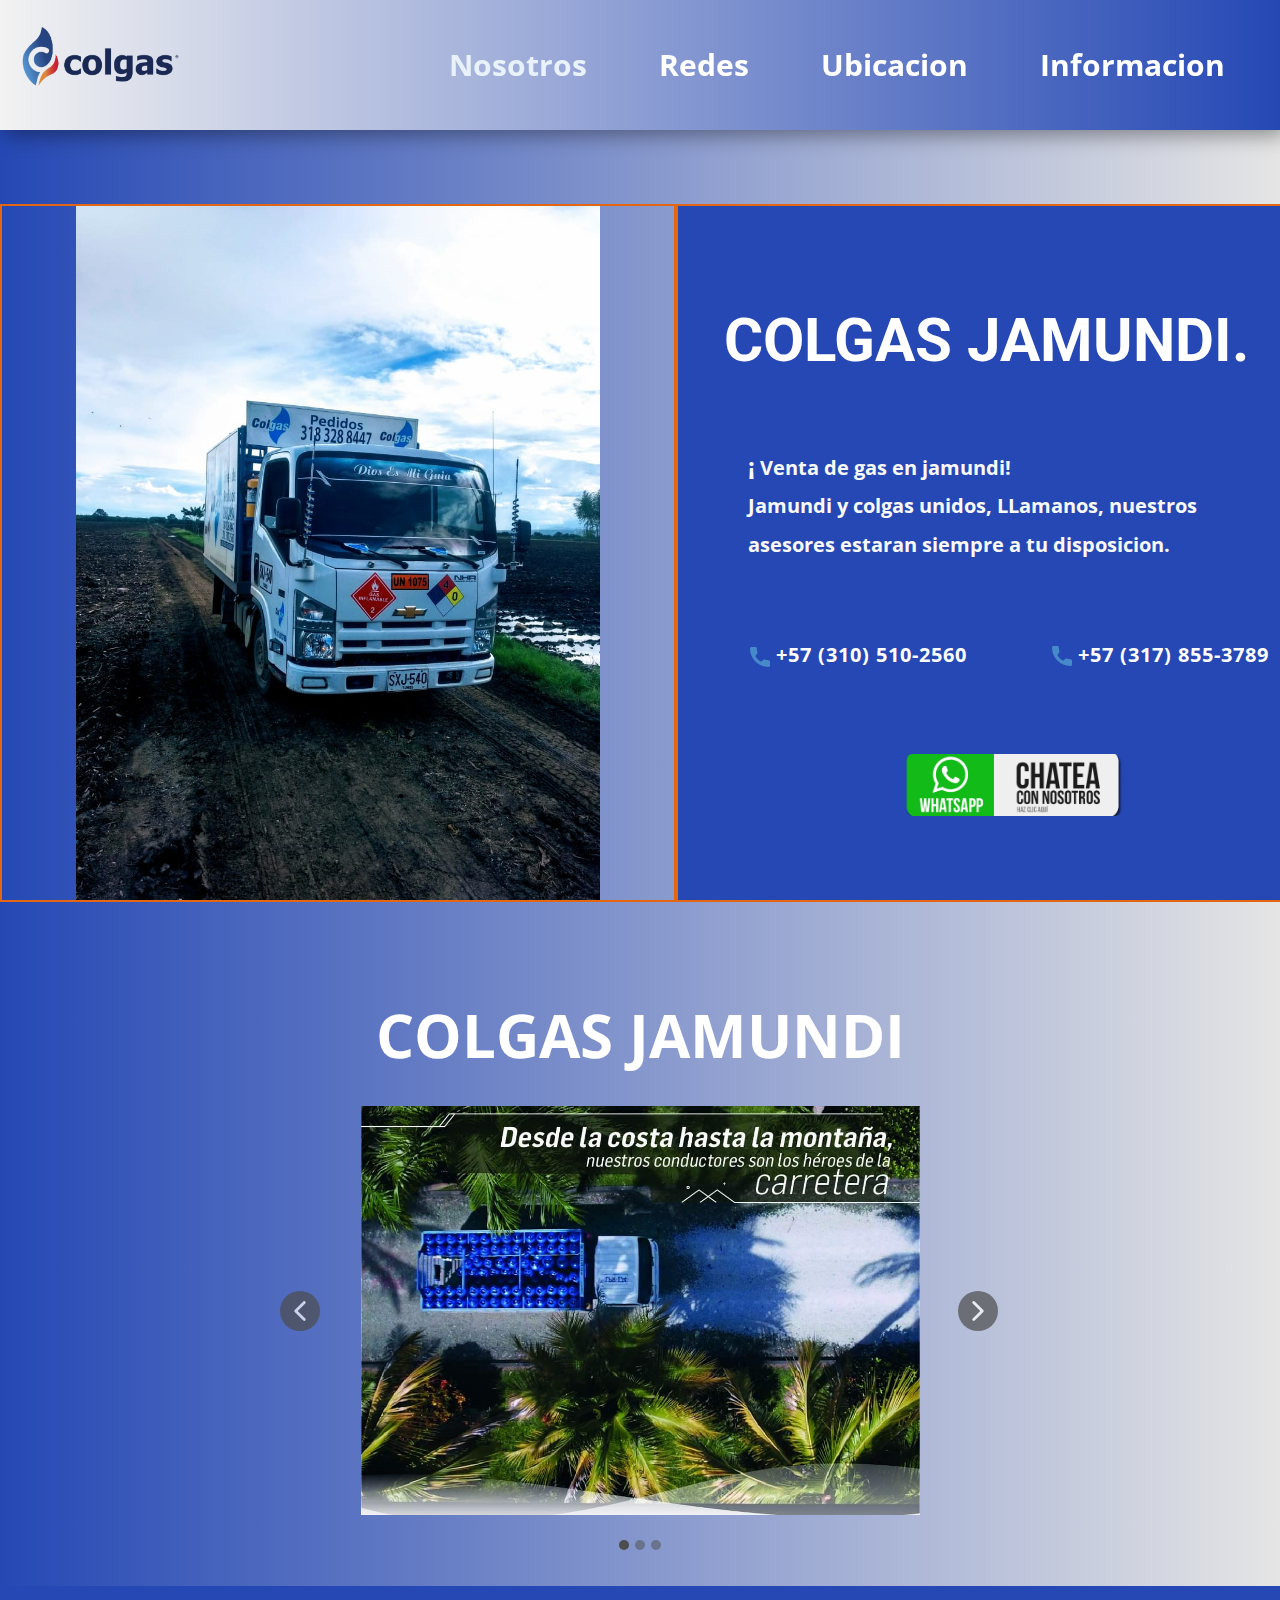
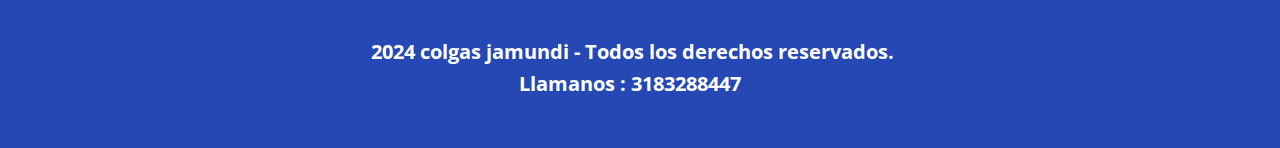
<file: index.html>
<!DOCTYPE html>
<html style="font-size: 16px;" lang="es"><head>
    <meta name="viewport" content="width=device-width, initial-scale=1.0">
    <meta charset="utf-8">
    <meta name="keywords" content="Promotion Plans">
    <meta name="description" content="">
    <title>colgas jamundi</title>
    <link rel="stylesheet" href="nicepage.css" media="screen">
<link rel="stylesheet" href="nosotros.css" media="screen">
    <script class="u-script" type="text/javascript" src="jquery.js" defer=""></script>
    <script class="u-script" type="text/javascript" src="nicepage.js" defer=""></script>
    <meta name="generator" content="Nicepage 6.10.5, nicepage.com">
    <link id="u-theme-google-font" rel="stylesheet" href="https://fonts.googleapis.com/css?family=Roboto:100,100i,300,300i,400,400i,500,500i,700,700i,900,900i|Open+Sans:300,300i,400,400i,500,500i,600,600i,700,700i,800,800i">
    
    
    
    
    <script type="application/ld+json">{
		"@context": "http://schema.org",
		"@type": "Organization",
		"name": "",
		"logo": "images/Colgas.png"
}</script>
    <meta name="theme-color" content="#478ac9">
    <meta property="og:title" content="nosotros">
    <meta property="og:type" content="website">
  <meta data-intl-tel-input-cdn-path="intlTelInput/"></head>
  <body data-home-page="nosotros.html" data-home-page-title="nosotros" data-path-to-root="./" data-include-products="false" class="u-body u-xl-mode" data-lang="es"><header class="u-box-shadow u-clearfix u-gradient u-header u-sticky u-sticky-dc5e u-header" id="sec-eb33"><a href="#" class="u-hover-feature u-image u-logo u-image-1" data-image-width="4500" data-image-height="4500">
        <img src="images/Colgas.png" class="u-logo-image u-logo-image-1">
      </a><nav class="u-menu u-menu-one-level u-menu-open-right u-offcanvas u-offcanvas-shift u-menu-1" data-responsive-from="MD">
        <div class="menu-collapse" style="font-size: 1.5rem; letter-spacing: 0px; font-weight: 700;">
          <a class="u-button-style u-custom-border u-custom-border-color u-custom-borders u-custom-left-right-menu-spacing u-custom-padding-bottom u-custom-text-active-color u-custom-text-color u-custom-text-hover-color u-custom-top-bottom-menu-spacing u-nav-link u-text-active-palette-1-base u-text-hover-palette-2-base" href="#" style="padding: 16px 20px; font-size: calc(1em + 32px);">
            <svg class="u-svg-link" viewBox="0 0 24 24"><use xlink:href="#menu-hamburger"></use></svg>
            <svg class="u-svg-content" version="1.1" id="menu-hamburger" viewBox="0 0 16 16" x="0px" y="0px" xmlns:xlink="http://www.w3.org/1999/xlink" xmlns="http://www.w3.org/2000/svg"><g><rect y="1" width="16" height="2"></rect><rect y="7" width="16" height="2"></rect><rect y="13" width="16" height="2"></rect>
</g></svg>
          </a>
        </div>
        <div class="u-custom-menu u-nav-container">
          <ul class="u-nav u-spacing-20 u-unstyled u-nav-1"><li class="u-nav-item"><a class="u-button-style u-nav-link u-text-active-palette-1-light-3 u-text-body-alt-color u-text-hover-palette-1-light-2" href="nosotros.html" rel="nofollow" style="padding: 50px 26px;">Nosotros</a>
</li><li class="u-nav-item"><a class="u-button-style u-nav-link u-text-active-palette-1-light-3 u-text-body-alt-color u-text-hover-palette-1-light-2" href="Redes.html" rel="nofollow" style="padding: 50px 26px;">Redes</a>
</li><li class="u-nav-item"><a class="u-button-style u-nav-link u-text-active-palette-1-light-3 u-text-body-alt-color u-text-hover-palette-1-light-2" href="Ubicacion.html" rel="nofollow" style="padding: 50px 26px;">Ubicacion</a>
</li><li class="u-nav-item"><a class="u-button-style u-nav-link u-text-active-palette-1-light-3 u-text-body-alt-color u-text-hover-palette-1-light-2" href="Informacion.html" rel="nofollow" style="padding: 50px 23px 50px 26px;">Informacion</a>
</li></ul>
        </div>
        <div class="u-custom-menu u-nav-container-collapse">
          <div class="u-container-style u-custom-color-4 u-inner-container-layout u-sidenav">
            <div class="u-inner-container-layout u-sidenav-overflow">
              <div class="u-menu-close u-menu-close-1"></div>
              <ul class="u-align-center u-custom-font u-nav u-popupmenu-items u-text-active-grey-25 u-text-font u-unstyled u-nav-2"><li class="u-nav-item"><a class="u-button-style u-nav-link" href="nosotros.html" rel="nofollow" style="padding-top: 60px; padding-bottom: 60px;">Nosotros</a>
</li><li class="u-nav-item"><a class="u-button-style u-nav-link" href="Redes.html" rel="nofollow" style="padding-top: 60px; padding-bottom: 60px;">Redes</a>
</li><li class="u-nav-item"><a class="u-button-style u-nav-link" href="Ubicacion.html" rel="nofollow" style="padding-top: 60px; padding-bottom: 60px;">Ubicacion</a>
</li><li class="u-nav-item"><a class="u-button-style u-nav-link" href="Informacion.html" rel="nofollow" style="padding-top: 60px; padding-bottom: 60px;">Informacion</a>
</li></ul>
            </div>
          </div>
          <div class="u-menu-overlay u-opacity u-opacity-55 u-palette-1-light-3"></div>
        </div>
      </nav></header>
    <section class="u-clearfix u-gradient u-section-1" id="sec-7159" data-href="#">
      <div class="custom-expanded data-layout-selected u-clearfix u-gutter-0 u-layout-wrap u-layout-wrap-1">
        <div class="u-layout" style="">
          <div class="u-layout-row" style="">
            <div class="u-align-left u-container-style u-image u-image-contain u-layout-cell u-left-cell u-size-30 u-size-xs-60 u-image-1" src="" data-image-width="864" data-image-height="1152" data-animation-name="customAnimationIn" data-animation-duration="1000" data-animation-delay="0">
              <div class="u-border-2 u-border-custom-color-1 u-container-layout u-container-layout-1" src=""></div>
            </div>
            <div class="u-align-left-lg u-align-left-md u-align-left-xl u-container-style u-custom-color-4 u-hover-custom-color-2 u-hover-feature u-layout-cell u-right-cell u-size-30 u-size-xs-60 u-layout-cell-2" data-animation-name="fadeIn" data-animation-duration="1000" data-animation-delay="0">
              <div class="u-border-2 u-border-custom-color-1 u-container-layout u-container-layout-2">
                <h2 class="u-align-center-sm u-align-center-xs u-text u-text-body-alt-color u-text-1">
                  <span style="font-weight: 700;">COLGAS JAMUNDI.</span>
                </h2>
                <p class="u-align-left-sm u-align-left-xs u-text u-text-custom-color-3 u-text-2">¡<span style="font-size: 1.125rem;">
                    <span style="font-size: 1.25rem;">Venta de gas en jamundi!</span>
                    <br>
                  </span>
                  <span style="font-size: 1.25rem;">Jamundi y colgas unidos, LLamanos, nuestros asesores estaran siempre a tu disposicion.<br>
                    <br>
                    <br>
                  </span>
                </p>
                <a href="tel:+57 3105102560" class="u-active-none u-btn u-button-style u-hover-none u-none u-text-hover-palette-1-base u-btn-1"><span class="u-icon u-text-palette-1-base"><svg class="u-svg-content" viewBox="0 0 405.333 405.333" x="0px" y="0px" style="width: 1em; height: 1em;"><path d="M373.333,266.88c-25.003,0-49.493-3.904-72.704-11.563c-11.328-3.904-24.192-0.896-31.637,6.699l-46.016,34.752    c-52.8-28.181-86.592-61.952-114.389-114.368l33.813-44.928c8.512-8.512,11.563-20.971,7.915-32.64    C142.592,81.472,138.667,56.96,138.667,32c0-17.643-14.357-32-32-32H32C14.357,0,0,14.357,0,32    c0,205.845,167.488,373.333,373.333,373.333c17.643,0,32-14.357,32-32V298.88C405.333,281.237,390.976,266.88,373.333,266.88z"></path></svg></span>&nbsp;+57 (310) 510-2560
                </a>
                <a href="tel:+573178553789" class="u-active-none u-btn u-button-style u-hover-none u-none u-text-hover-palette-1-base u-btn-2"><span class="u-icon u-text-palette-1-base"><svg class="u-svg-content" viewBox="0 0 405.333 405.333" x="0px" y="0px" style="width: 1em; height: 1em;"><path d="M373.333,266.88c-25.003,0-49.493-3.904-72.704-11.563c-11.328-3.904-24.192-0.896-31.637,6.699l-46.016,34.752    c-52.8-28.181-86.592-61.952-114.389-114.368l33.813-44.928c8.512-8.512,11.563-20.971,7.915-32.64    C142.592,81.472,138.667,56.96,138.667,32c0-17.643-14.357-32-32-32H32C14.357,0,0,14.357,0,32    c0,205.845,167.488,373.333,373.333,373.333c17.643,0,32-14.357,32-32V298.88C405.333,281.237,390.976,266.88,373.333,266.88z"></path></svg></span>&nbsp;+57 (317) 855-3789
                </a>
                <img class="u-hover-feature u-image u-image-round u-radius u-image-2" src="images/Boton-Whatsapp2-1024x364.png" alt="" data-image-width="1024" data-image-height="364" data-href="https://wa.me/573183288447">
              </div>
            </div>
          </div>
        </div>
      </div>
      
      
    </section>
    <section class="u-align-center u-clearfix u-gradient u-section-2" id="sec-63f5">
      <div class="u-clearfix u-sheet u-sheet-1">
        <h2 class="u-custom-font u-text u-text-default u-text-font u-text-white u-text-1">COLGAS JAMUNDI </h2>
        <div class="custom-expanded u-carousel u-gallery u-gallery-slider u-layout-carousel u-lightbox u-no-transition u-show-text-on-hover u-gallery-1" id="carousel-689c" data-interval="5000" data-u-ride="carousel">
          <ol class="u-absolute-hcenter u-carousel-indicators u-carousel-indicators-1">
            <li data-u-target="#carousel-689c" data-u-slide-to="0" class="u-active u-grey-70 u-shape-circle" style="width: 10px; height: 10px;"></li>
            <li data-u-target="#carousel-689c" data-u-slide-to="1" class="u-grey-70 u-shape-circle" style="width: 10px; height: 10px;"></li>
            <li data-u-target="#carousel-689c" data-u-slide-to="2" class="u-grey-70 u-shape-circle" style="width: 10px; height: 10px;"></li>
          </ol>
          <div class="u-carousel-inner u-gallery-inner" role="listbox">
            <div class="u-active u-carousel-item u-effect-fade u-gallery-item u-carousel-item-1">
              <div class="u-back-slide" data-image-width="1080" data-image-height="1080">
                <img class="u-back-image u-expanded" src="images/ImagendeWhatsApp2024-05-17alas14.02.29_05d515a6.jpg">
              </div>
              <div class="u-align-center u-over-slide u-shading u-valign-bottom u-over-slide-1">
                <h3 class="u-gallery-heading">Colgas jamundi</h3>
                <p class="u-gallery-text">camion distribuidor de  domicilios autorizado.</p>
              </div>
            </div>
            <div class="u-carousel-item u-effect-fade u-gallery-item u-carousel-item-2">
              <div class="u-back-slide" data-image-width="1084" data-image-height="1065">
                <img class="u-back-image u-expanded u-back-image-2" src="images/ImagendeWhatsApp2024-05-17alas13.53.54_eefd4328.jpg">
              </div>
              <div class="u-align-center u-over-slide u-shading u-valign-bottom u-over-slide-2">
                <h3 class="u-gallery-heading">Camion Distribuidor</h3>
                <p class="u-gallery-text">camion distribuidor de  domicilios autorizado en jamundi.</p>
              </div>
            </div>
            <div class="u-carousel-item u-effect-fade u-gallery-item u-carousel-item-3" data-image-width="1600" data-image-height="1251">
              <div class="u-back-slide">
                <img class="u-back-image u-expanded" src="images/ImagendeWhatsApp2024-05-17alas14.02.31_21b901e9.jpg" alt="Libras de Cilindros">
              </div>
              <div class="u-align-center u-over-slide u-shading u-valign-bottom u-over-slide-3">
                <h3 class="u-gallery-heading">Libras de Cilindros</h3>
              </div>
              <style data-mode="XL" data-visited="true"></style>
              <style data-mode="LG" data-visited="true"></style>
              <style data-mode="MD" data-visited="true"></style>
              <style data-mode="SM" data-visited="true"></style>
              <style data-mode="XS" data-visited="true"></style>
            </div>
          </div>
          <a class="u-absolute-vcenter u-carousel-control u-carousel-control-prev u-grey-70 u-hidden-sm u-hidden-xs u-icon-circle u-opacity u-opacity-70 u-spacing-10 u-text-white u-carousel-control-1" href="#carousel-689c" role="button" data-u-slide="prev">
            <span aria-hidden="true">
              <svg viewBox="0 0 451.847 451.847"><path d="M97.141,225.92c0-8.095,3.091-16.192,9.259-22.366L300.689,9.27c12.359-12.359,32.397-12.359,44.751,0
c12.354,12.354,12.354,32.388,0,44.748L173.525,225.92l171.903,171.909c12.354,12.354,12.354,32.391,0,44.744
c-12.354,12.365-32.386,12.365-44.745,0l-194.29-194.281C100.226,242.115,97.141,234.018,97.141,225.92z"></path></svg>
            </span>
            <span class="sr-only">
              <svg viewBox="0 0 451.847 451.847"><path d="M97.141,225.92c0-8.095,3.091-16.192,9.259-22.366L300.689,9.27c12.359-12.359,32.397-12.359,44.751,0
c12.354,12.354,12.354,32.388,0,44.748L173.525,225.92l171.903,171.909c12.354,12.354,12.354,32.391,0,44.744
c-12.354,12.365-32.386,12.365-44.745,0l-194.29-194.281C100.226,242.115,97.141,234.018,97.141,225.92z"></path></svg>
            </span>
          </a>
          <a class="u-absolute-vcenter u-carousel-control u-carousel-control-next u-grey-70 u-hidden-sm u-hidden-xs u-icon-circle u-opacity u-opacity-70 u-spacing-10 u-text-white u-carousel-control-2" href="#carousel-689c" role="button" data-u-slide="next">
            <span aria-hidden="true">
              <svg viewBox="0 0 451.846 451.847"><path d="M345.441,248.292L151.154,442.573c-12.359,12.365-32.397,12.365-44.75,0c-12.354-12.354-12.354-32.391,0-44.744
L278.318,225.92L106.409,54.017c-12.354-12.359-12.354-32.394,0-44.748c12.354-12.359,32.391-12.359,44.75,0l194.287,194.284
c6.177,6.18,9.262,14.271,9.262,22.366C354.708,234.018,351.617,242.115,345.441,248.292z"></path></svg>
            </span>
            <span class="sr-only">
              <svg viewBox="0 0 451.846 451.847"><path d="M345.441,248.292L151.154,442.573c-12.359,12.365-32.397,12.365-44.75,0c-12.354-12.354-12.354-32.391,0-44.744
L278.318,225.92L106.409,54.017c-12.354-12.359-12.354-32.394,0-44.748c12.354-12.359,32.391-12.359,44.75,0l194.287,194.284
c6.177,6.18,9.262,14.271,9.262,22.366C354.708,234.018,351.617,242.115,345.441,248.292z"></path></svg>
            </span>
          </a>
        </div>
      </div>
    </section>
    
    
    
    <footer class="u-align-center u-clearfix u-custom-color-4 u-footer u-footer" id="sec-0c03"><div class="u-clearfix u-sheet u-sheet-1">
        <p class="u-small-text u-text u-text-variant u-text-1">&nbsp;2024 colgas jamundi - Todos los derechos reservados. <br>Llamanos : 3183288447
        </p>
      </div></footer>
   
  
</body></html>
</file>
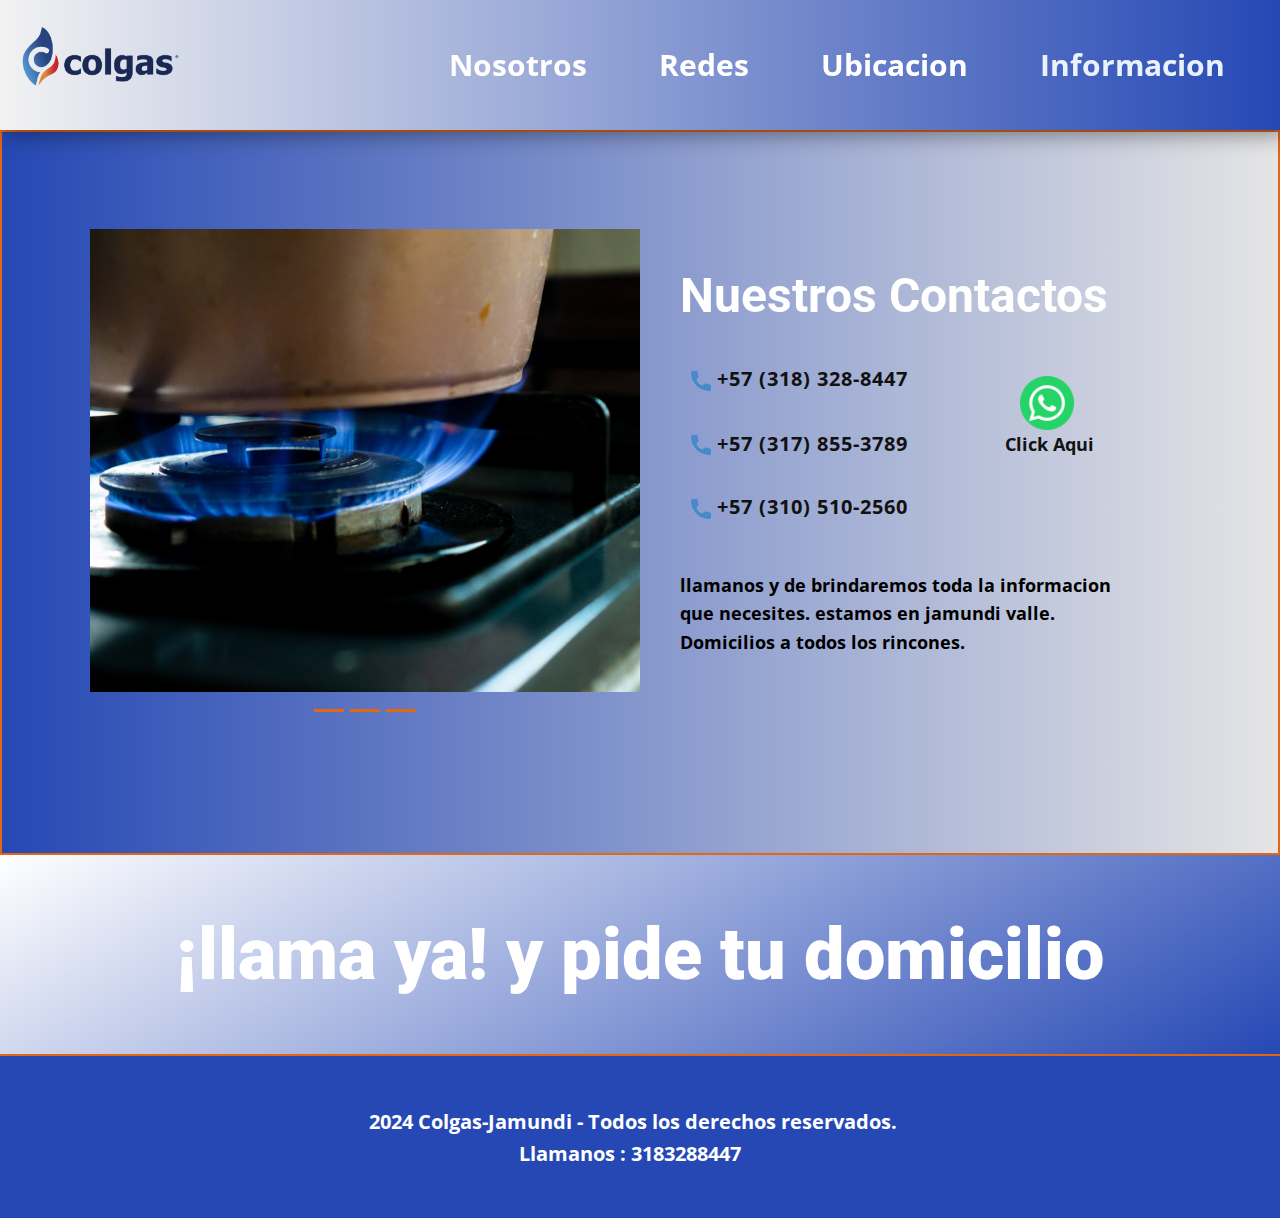
<file: Informacion.html>
<!DOCTYPE html>
<html style="font-size: 16px;" lang="es"><head>
    <meta name="viewport" content="width=device-width, initial-scale=1.0">
    <meta charset="utf-8">
    <meta name="keywords" content="Nuestros Contactos​, ¡llama ya! y pide tu domicilio​">
    <meta name="description" content="">
    <title>Informacion colgas jamundi </title>
    <link rel="stylesheet" href="nicepage.css" media="screen">
<link rel="stylesheet" href="Informacion.css" media="screen">
    <script class="u-script" type="text/javascript" src="jquery.js" defer=""></script>
    <script class="u-script" type="text/javascript" src="nicepage.js" defer=""></script>
    <meta name="generator" content="Nicepage 6.10.5, nicepage.com">
    <link id="u-theme-google-font" rel="stylesheet" href="https://fonts.googleapis.com/css?family=Roboto:100,100i,300,300i,400,400i,500,500i,700,700i,900,900i|Open+Sans:300,300i,400,400i,500,500i,600,600i,700,700i,800,800i">
    
    
    
    
    <script type="application/ld+json">{
		"@context": "http://schema.org",
		"@type": "Organization",
		"name": "",
		"logo": "images/Colgas.png"
}</script>
    <meta name="theme-color" content="#478ac9">
    <meta property="og:title" content="Informacion">
    <meta property="og:type" content="website">
  <meta data-intl-tel-input-cdn-path="intlTelInput/"></head>
  <body data-path-to-root="./" data-include-products="false" class="u-body u-xl-mode" data-lang="es"><header class="u-box-shadow u-clearfix u-gradient u-header u-sticky u-sticky-dc5e u-header" id="sec-eb33"><a href="#" class="u-hover-feature u-image u-logo u-image-1" data-image-width="4500" data-image-height="4500">
        <img src="images/Colgas.png" class="u-logo-image u-logo-image-1">
      </a><nav class="u-menu u-menu-one-level u-menu-open-right u-offcanvas u-offcanvas-shift u-menu-1" data-responsive-from="MD">
        <div class="menu-collapse" style="font-size: 1.5rem; letter-spacing: 0px; font-weight: 700;">
          <a class="u-button-style u-custom-border u-custom-border-color u-custom-borders u-custom-left-right-menu-spacing u-custom-padding-bottom u-custom-text-active-color u-custom-text-color u-custom-text-hover-color u-custom-top-bottom-menu-spacing u-nav-link u-text-active-palette-1-base u-text-hover-palette-2-base" href="#" style="padding: 16px 20px; font-size: calc(1em + 32px);">
            <svg class="u-svg-link" viewBox="0 0 24 24"><use xlink:href="#menu-hamburger"></use></svg>
            <svg class="u-svg-content" version="1.1" id="menu-hamburger" viewBox="0 0 16 16" x="0px" y="0px" xmlns:xlink="http://www.w3.org/1999/xlink" xmlns="http://www.w3.org/2000/svg"><g><rect y="1" width="16" height="2"></rect><rect y="7" width="16" height="2"></rect><rect y="13" width="16" height="2"></rect>
</g></svg>
          </a>
        </div>
        <div class="u-custom-menu u-nav-container">
          <ul class="u-nav u-spacing-20 u-unstyled u-nav-1"><li class="u-nav-item"><a class="u-button-style u-nav-link u-text-active-palette-1-light-3 u-text-body-alt-color u-text-hover-palette-1-light-2" href="nosotros.html" rel="nofollow" style="padding: 50px 26px;">Nosotros</a>
</li><li class="u-nav-item"><a class="u-button-style u-nav-link u-text-active-palette-1-light-3 u-text-body-alt-color u-text-hover-palette-1-light-2" href="Redes.html" rel="nofollow" style="padding: 50px 26px;">Redes</a>
</li><li class="u-nav-item"><a class="u-button-style u-nav-link u-text-active-palette-1-light-3 u-text-body-alt-color u-text-hover-palette-1-light-2" href="Ubicacion.html" rel="nofollow" style="padding: 50px 26px;">Ubicacion</a>
</li><li class="u-nav-item"><a class="u-button-style u-nav-link u-text-active-palette-1-light-3 u-text-body-alt-color u-text-hover-palette-1-light-2" href="Informacion.html" rel="nofollow" style="padding: 50px 23px 50px 26px;">Informacion</a>
</li></ul>
        </div>
        <div class="u-custom-menu u-nav-container-collapse">
          <div class="u-container-style u-custom-color-4 u-inner-container-layout u-sidenav">
            <div class="u-inner-container-layout u-sidenav-overflow">
              <div class="u-menu-close u-menu-close-1"></div>
              <ul class="u-align-center u-custom-font u-nav u-popupmenu-items u-text-active-grey-25 u-text-font u-unstyled u-nav-2"><li class="u-nav-item"><a class="u-button-style u-nav-link" href="nosotros.html" rel="nofollow" style="padding-top: 60px; padding-bottom: 60px;">Nosotros</a>
</li><li class="u-nav-item"><a class="u-button-style u-nav-link" href="Redes.html" rel="nofollow" style="padding-top: 60px; padding-bottom: 60px;">Redes</a>
</li><li class="u-nav-item"><a class="u-button-style u-nav-link" href="Ubicacion.html" rel="nofollow" style="padding-top: 60px; padding-bottom: 60px;">Ubicacion</a>
</li><li class="u-nav-item"><a class="u-button-style u-nav-link" href="Informacion.html" rel="nofollow" style="padding-top: 60px; padding-bottom: 60px;">Informacion</a>
</li></ul>
            </div>
          </div>
          <div class="u-menu-overlay u-opacity u-opacity-55 u-palette-1-light-3"></div>
        </div>
      </nav></header>
    <section class="u-border-2 u-border-custom-color-1 u-clearfix u-gradient u-section-1" id="sec-be6d">
      <div class="u-clearfix u-sheet u-sheet-1">
        <div id="carousel-1c01" data-interval="2250" data-u-ride="carousel" class="custom-expanded u-carousel u-carousel-duration-250 u-slider u-slider-1">
          <ol class="u-absolute-hcenter u-carousel-indicators u-carousel-indicators-1">
            <li data-u-target="#carousel-1c01" class="u-active u-custom-color-1" data-u-slide-to="0"></li>
            <li data-u-target="#carousel-1c01" class="u-custom-color-1" data-u-slide-to="1"></li>
            <li data-u-target="#carousel-1c01" class="u-custom-color-1" data-u-slide-to="2"></li>
          </ol>
          <div class="u-carousel-inner" role="listbox">
            <div class="u-active u-carousel-item u-container-style u-image u-slide u-image-1" data-image-width="1280" data-image-height="1061">
              <div class="u-container-layout u-container-layout-1"></div>
            </div>
            <div class="u-carousel-item u-container-style u-image u-slide u-image-2" data-image-width="1080" data-image-height="1080">
              <div class="u-container-layout u-container-layout-2"></div>
            </div>
            <div class="u-carousel-item u-container-style u-slide">
              <div class="u-container-layout u-valign-middle-lg u-valign-middle-xl u-valign-top-sm u-valign-top-xs u-container-layout-3">
                <img class="u-image u-image-contain u-image-default u-preserve-proportions u-image-3" src="images/SA.jpg" alt="" data-image-width="512" data-image-height="512">
              </div>
            </div>
          </div>
          <a class="u-absolute-vcenter u-carousel-control u-carousel-control-prev u-hidden u-text-grey-30 u-carousel-control-1" href="#carousel-1c01" role="button" data-u-slide="prev">
            <span aria-hidden="true">
              <svg viewBox="0 0 477.175 477.175"><path d="M145.188,238.575l215.5-215.5c5.3-5.3,5.3-13.8,0-19.1s-13.8-5.3-19.1,0l-225.1,225.1c-5.3,5.3-5.3,13.8,0,19.1l225.1,225
                    c2.6,2.6,6.1,4,9.5,4s6.9-1.3,9.5-4c5.3-5.3,5.3-13.8,0-19.1L145.188,238.575z"></path></svg>
            </span>
            <span class="sr-only">+Previous</span>
          </a>
          <a class="u-absolute-vcenter u-carousel-control u-carousel-control-next u-hidden u-text-grey-30 u-carousel-control-2" href="#carousel-1c01" role="button" data-u-slide="next">
            <span aria-hidden="true">
              <svg viewBox="0 0 477.175 477.175"><path d="M360.731,229.075l-225.1-225.1c-5.3-5.3-13.8-5.3-19.1,0s-5.3,13.8,0,19.1l215.5,215.5l-215.5,215.5
                    c-5.3,5.3-5.3,13.8,0,19.1c2.6,2.6,6.1,4,9.5,4c3.4,0,6.9-1.3,9.5-4l225.1-225.1C365.931,242.875,365.931,234.275,360.731,229.075z"></path></svg>
            </span>
            <span class="sr-only">+Next</span>
          </a>
        </div>
        <div class="custom-expanded u-container-style u-group u-group-1">
          <div class="u-container-layout u-container-layout-4">
            <h2 class="u-text u-text-body-alt-color u-text-1" data-animation-name="customAnimationIn" data-animation-duration="1000" data-animation-delay="0">Nuestros Contactos </h2>
            <a href="tel:+573183288447" class="u-active-none u-btn u-button-style u-hover-none u-none u-text-hover-palette-1-base u-btn-1"><span class="u-icon u-text-palette-1-base"><svg class="u-svg-content" viewBox="0 0 405.333 405.333" x="0px" y="0px" style="width: 1em; height: 1em;"><path d="M373.333,266.88c-25.003,0-49.493-3.904-72.704-11.563c-11.328-3.904-24.192-0.896-31.637,6.699l-46.016,34.752    c-52.8-28.181-86.592-61.952-114.389-114.368l33.813-44.928c8.512-8.512,11.563-20.971,7.915-32.64    C142.592,81.472,138.667,56.96,138.667,32c0-17.643-14.357-32-32-32H32C14.357,0,0,14.357,0,32    c0,205.845,167.488,373.333,373.333,373.333c17.643,0,32-14.357,32-32V298.88C405.333,281.237,390.976,266.88,373.333,266.88z"></path></svg></span>&nbsp;+57 (318) 328-8447
            </a><span class="u-file-icon u-hover-feature u-icon u-icon-2" data-href="https://wa.me/573183288447" data-target="_blank"><img src="images/15707820.png" alt=""></span>
            <a href="tel:+573178553789" class="u-active-none u-btn u-button-style u-hover-none u-none u-text-hover-palette-1-base u-btn-2"><span class="u-icon u-text-palette-1-base"><svg class="u-svg-content" viewBox="0 0 405.333 405.333" x="0px" y="0px" style="width: 1em; height: 1em;"><path d="M373.333,266.88c-25.003,0-49.493-3.904-72.704-11.563c-11.328-3.904-24.192-0.896-31.637,6.699l-46.016,34.752    c-52.8-28.181-86.592-61.952-114.389-114.368l33.813-44.928c8.512-8.512,11.563-20.971,7.915-32.64    C142.592,81.472,138.667,56.96,138.667,32c0-17.643-14.357-32-32-32H32C14.357,0,0,14.357,0,32    c0,205.845,167.488,373.333,373.333,373.333c17.643,0,32-14.357,32-32V298.88C405.333,281.237,390.976,266.88,373.333,266.88z"></path></svg></span>&nbsp;+57 (317) 855-3789
            </a>
            <p class="u-text u-text-custom-color-7 u-text-2">
              <a class="u-active-none u-border-none u-btn u-button-link u-button-style u-hover-none u-none u-text-custom-color-7 u-btn-3" data-href="https://wa.me/573183288447" data-target="_blank">Click <span style="font-weight: 700;"></span>Aqui 
              </a>
            </p>
            <a href="tel:+573105102560" class="u-active-none u-btn u-button-style u-hover-none u-none u-text-hover-palette-1-base u-btn-4"><span class="u-icon u-text-palette-1-base"><svg class="u-svg-content" viewBox="0 0 405.333 405.333" x="0px" y="0px" style="width: 1em; height: 1em;"><path d="M373.333,266.88c-25.003,0-49.493-3.904-72.704-11.563c-11.328-3.904-24.192-0.896-31.637,6.699l-46.016,34.752    c-52.8-28.181-86.592-61.952-114.389-114.368l33.813-44.928c8.512-8.512,11.563-20.971,7.915-32.64    C142.592,81.472,138.667,56.96,138.667,32c0-17.643-14.357-32-32-32H32C14.357,0,0,14.357,0,32    c0,205.845,167.488,373.333,373.333,373.333c17.643,0,32-14.357,32-32V298.88C405.333,281.237,390.976,266.88,373.333,266.88z"></path></svg></span>&nbsp;+57 (310) 510-2560
            </a>
            <p class="u-text u-text-black u-text-3">llamanos y de brindaremos toda la informacion que necesites. estamos en jamundi valle. <br>Domicilios a todos los rincones. 
            </p>
          </div>
        </div>
      </div>
      
    </section>
    <section class="u-align-center u-border-2 u-border-custom-color-1 u-border-no-left u-border-no-right u-border-no-top u-clearfix u-container-align-center u-gradient u-section-2" id="sec-c1ee">
      <div class="u-clearfix u-sheet u-valign-middle u-sheet-1">
        <h1 class="u-align-center u-text u-text-body-alt-color u-text-default u-text-1">¡llama ya! y pide tu domicilio </h1>
      </div>
    </section>
    
    
    
    <footer class="u-align-center u-clearfix u-custom-color-4 u-footer u-footer" id="sec-0c03"><div class="u-clearfix u-sheet u-sheet-1">
        <p class="u-small-text u-text u-text-variant u-text-1">&nbsp;2024 Colgas-Jamundi - Todos los derechos reservados. <br>Llamanos : 3183288447
        </p>
      </div></footer>
   
  
</body></html>
</file>
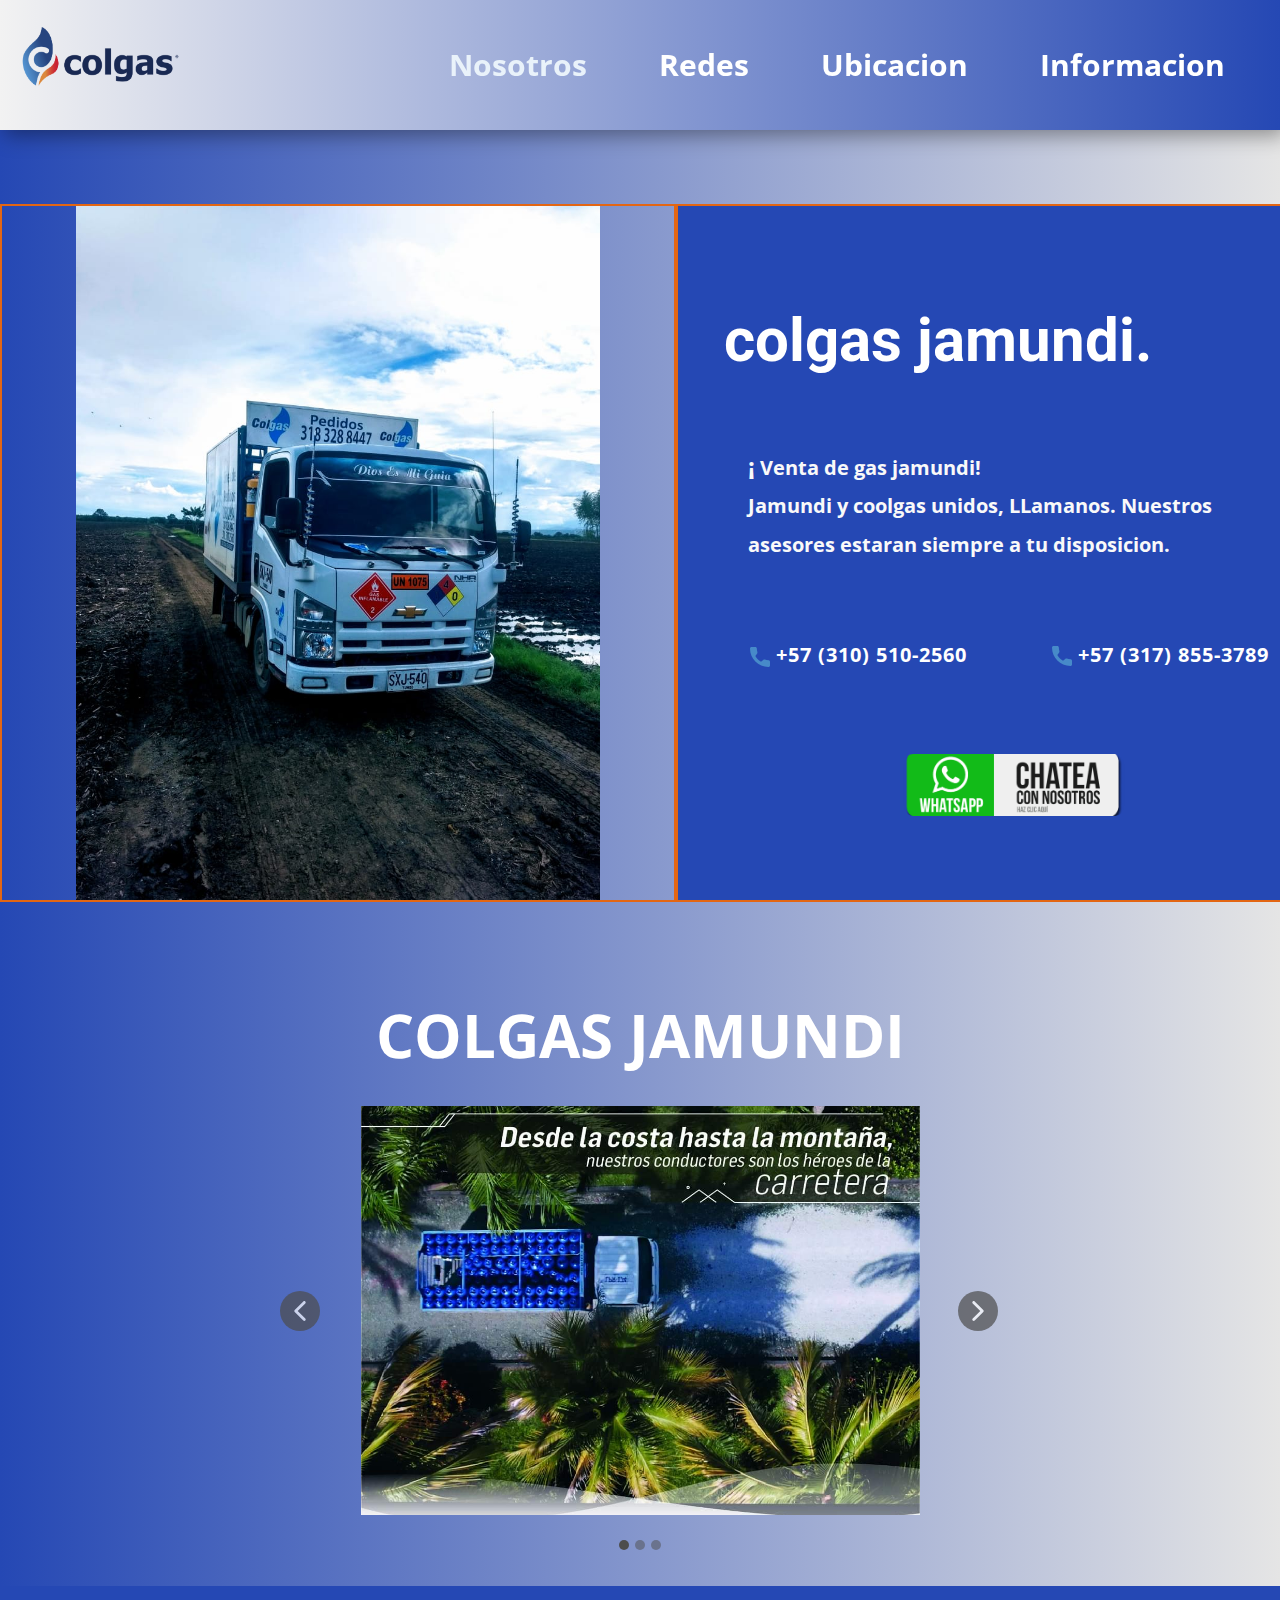
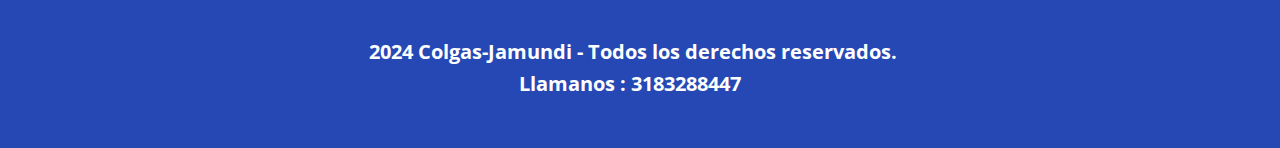
<file: nosotros.html>
<!DOCTYPE html>
<html style="font-size: 16px;" lang="es"><head>
    <meta name="viewport" content="width=device-width, initial-scale=1.0">
    <meta charset="utf-8">
    <meta name="keywords" content="Promotion Plans">
    <meta name="description" content="">
    <title>colgas jamundi</title>
    <link rel="stylesheet" href="nicepage.css" media="screen">
<link rel="stylesheet" href="nosotros.css" media="screen">
    <script class="u-script" type="text/javascript" src="jquery.js" defer=""></script>
    <script class="u-script" type="text/javascript" src="nicepage.js" defer=""></script>
    <meta name="generator" content="Nicepage 6.10.5, nicepage.com">
    <link id="u-theme-google-font" rel="stylesheet" href="https://fonts.googleapis.com/css?family=Roboto:100,100i,300,300i,400,400i,500,500i,700,700i,900,900i|Open+Sans:300,300i,400,400i,500,500i,600,600i,700,700i,800,800i">
    
    
    
    
    <script type="application/ld+json">{
		"@context": "http://schema.org",
		"@type": "Organization",
		"name": "",
		"logo": "images/Colgas.png"
}</script>
    <meta name="theme-color" content="#478ac9">
    <meta property="og:title" content="nosotros">
    <meta property="og:type" content="website">
  <meta data-intl-tel-input-cdn-path="intlTelInput/"></head>
  <body data-path-to-root="./" data-include-products="false" class="u-body u-xl-mode" data-lang="es"><header class="u-box-shadow u-clearfix u-gradient u-header u-sticky u-sticky-dc5e u-header" id="sec-eb33"><a href="#" class="u-hover-feature u-image u-logo u-image-1" data-image-width="4500" data-image-height="4500">
        <img src="images/Colgas.png" class="u-logo-image u-logo-image-1">
      </a><nav class="u-menu u-menu-one-level u-menu-open-right u-offcanvas u-offcanvas-shift u-menu-1" data-responsive-from="MD">
        <div class="menu-collapse" style="font-size: 1.5rem; letter-spacing: 0px; font-weight: 700;">
          <a class="u-button-style u-custom-border u-custom-border-color u-custom-borders u-custom-left-right-menu-spacing u-custom-padding-bottom u-custom-text-active-color u-custom-text-color u-custom-text-hover-color u-custom-top-bottom-menu-spacing u-nav-link u-text-active-palette-1-base u-text-hover-palette-2-base" href="#" style="padding: 16px 20px; font-size: calc(1em + 32px);">
            <svg class="u-svg-link" viewBox="0 0 24 24"><use xlink:href="#menu-hamburger"></use></svg>
            <svg class="u-svg-content" version="1.1" id="menu-hamburger" viewBox="0 0 16 16" x="0px" y="0px" xmlns:xlink="http://www.w3.org/1999/xlink" xmlns="http://www.w3.org/2000/svg"><g><rect y="1" width="16" height="2"></rect><rect y="7" width="16" height="2"></rect><rect y="13" width="16" height="2"></rect>
</g></svg>
          </a>
        </div>
        <div class="u-custom-menu u-nav-container">
          <ul class="u-nav u-spacing-20 u-unstyled u-nav-1"><li class="u-nav-item"><a class="u-button-style u-nav-link u-text-active-palette-1-light-3 u-text-body-alt-color u-text-hover-palette-1-light-2" href="nosotros.html" rel="nofollow" style="padding: 50px 26px;">Nosotros</a>
</li><li class="u-nav-item"><a class="u-button-style u-nav-link u-text-active-palette-1-light-3 u-text-body-alt-color u-text-hover-palette-1-light-2" href="Redes.html" rel="nofollow" style="padding: 50px 26px;">Redes</a>
</li><li class="u-nav-item"><a class="u-button-style u-nav-link u-text-active-palette-1-light-3 u-text-body-alt-color u-text-hover-palette-1-light-2" href="Ubicacion.html" rel="nofollow" style="padding: 50px 26px;">Ubicacion</a>
</li><li class="u-nav-item"><a class="u-button-style u-nav-link u-text-active-palette-1-light-3 u-text-body-alt-color u-text-hover-palette-1-light-2" href="Informacion.html" rel="nofollow" style="padding: 50px 23px 50px 26px;">Informacion</a>
</li></ul>
        </div>
        <div class="u-custom-menu u-nav-container-collapse">
          <div class="u-container-style u-custom-color-4 u-inner-container-layout u-sidenav">
            <div class="u-inner-container-layout u-sidenav-overflow">
              <div class="u-menu-close u-menu-close-1"></div>
              <ul class="u-align-center u-custom-font u-nav u-popupmenu-items u-text-active-grey-25 u-text-font u-unstyled u-nav-2"><li class="u-nav-item"><a class="u-button-style u-nav-link" href="nosotros.html" rel="nofollow" style="padding-top: 60px; padding-bottom: 60px;">Nosotros</a>
</li><li class="u-nav-item"><a class="u-button-style u-nav-link" href="Redes.html" rel="nofollow" style="padding-top: 60px; padding-bottom: 60px;">Redes</a>
</li><li class="u-nav-item"><a class="u-button-style u-nav-link" href="Ubicacion.html" rel="nofollow" style="padding-top: 60px; padding-bottom: 60px;">Ubicacion</a>
</li><li class="u-nav-item"><a class="u-button-style u-nav-link" href="Informacion.html" rel="nofollow" style="padding-top: 60px; padding-bottom: 60px;">Informacion</a>
</li></ul>
            </div>
          </div>
          <div class="u-menu-overlay u-opacity u-opacity-55 u-palette-1-light-3"></div>
        </div>
      </nav></header>
    <section class="u-clearfix u-gradient u-section-1" id="sec-7159" data-href="#">
      <div class="custom-expanded data-layout-selected u-clearfix u-gutter-0 u-layout-wrap u-layout-wrap-1">
        <div class="u-layout" style="">
          <div class="u-layout-row" style="">
            <div class="u-align-left u-container-style u-image u-image-contain u-layout-cell u-left-cell u-size-30 u-size-xs-60 u-image-1" src="" data-image-width="864" data-image-height="1152" data-animation-name="customAnimationIn" data-animation-duration="1000" data-animation-delay="0">
              <div class="u-border-2 u-border-custom-color-1 u-container-layout u-container-layout-1" src=""></div>
            </div>
            <div class="u-align-left-lg u-align-left-md u-align-left-xl u-container-style u-custom-color-4 u-hover-custom-color-2 u-hover-feature u-layout-cell u-right-cell u-size-30 u-size-xs-60 u-layout-cell-2" data-animation-name="fadeIn" data-animation-duration="1000" data-animation-delay="0">
              <div class="u-border-2 u-border-custom-color-1 u-container-layout u-container-layout-2">
                <h2 class="u-align-center-sm u-align-center-xs u-text u-text-body-alt-color u-text-1">
                  <span style="font-weight: 700;">colgas jamundi.</span>
                </h2>
                <p class="u-align-left-sm u-align-left-xs u-text u-text-custom-color-3 u-text-2">¡<span style="font-size: 1.125rem;">
                    <span style="font-size: 1.25rem;">Venta de gas jamundi!</span>
                    <br>
                  </span>
                  <span style="font-size: 1.25rem;">Jamundi y coolgas unidos, LLamanos. Nuestros asesores estaran siempre a tu disposicion.<br>
                    <br>
                    <br>
                  </span>
                </p>
                <a href="tel:+57 3105102560" class="u-active-none u-btn u-button-style u-hover-none u-none u-text-hover-palette-1-base u-btn-1"><span class="u-icon u-text-palette-1-base"><svg class="u-svg-content" viewBox="0 0 405.333 405.333" x="0px" y="0px" style="width: 1em; height: 1em;"><path d="M373.333,266.88c-25.003,0-49.493-3.904-72.704-11.563c-11.328-3.904-24.192-0.896-31.637,6.699l-46.016,34.752    c-52.8-28.181-86.592-61.952-114.389-114.368l33.813-44.928c8.512-8.512,11.563-20.971,7.915-32.64    C142.592,81.472,138.667,56.96,138.667,32c0-17.643-14.357-32-32-32H32C14.357,0,0,14.357,0,32    c0,205.845,167.488,373.333,373.333,373.333c17.643,0,32-14.357,32-32V298.88C405.333,281.237,390.976,266.88,373.333,266.88z"></path></svg></span>&nbsp;+57 (310) 510-2560
                </a>
                <a href="tel:+573178553789" class="u-active-none u-btn u-button-style u-hover-none u-none u-text-hover-palette-1-base u-btn-2"><span class="u-icon u-text-palette-1-base"><svg class="u-svg-content" viewBox="0 0 405.333 405.333" x="0px" y="0px" style="width: 1em; height: 1em;"><path d="M373.333,266.88c-25.003,0-49.493-3.904-72.704-11.563c-11.328-3.904-24.192-0.896-31.637,6.699l-46.016,34.752    c-52.8-28.181-86.592-61.952-114.389-114.368l33.813-44.928c8.512-8.512,11.563-20.971,7.915-32.64    C142.592,81.472,138.667,56.96,138.667,32c0-17.643-14.357-32-32-32H32C14.357,0,0,14.357,0,32    c0,205.845,167.488,373.333,373.333,373.333c17.643,0,32-14.357,32-32V298.88C405.333,281.237,390.976,266.88,373.333,266.88z"></path></svg></span>&nbsp;+57 (317) 855-3789
                </a>
                <img class="u-hover-feature u-image u-image-round u-radius u-image-2" src="images/Boton-Whatsapp2-1024x364.png" alt="" data-image-width="1024" data-image-height="364" data-href="https://wa.me/573183288447">
              </div>
            </div>
          </div>
        </div>
      </div>
      
      
    </section>
    <section class="u-align-center u-clearfix u-gradient u-section-2" id="sec-63f5">
      <div class="u-clearfix u-sheet u-sheet-1">
        <h2 class="u-custom-font u-text u-text-default u-text-font u-text-white u-text-1">COLGAS JAMUNDI </h2>
        <div class="custom-expanded u-carousel u-gallery u-gallery-slider u-layout-carousel u-lightbox u-no-transition u-show-text-on-hover u-gallery-1" id="carousel-689c" data-interval="5000" data-u-ride="carousel">
          <ol class="u-absolute-hcenter u-carousel-indicators u-carousel-indicators-1">
            <li data-u-target="#carousel-689c" data-u-slide-to="0" class="u-active u-grey-70 u-shape-circle" style="width: 10px; height: 10px;"></li>
            <li data-u-target="#carousel-689c" data-u-slide-to="1" class="u-grey-70 u-shape-circle" style="width: 10px; height: 10px;"></li>
            <li data-u-target="#carousel-689c" data-u-slide-to="2" class="u-grey-70 u-shape-circle" style="width: 10px; height: 10px;"></li>
          </ol>
          <div class="u-carousel-inner u-gallery-inner" role="listbox">
            <div class="u-active u-carousel-item u-effect-fade u-gallery-item u-carousel-item-1">
              <div class="u-back-slide" data-image-width="1080" data-image-height="1080">
                <img class="u-back-image u-expanded" src="images/ImagendeWhatsApp2024-05-17alas14.02.29_05d515a6.jpg">
              </div>
              <div class="u-align-center u-over-slide u-shading u-valign-bottom u-over-slide-1">
                <h3 class="u-gallery-heading">Colgas jamundi</h3>
                <p class="u-gallery-text">camion distribuidor de  domicilios autorizado.</p>
              </div>
            </div>
            <div class="u-carousel-item u-effect-fade u-gallery-item u-carousel-item-2">
              <div class="u-back-slide" data-image-width="1084" data-image-height="1065">
                <img class="u-back-image u-expanded u-back-image-2" src="images/ImagendeWhatsApp2024-05-17alas13.53.54_eefd4328.jpg">
              </div>
              <div class="u-align-center u-over-slide u-shading u-valign-bottom u-over-slide-2">
                <h3 class="u-gallery-heading">Camion Distribuidor</h3>
                <p class="u-gallery-text">camion distribuidor de  domicilios autorizado.</p>
              </div>
            </div>
            <div class="u-carousel-item u-effect-fade u-gallery-item u-carousel-item-3" data-image-width="1600" data-image-height="1251">
              <div class="u-back-slide">
                <img class="u-back-image u-expanded" src="images/ImagendeWhatsApp2024-05-17alas14.02.31_21b901e9.jpg" alt="Libras de Cilindros">
              </div>
              <div class="u-align-center u-over-slide u-shading u-valign-bottom u-over-slide-3">
                <h3 class="u-gallery-heading">Libras de Cilindros</h3>
              </div>
              <style data-mode="XL" data-visited="true"></style>
              <style data-mode="LG" data-visited="true"></style>
              <style data-mode="MD" data-visited="true"></style>
              <style data-mode="SM" data-visited="true"></style>
              <style data-mode="XS" data-visited="true"></style>
            </div>
          </div>
          <a class="u-absolute-vcenter u-carousel-control u-carousel-control-prev u-grey-70 u-hidden-sm u-hidden-xs u-icon-circle u-opacity u-opacity-70 u-spacing-10 u-text-white u-carousel-control-1" href="#carousel-689c" role="button" data-u-slide="prev">
            <span aria-hidden="true">
              <svg viewBox="0 0 451.847 451.847"><path d="M97.141,225.92c0-8.095,3.091-16.192,9.259-22.366L300.689,9.27c12.359-12.359,32.397-12.359,44.751,0
c12.354,12.354,12.354,32.388,0,44.748L173.525,225.92l171.903,171.909c12.354,12.354,12.354,32.391,0,44.744
c-12.354,12.365-32.386,12.365-44.745,0l-194.29-194.281C100.226,242.115,97.141,234.018,97.141,225.92z"></path></svg>
            </span>
            <span class="sr-only">
              <svg viewBox="0 0 451.847 451.847"><path d="M97.141,225.92c0-8.095,3.091-16.192,9.259-22.366L300.689,9.27c12.359-12.359,32.397-12.359,44.751,0
c12.354,12.354,12.354,32.388,0,44.748L173.525,225.92l171.903,171.909c12.354,12.354,12.354,32.391,0,44.744
c-12.354,12.365-32.386,12.365-44.745,0l-194.29-194.281C100.226,242.115,97.141,234.018,97.141,225.92z"></path></svg>
            </span>
          </a>
          <a class="u-absolute-vcenter u-carousel-control u-carousel-control-next u-grey-70 u-hidden-sm u-hidden-xs u-icon-circle u-opacity u-opacity-70 u-spacing-10 u-text-white u-carousel-control-2" href="#carousel-689c" role="button" data-u-slide="next">
            <span aria-hidden="true">
              <svg viewBox="0 0 451.846 451.847"><path d="M345.441,248.292L151.154,442.573c-12.359,12.365-32.397,12.365-44.75,0c-12.354-12.354-12.354-32.391,0-44.744
L278.318,225.92L106.409,54.017c-12.354-12.359-12.354-32.394,0-44.748c12.354-12.359,32.391-12.359,44.75,0l194.287,194.284
c6.177,6.18,9.262,14.271,9.262,22.366C354.708,234.018,351.617,242.115,345.441,248.292z"></path></svg>
            </span>
            <span class="sr-only">
              <svg viewBox="0 0 451.846 451.847"><path d="M345.441,248.292L151.154,442.573c-12.359,12.365-32.397,12.365-44.75,0c-12.354-12.354-12.354-32.391,0-44.744
L278.318,225.92L106.409,54.017c-12.354-12.359-12.354-32.394,0-44.748c12.354-12.359,32.391-12.359,44.75,0l194.287,194.284
c6.177,6.18,9.262,14.271,9.262,22.366C354.708,234.018,351.617,242.115,345.441,248.292z"></path></svg>
            </span>
          </a>
        </div>
      </div>
    </section>
    
    
    
    <footer class="u-align-center u-clearfix u-custom-color-4 u-footer u-footer" id="sec-0c03"><div class="u-clearfix u-sheet u-sheet-1">
        <p class="u-small-text u-text u-text-variant u-text-1">&nbsp;2024 Colgas-Jamundi - Todos los derechos reservados. <br>Llamanos : 3183288447
        </p>
      </div></footer>
    
  
</body></html>
</file>
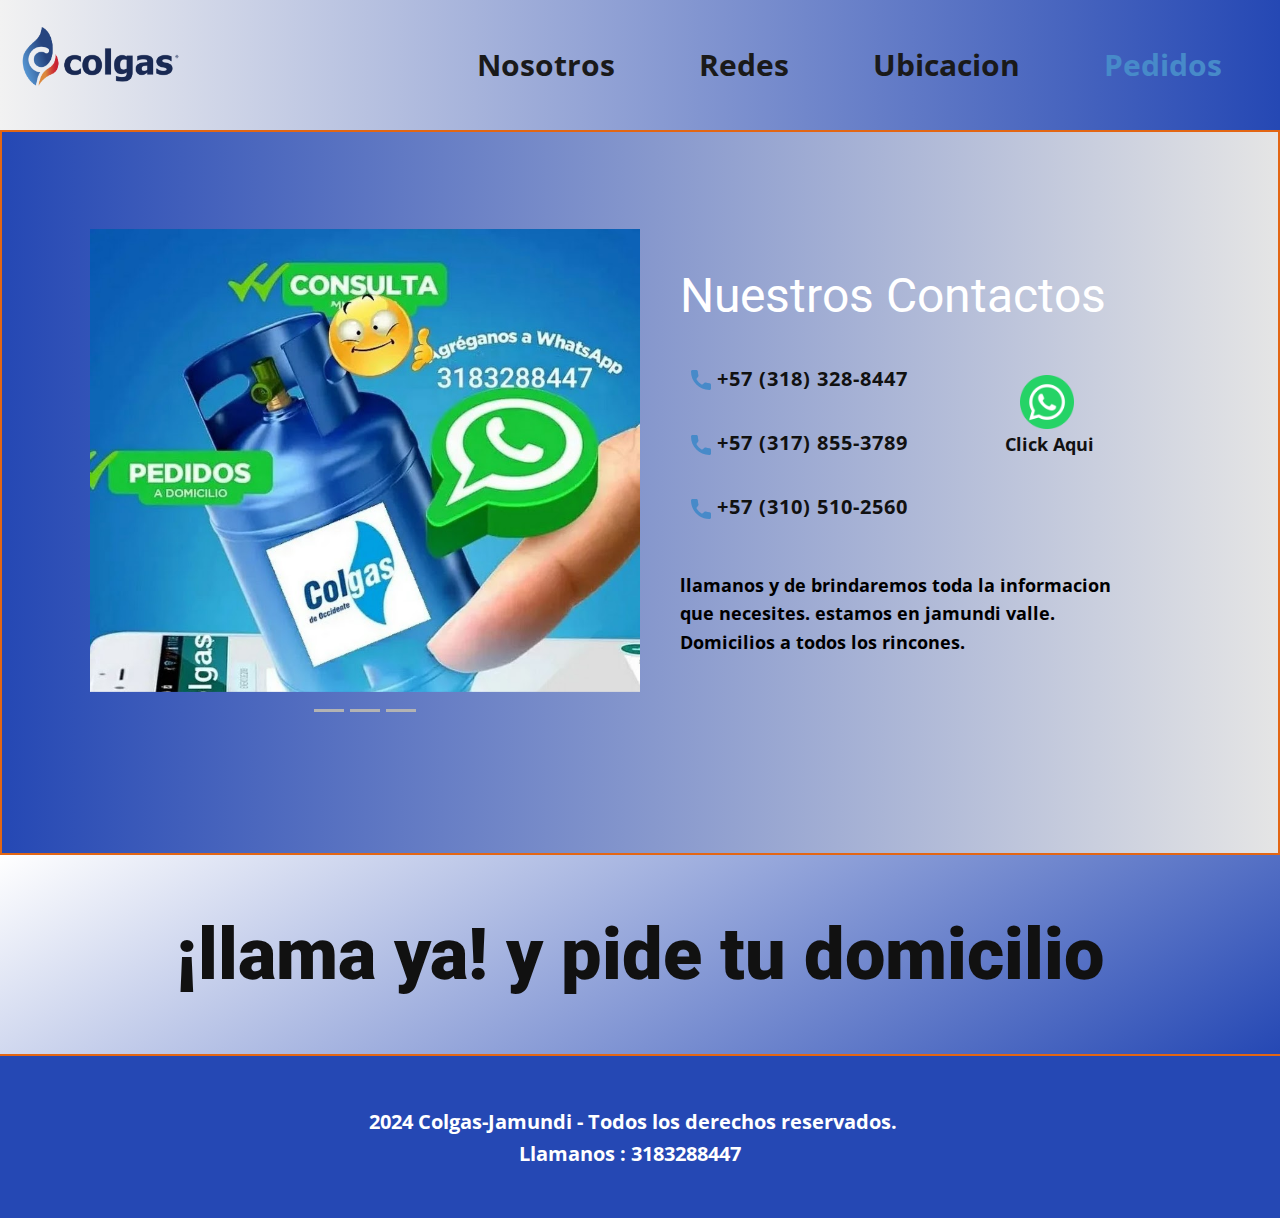
<file: Pedidos.html>
<!DOCTYPE html>
<html style="font-size: 16px;" lang="es"><head>
    <meta name="viewport" content="width=device-width, initial-scale=1.0">
    <meta charset="utf-8">
    <meta name="keywords" content="Nuestros Contactos​, ¡llama ya! y pide tu domicilio​">
    <meta name="description" content="">
    <title>Pedidos colgas jamundi</title>
    <link rel="stylesheet" href="nicepage.css" media="screen">
<link rel="stylesheet" href="Pedidos.css" media="screen">
    <script class="u-script" type="text/javascript" src="jquery.js" defer=""></script>
    <script class="u-script" type="text/javascript" src="nicepage.js" defer=""></script>
    <meta name="generator" content="Nicepage 6.9.2, nicepage.com">
    <link id="u-theme-google-font" rel="stylesheet" href="https://fonts.googleapis.com/css?family=Roboto:100,100i,300,300i,400,400i,500,500i,700,700i,900,900i|Open+Sans:300,300i,400,400i,500,500i,600,600i,700,700i,800,800i">
    
    
    
    
    <script type="application/ld+json">{
		"@context": "http://schema.org",
		"@type": "Organization",
		"name": "",
		"logo": "images/Colgas.png"
}</script>
    <meta name="theme-color" content="#478ac9">
    <meta property="og:title" content="Pedidos">
    <meta property="og:type" content="website">
  <meta data-intl-tel-input-cdn-path="intlTelInput/"></head>
  <body data-path-to-root="./" data-include-products="false" class="u-body u-xl-mode" data-lang="es"><header class="u-clearfix u-header u-header" id="sec-eb33"><a href="#" class="u-hover-feature u-image u-logo u-image-1" data-image-width="4500" data-image-height="4500">
        <img src="images/Colgas.png" class="u-logo-image u-logo-image-1">
      </a><nav class="u-menu u-menu-one-level u-offcanvas u-offcanvas-shift u-menu-1" data-responsive-from="MD">
        <div class="menu-collapse" style="font-size: 1.875rem; letter-spacing: 0px; font-weight: 700;">
          <a class="u-button-style u-custom-border u-custom-border-color u-custom-borders u-custom-left-right-menu-spacing u-custom-padding-bottom u-custom-text-active-color u-custom-text-color u-custom-text-hover-color u-custom-top-bottom-menu-spacing u-nav-link u-text-active-palette-1-base u-text-hover-palette-2-base" href="#" style="padding: 16px 20px; font-size: calc(1em + 32px);">
            <svg class="u-svg-link" viewBox="0 0 24 24"><use xlink:href="#menu-hamburger"></use></svg>
            <svg class="u-svg-content" version="1.1" id="menu-hamburger" viewBox="0 0 16 16" x="0px" y="0px" xmlns:xlink="http://www.w3.org/1999/xlink" xmlns="http://www.w3.org/2000/svg"><g><rect y="1" width="16" height="2"></rect><rect y="7" width="16" height="2"></rect><rect y="13" width="16" height="2"></rect>
</g></svg>
          </a>
        </div>
        <div class="u-custom-menu u-nav-container">
          <ul class="u-nav u-spacing-20 u-unstyled u-nav-1"><li class="u-nav-item"><a class="u-button-style u-nav-link u-text-active-palette-1-base u-text-grey-90 u-text-hover-palette-2-base" href="nosotros.html" rel="nofollow" style="padding: 50px 32px;">Nosotros</a>
</li><li class="u-nav-item"><a class="u-button-style u-nav-link u-text-active-palette-1-base u-text-grey-90 u-text-hover-palette-2-base" href="Redes.html" rel="nofollow" style="padding: 50px 32px;">Redes</a>
</li><li class="u-nav-item"><a class="u-button-style u-nav-link u-text-active-palette-1-base u-text-grey-90 u-text-hover-palette-2-base" href="Ubicacion.html" rel="nofollow" style="padding: 50px 32px;">Ubicacion</a>
</li><li class="u-nav-item"><a class="u-button-style u-nav-link u-text-active-palette-1-base u-text-grey-90 u-text-hover-palette-2-base" href="Pedidos.html" rel="nofollow" style="padding: 50px 26px 50px 32px;">Pedidos</a>
</li></ul>
        </div>
        <div class="u-custom-menu u-nav-container-collapse">
          <div class="u-container-style u-custom-color-4 u-inner-container-layout u-sidenav">
            <div class="u-inner-container-layout u-sidenav-overflow">
              <div class="u-menu-close u-menu-close-1"></div>
              <ul class="u-align-center u-custom-font u-nav u-popupmenu-items u-text-active-grey-25 u-text-font u-unstyled u-nav-2"><li class="u-nav-item"><a class="u-button-style u-nav-link" href="nosotros.html" rel="nofollow" style="padding-top: 46px; padding-bottom: 46px;">Nosotros</a>
</li><li class="u-nav-item"><a class="u-button-style u-nav-link" href="Redes.html" rel="nofollow" style="padding-top: 46px; padding-bottom: 46px;">Redes</a>
</li><li class="u-nav-item"><a class="u-button-style u-nav-link" href="Ubicacion.html" rel="nofollow" style="padding-top: 46px; padding-bottom: 46px;">Ubicacion</a>
</li><li class="u-nav-item"><a class="u-button-style u-nav-link" href="Pedidos.html" rel="nofollow" style="padding-top: 46px; padding-bottom: 46px;">Pedidos</a>
</li></ul>
            </div>
          </div>
          <div class="u-menu-overlay u-opacity u-opacity-55 u-palette-1-light-3"></div>
        </div>
      </nav></header>
    <section class="u-border-2 u-border-custom-color-1 u-clearfix u-gradient u-section-1" id="sec-be6d">
      <div class="u-clearfix u-sheet u-sheet-1">
        <div id="carousel-4d1b" data-interval="5000" data-u-ride="carousel" class="u-carousel u-expanded-width-sm u-expanded-width-xs u-slider u-slider-1">
          <ol class="u-absolute-hcenter u-carousel-indicators u-carousel-indicators-1">
            <li data-u-target="#carousel-4d1b" class="u-active u-grey-30" data-u-slide-to="0"></li>
            <li data-u-target="#carousel-4d1b" class="u-grey-30" data-u-slide-to="1"></li>
            <li data-u-target="#carousel-4d1b" class="u-grey-30" data-u-slide-to="2"></li>
          </ol>
          <div class="u-carousel-inner" role="listbox">
            <div class="u-active u-carousel-item u-container-style u-image u-slide u-image-1" data-image-width="900" data-image-height="900">
              <div class="u-container-layout u-container-layout-1"></div>
            </div>
            <div class="u-carousel-item u-container-style u-image u-slide u-image-2" data-image-width="1080" data-image-height="1080">
              <div class="u-container-layout u-container-layout-2"></div>
            </div>
            <div class="u-carousel-item u-container-style u-slide">
              <div class="u-container-layout u-valign-middle-lg u-valign-middle-xl u-valign-top-sm u-valign-top-xs u-container-layout-3">
                <img class="u-image u-image-contain u-image-default u-preserve-proportions u-image-3" src="images/SA.jpg" alt="" data-image-width="512" data-image-height="512">
              </div>
            </div>
          </div>
          <a class="u-absolute-vcenter u-carousel-control u-carousel-control-prev u-hidden u-text-grey-30 u-carousel-control-1" href="#carousel-4d1b" role="button" data-u-slide="prev">
            <span aria-hidden="true">
              <svg viewBox="0 0 477.175 477.175"><path d="M145.188,238.575l215.5-215.5c5.3-5.3,5.3-13.8,0-19.1s-13.8-5.3-19.1,0l-225.1,225.1c-5.3,5.3-5.3,13.8,0,19.1l225.1,225
                    c2.6,2.6,6.1,4,9.5,4s6.9-1.3,9.5-4c5.3-5.3,5.3-13.8,0-19.1L145.188,238.575z"></path></svg>
            </span>
            <span class="sr-only">+Previous</span>
          </a>
          <a class="u-absolute-vcenter u-carousel-control u-carousel-control-next u-hidden u-text-grey-30 u-carousel-control-2" href="#carousel-4d1b" role="button" data-u-slide="next">
            <span aria-hidden="true">
              <svg viewBox="0 0 477.175 477.175"><path d="M360.731,229.075l-225.1-225.1c-5.3-5.3-13.8-5.3-19.1,0s-5.3,13.8,0,19.1l215.5,215.5l-215.5,215.5
                    c-5.3,5.3-5.3,13.8,0,19.1c2.6,2.6,6.1,4,9.5,4c3.4,0,6.9-1.3,9.5-4l225.1-225.1C365.931,242.875,365.931,234.275,360.731,229.075z"></path></svg>
            </span>
            <span class="sr-only">+Next</span>
          </a>
        </div>
        <div class="u-container-style u-expanded-width-sm u-expanded-width-xs u-group u-group-1">
          <div class="u-container-layout u-container-layout-4">
            <h2 class="u-text u-text-body-alt-color u-text-1">Nuestros Contactos </h2>
            <a href="#" class="u-active-none u-btn u-button-style u-hover-none u-none u-text-hover-palette-4-light-2 u-btn-1"><span class="u-icon u-text-palette-1-base"><svg class="u-svg-content" viewBox="0 0 405.333 405.333" x="0px" y="0px" style="width: 1em; height: 1em;"><path d="M373.333,266.88c-25.003,0-49.493-3.904-72.704-11.563c-11.328-3.904-24.192-0.896-31.637,6.699l-46.016,34.752    c-52.8-28.181-86.592-61.952-114.389-114.368l33.813-44.928c8.512-8.512,11.563-20.971,7.915-32.64    C142.592,81.472,138.667,56.96,138.667,32c0-17.643-14.357-32-32-32H32C14.357,0,0,14.357,0,32    c0,205.845,167.488,373.333,373.333,373.333c17.643,0,32-14.357,32-32V298.88C405.333,281.237,390.976,266.88,373.333,266.88z"></path></svg></span>&nbsp;+57 (318) 328-8447
            </a><span class="u-file-icon u-hover-feature u-icon u-icon-2" data-href="https://wa.me/573183288447" data-target="_blank"><img src="images/15707820.png" alt=""></span>
            <a href="#" class="u-active-none u-btn u-button-style u-hover-none u-none u-text-hover-palette-4-light-2 u-btn-2"><span class="u-icon u-text-palette-1-base"><svg class="u-svg-content" viewBox="0 0 405.333 405.333" x="0px" y="0px" style="width: 1em; height: 1em;"><path d="M373.333,266.88c-25.003,0-49.493-3.904-72.704-11.563c-11.328-3.904-24.192-0.896-31.637,6.699l-46.016,34.752    c-52.8-28.181-86.592-61.952-114.389-114.368l33.813-44.928c8.512-8.512,11.563-20.971,7.915-32.64    C142.592,81.472,138.667,56.96,138.667,32c0-17.643-14.357-32-32-32H32C14.357,0,0,14.357,0,32    c0,205.845,167.488,373.333,373.333,373.333c17.643,0,32-14.357,32-32V298.88C405.333,281.237,390.976,266.88,373.333,266.88z"></path></svg></span>&nbsp;+57 (317) 855-3789
            </a>
            <p class="u-text u-text-custom-color-7 u-text-2">
              <a class="u-active-none u-border-none u-btn u-button-link u-button-style u-hover-none u-none u-text-custom-color-7 u-btn-3" data-href="https://wa.me/573183288447" data-target="_blank">Click <span style="font-weight: 700;"></span>Aqui 
              </a>
            </p>
            <a href="#" class="u-active-none u-btn u-button-style u-hover-none u-none u-text-hover-palette-4-light-2 u-btn-4"><span class="u-icon u-text-palette-1-base"><svg class="u-svg-content" viewBox="0 0 405.333 405.333" x="0px" y="0px" style="width: 1em; height: 1em;"><path d="M373.333,266.88c-25.003,0-49.493-3.904-72.704-11.563c-11.328-3.904-24.192-0.896-31.637,6.699l-46.016,34.752    c-52.8-28.181-86.592-61.952-114.389-114.368l33.813-44.928c8.512-8.512,11.563-20.971,7.915-32.64    C142.592,81.472,138.667,56.96,138.667,32c0-17.643-14.357-32-32-32H32C14.357,0,0,14.357,0,32    c0,205.845,167.488,373.333,373.333,373.333c17.643,0,32-14.357,32-32V298.88C405.333,281.237,390.976,266.88,373.333,266.88z"></path></svg></span>&nbsp;+57 (310) 510-2560
            </a>
            <p class="u-text u-text-black u-text-3">llamanos y de brindaremos toda la informacion que necesites. estamos en jamundi valle. <br>Domicilios a todos los rincones. 
            </p>
          </div>
        </div>
      </div>
      
    </section>
    <section class="u-align-center u-border-2 u-border-custom-color-1 u-border-no-left u-border-no-right u-border-no-top u-clearfix u-container-align-center u-gradient u-section-2" id="sec-c1ee">
      <div class="u-clearfix u-sheet u-valign-middle u-sheet-1">
        <h1 class="u-align-center u-text u-text-default u-text-1">¡llama ya! y pide tu domicilio </h1>
      </div>
    </section>
    
    
    
    <footer class="u-align-center u-clearfix u-custom-color-4 u-footer u-footer" id="sec-0c03"><div class="u-clearfix u-sheet u-sheet-1">
        <p class="u-small-text u-text u-text-variant u-text-1">&nbsp;2024 Colgas-Jamundi - Todos los derechos reservados. <br>Llamanos : 3183288447
        </p>
      </div></footer>
  
  
</body></html>
</file>
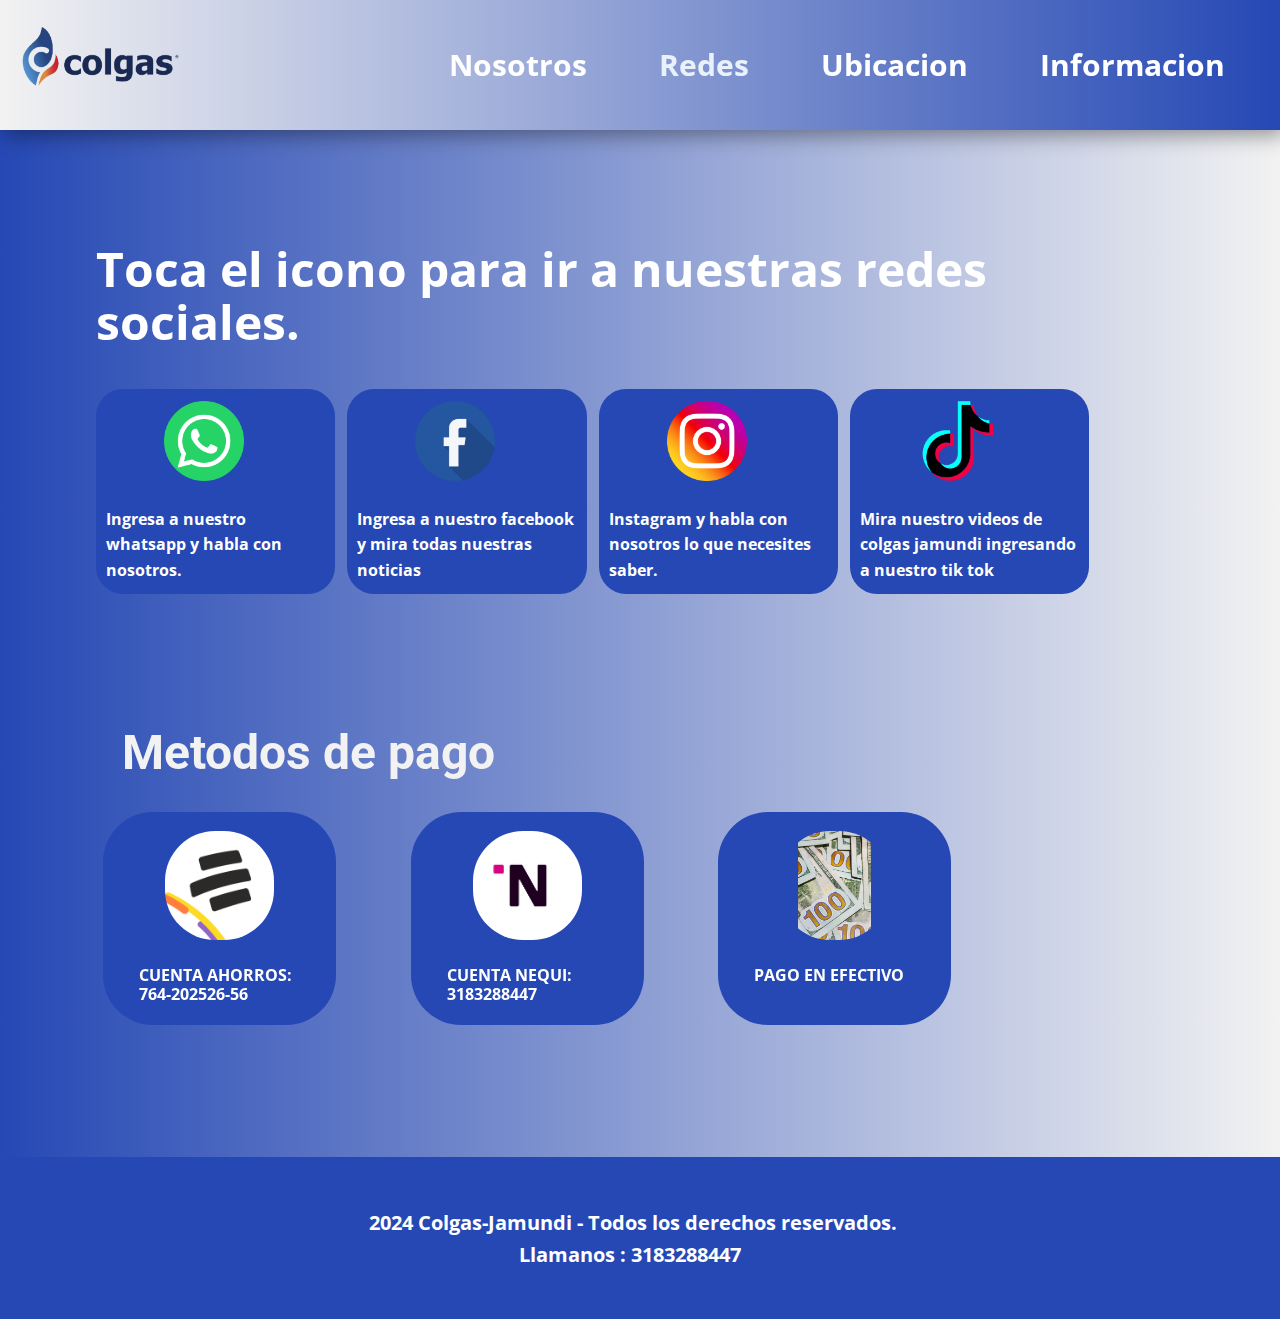
<file: Redes.html>
<!DOCTYPE html>
<html style="font-size: 16px;" lang="es"><head>
    <meta name="viewport" content="width=device-width, initial-scale=1.0">
    <meta charset="utf-8">
    <meta name="keywords" content="Toca el icono para ir a nuestras redes sociales.​">
    <meta name="description" content="">
    <title>Redes</title>
    <link rel="stylesheet" href="nicepage.css" media="screen">
<link rel="stylesheet" href="Redes.css" media="screen">
    <script class="u-script" type="text/javascript" src="jquery.js" defer=""></script>
    <script class="u-script" type="text/javascript" src="nicepage.js" defer=""></script>
    <meta name="generator" content="Nicepage 6.10.5, nicepage.com">
    <link id="u-theme-google-font" rel="stylesheet" href="https://fonts.googleapis.com/css?family=Roboto:100,100i,300,300i,400,400i,500,500i,700,700i,900,900i|Open+Sans:300,300i,400,400i,500,500i,600,600i,700,700i,800,800i">
    
    
    
    <script type="application/ld+json">{
		"@context": "http://schema.org",
		"@type": "Organization",
		"name": "",
		"logo": "images/Colgas.png"
}</script>
    <meta name="theme-color" content="#478ac9">
    <meta property="og:title" content="Redes">
    <meta property="og:type" content="website">
  <meta data-intl-tel-input-cdn-path="intlTelInput/"></head>
  <body data-path-to-root="./" data-include-products="false" class="u-body u-xl-mode" data-lang="es"><header class="u-box-shadow u-clearfix u-gradient u-header u-sticky u-sticky-dc5e u-header" id="sec-eb33"><a href="#" class="u-hover-feature u-image u-logo u-image-1" data-image-width="4500" data-image-height="4500">
        <img src="images/Colgas.png" class="u-logo-image u-logo-image-1">
      </a><nav class="u-menu u-menu-one-level u-menu-open-right u-offcanvas u-offcanvas-shift u-menu-1" data-responsive-from="MD">
        <div class="menu-collapse" style="font-size: 1.5rem; letter-spacing: 0px; font-weight: 700;">
          <a class="u-button-style u-custom-border u-custom-border-color u-custom-borders u-custom-left-right-menu-spacing u-custom-padding-bottom u-custom-text-active-color u-custom-text-color u-custom-text-hover-color u-custom-top-bottom-menu-spacing u-nav-link u-text-active-palette-1-base u-text-hover-palette-2-base" href="#" style="padding: 16px 20px; font-size: calc(1em + 32px);">
            <svg class="u-svg-link" viewBox="0 0 24 24"><use xlink:href="#menu-hamburger"></use></svg>
            <svg class="u-svg-content" version="1.1" id="menu-hamburger" viewBox="0 0 16 16" x="0px" y="0px" xmlns:xlink="http://www.w3.org/1999/xlink" xmlns="http://www.w3.org/2000/svg"><g><rect y="1" width="16" height="2"></rect><rect y="7" width="16" height="2"></rect><rect y="13" width="16" height="2"></rect>
</g></svg>
          </a>
        </div>
        <div class="u-custom-menu u-nav-container">
          <ul class="u-nav u-spacing-20 u-unstyled u-nav-1"><li class="u-nav-item"><a class="u-button-style u-nav-link u-text-active-palette-1-light-3 u-text-body-alt-color u-text-hover-palette-1-light-2" href="nosotros.html" rel="nofollow" style="padding: 50px 26px;">Nosotros</a>
</li><li class="u-nav-item"><a class="u-button-style u-nav-link u-text-active-palette-1-light-3 u-text-body-alt-color u-text-hover-palette-1-light-2" href="Redes.html" rel="nofollow" style="padding: 50px 26px;">Redes</a>
</li><li class="u-nav-item"><a class="u-button-style u-nav-link u-text-active-palette-1-light-3 u-text-body-alt-color u-text-hover-palette-1-light-2" href="Ubicacion.html" rel="nofollow" style="padding: 50px 26px;">Ubicacion</a>
</li><li class="u-nav-item"><a class="u-button-style u-nav-link u-text-active-palette-1-light-3 u-text-body-alt-color u-text-hover-palette-1-light-2" href="Informacion.html" rel="nofollow" style="padding: 50px 23px 50px 26px;">Informacion</a>
</li></ul>
        </div>
        <div class="u-custom-menu u-nav-container-collapse">
          <div class="u-container-style u-custom-color-4 u-inner-container-layout u-sidenav">
            <div class="u-inner-container-layout u-sidenav-overflow">
              <div class="u-menu-close u-menu-close-1"></div>
              <ul class="u-align-center u-custom-font u-nav u-popupmenu-items u-text-active-grey-25 u-text-font u-unstyled u-nav-2"><li class="u-nav-item"><a class="u-button-style u-nav-link" href="nosotros.html" rel="nofollow" style="padding-top: 60px; padding-bottom: 60px;">Nosotros</a>
</li><li class="u-nav-item"><a class="u-button-style u-nav-link" href="Redes.html" rel="nofollow" style="padding-top: 60px; padding-bottom: 60px;">Redes</a>
</li><li class="u-nav-item"><a class="u-button-style u-nav-link" href="Ubicacion.html" rel="nofollow" style="padding-top: 60px; padding-bottom: 60px;">Ubicacion</a>
</li><li class="u-nav-item"><a class="u-button-style u-nav-link" href="Informacion.html" rel="nofollow" style="padding-top: 60px; padding-bottom: 60px;">Informacion</a>
</li></ul>
            </div>
          </div>
          <div class="u-menu-overlay u-opacity u-opacity-55 u-palette-1-light-3"></div>
        </div>
      </nav></header>
    <section class="u-clearfix u-gradient u-section-1" id="sec-5945">
      <div class="u-clearfix u-sheet u-sheet-1">
        <h2 class="u-custom-font u-text u-text-font u-text-white u-text-1" data-animation-name="customAnimationIn" data-animation-duration="1000" data-animation-delay="0">Toca el icono para ir a nuestras redes sociales. </h2>
        <div class="custom-expanded u-list u-list-1">
          <div class="u-repeater u-repeater-1">
            <div class="u-container-style u-custom-color-4 u-list-item u-radius u-repeater-item u-shape-round u-list-item-1">
              <div class="u-container-layout u-similar-container u-container-layout-1"><span class="u-file-icon u-hover-feature u-icon u-icon-1" data-href="https://wa.me/573183288447" data-target="_blank" data-animation-name="customAnimationIn" data-animation-duration="1000"><img src="images/15707820.png" alt=""></span>
                <p class="u-small-text u-text u-text-default-lg u-text-default-md u-text-default-xl u-text-variant u-text-2">Ingresa a nuestro whatsapp y habla con nosotros.</p>
              </div>
            </div>
            <div class="u-container-style u-custom-color-4 u-list-item u-radius u-repeater-item u-shape-round u-list-item-2">
              <div class="u-container-layout u-similar-container u-container-layout-2"><span class="u-file-icon u-hover-feature u-icon u-icon-2" data-href="https://www.facebook.com/p/Colgas-De-Occidente-jamundi-valle-100049265575865/" data-target="_blank" data-animation-name="customAnimationIn" data-animation-duration="1000"><img src="images/16033498.png" alt=""></span>
                <p class="u-small-text u-text u-text-default-lg u-text-default-md u-text-default-xl u-text-variant u-text-3">Ingresa a nuestro facebook y mira todas nuestras noticias </p>
              </div>
            </div>
            <div class="u-container-style u-custom-color-4 u-list-item u-radius u-repeater-item u-shape-round u-list-item-3">
              <div class="u-container-layout u-similar-container u-container-layout-3"><span class="u-file-icon u-hover-feature u-icon u-icon-3" data-href="https://www.instagram.com/colgasde?utm_source=qr&amp;igsh=amFtbHoydWQzNThp" data-target="_blank" data-animation-name="customAnimationIn" data-animation-duration="1000" data-animation-delay="0"><img src="images/15707749.png" alt=""></span>
                <p class="u-small-text u-text u-text-default-lg u-text-default-md u-text-default-xl u-text-variant u-text-4">Instagram y habla con nosotros lo que necesites saber. </p>
              </div>
            </div>
            <div class="u-container-style u-custom-color-4 u-list-item u-radius u-repeater-item u-shape-round u-list-item-4">
              <div class="u-container-layout u-similar-container u-container-layout-4"><span class="u-file-icon u-hover-feature u-icon u-icon-4" data-animation-name="customAnimationIn" data-animation-duration="1000" data-animation-delay="0"><img src="images/3046121.png" alt=""></span>
                <p class="u-small-text u-text u-text-default-lg u-text-default-md u-text-default-xl u-text-variant u-text-5">Mira nuestro videos de colgas jamundi ingresando a nuestro tik tok </p>
              </div>
            </div>
          </div>
        </div>
        <h2 class="u-text u-text-font u-text-grey-5 u-text-6" data-animation-name="customAnimationIn" data-animation-duration="1000" data-animation-delay="0">Metodos de pago </h2>
        <div class="custom-expanded u-layout-grid u-list u-list-2">
          <div class="u-repeater u-repeater-2">
            <div class="u-align-center-sm u-align-center-xs u-container-style u-custom-color-4 u-list-item u-radius u-repeater-item u-shape-round u-list-item-5" data-animation-name="customAnimationIn" data-animation-duration="1000" data-animation-delay="0">
              <div class="u-container-layout u-similar-container u-container-layout-5">
                <img class="custom-expanded u-hover-feature u-image u-image-contain u-image-round u-preserve-proportions u-radius u-image-1" src="images/unnamed.png" alt="" data-image-width="512" data-image-height="512">
                <h6 class="u-custom-font u-custom-item u-text u-text-body-alt-color u-text-font u-text-7">CUENTA AHORROS: ​764-202526-56</h6>
              </div>
            </div>
            <div class="u-align-center-sm u-align-center-xs u-container-style u-custom-color-4 u-list-item u-radius u-repeater-item u-shape-round u-list-item-6" data-animation-name="customAnimationIn" data-animation-duration="1000">
              <div class="u-container-layout u-similar-container u-container-layout-6">
                <img class="custom-expanded u-hover-feature u-image u-image-contain u-image-round u-preserve-proportions u-radius u-image-2" src="images/channels4_profile1.jpg" alt="" data-image-width="900" data-image-height="900">
                <h6 class="u-custom-font u-custom-item u-text u-text-body-alt-color u-text-font u-text-8">CUENTA NEQUI:<br>3183288447
                </h6>
              </div>
            </div>
            <div class="u-align-center-md u-align-center-sm u-align-center-xs u-container-style u-custom-color-4 u-list-item u-radius u-repeater-item u-shape-round u-list-item-7" data-animation-name="customAnimationIn" data-animation-duration="1000">
              <div class="u-container-layout u-similar-container u-container-layout-7">
                <img class="custom-expanded u-hover-feature u-image u-image-contain u-image-round u-preserve-proportions u-radius u-image-3" src="images/17.jpeg" alt="" data-image-width="853" data-image-height="1280">
                <h6 class="u-custom-font u-custom-item u-text u-text-body-alt-color u-text-font u-text-9">PAGO EN EFECTIVO<br>
                </h6>
              </div>
            </div>
          </div>
        </div>
      </div>
      
      
      
      
      
      
      
      
      
      
      
      
      
      
    </section>
    
    
    
    <footer class="u-align-center u-clearfix u-custom-color-4 u-footer u-footer" id="sec-0c03"><div class="u-clearfix u-sheet u-sheet-1">
        <p class="u-small-text u-text u-text-variant u-text-1">&nbsp;2024 Colgas-Jamundi - Todos los derechos reservados. <br>Llamanos : 3183288447
        </p>
      </div></footer>
   
  
</body></html>
</file>
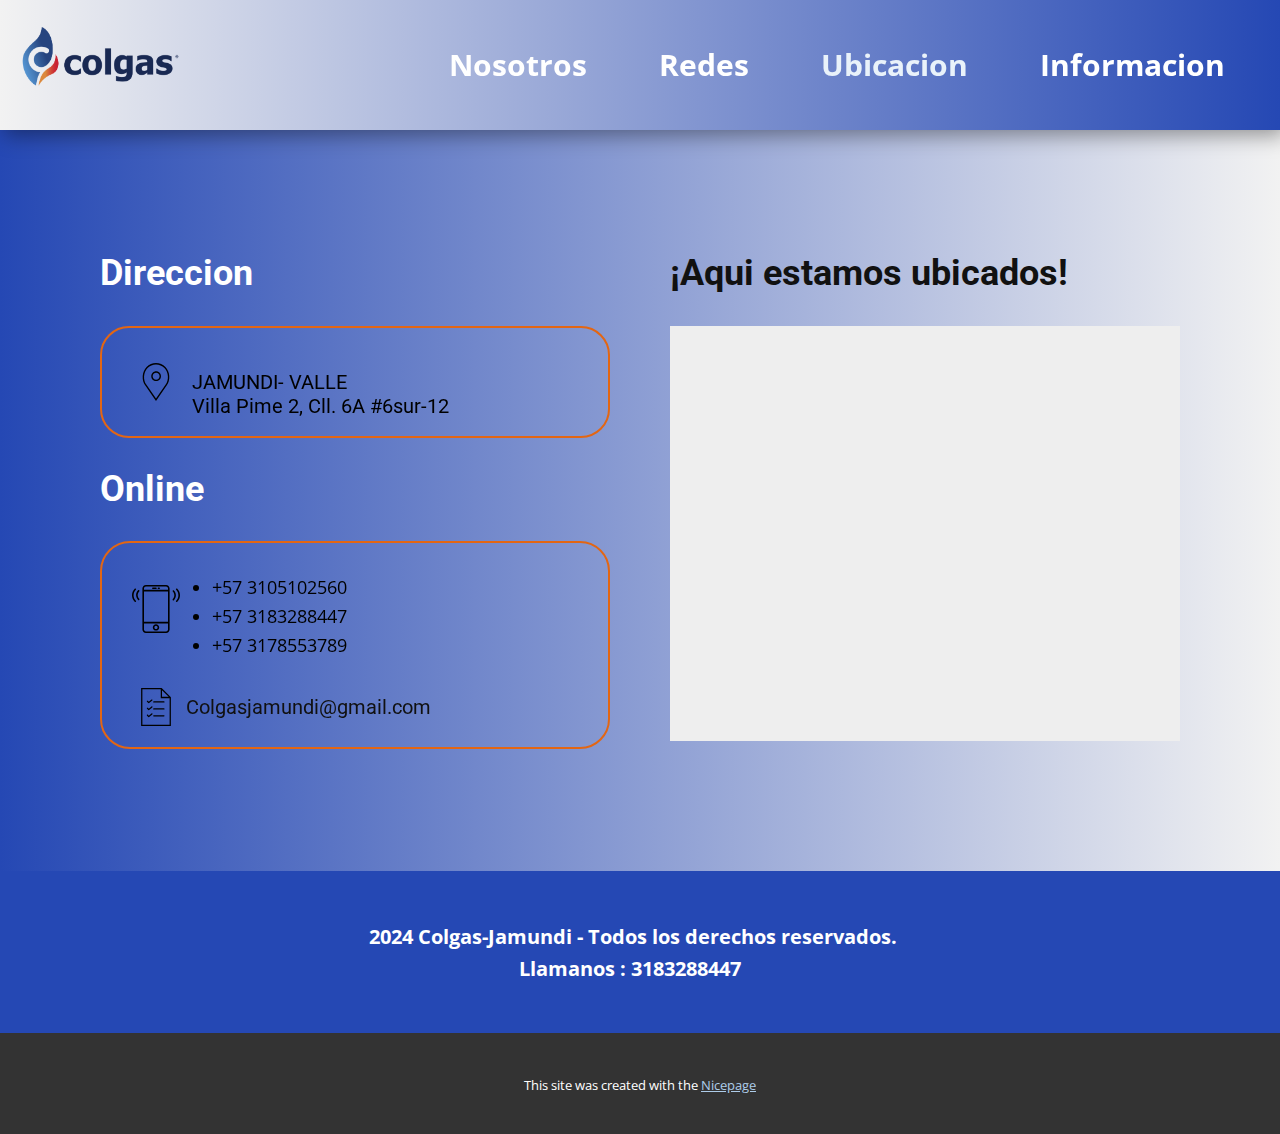
<file: Ubicacion.html>
<!DOCTYPE html>
<html style="font-size: 16px;" lang="es"><head>
    <meta name="viewport" content="width=device-width, initial-scale=1.0">
    <meta charset="utf-8">
    <meta name="keywords" content="">
    <meta name="description" content="">
    <title>Ubicacion</title>
    <link rel="stylesheet" href="nicepage.css" media="screen">
<link rel="stylesheet" href="Ubicacion.css" media="screen">
    <script class="u-script" type="text/javascript" src="jquery.js" defer=""></script>
    <script class="u-script" type="text/javascript" src="nicepage.js" defer=""></script>
    <meta name="generator" content="Nicepage 6.10.5, nicepage.com">
    <link id="u-theme-google-font" rel="stylesheet" href="https://fonts.googleapis.com/css?family=Roboto:100,100i,300,300i,400,400i,500,500i,700,700i,900,900i|Open+Sans:300,300i,400,400i,500,500i,600,600i,700,700i,800,800i">
    
    
    
    <script type="application/ld+json">{
		"@context": "http://schema.org",
		"@type": "Organization",
		"name": "",
		"logo": "images/Colgas.png"
}</script>
    <meta name="theme-color" content="#478ac9">
    <meta property="og:title" content="Ubicacion">
    <meta property="og:type" content="website">
  <meta data-intl-tel-input-cdn-path="intlTelInput/"></head>
  <body data-path-to-root="./" data-include-products="false" class="u-body u-xl-mode" data-lang="es"><header class="u-box-shadow u-clearfix u-gradient u-header u-sticky u-sticky-dc5e u-header" id="sec-eb33"><a href="#" class="u-hover-feature u-image u-logo u-image-1" data-image-width="4500" data-image-height="4500">
        <img src="images/Colgas.png" class="u-logo-image u-logo-image-1">
      </a><nav class="u-menu u-menu-one-level u-menu-open-right u-offcanvas u-offcanvas-shift u-menu-1" data-responsive-from="MD">
        <div class="menu-collapse" style="font-size: 1.5rem; letter-spacing: 0px; font-weight: 700;">
          <a class="u-button-style u-custom-border u-custom-border-color u-custom-borders u-custom-left-right-menu-spacing u-custom-padding-bottom u-custom-text-active-color u-custom-text-color u-custom-text-hover-color u-custom-top-bottom-menu-spacing u-nav-link u-text-active-palette-1-base u-text-hover-palette-2-base" href="#" style="padding: 16px 20px; font-size: calc(1em + 32px);">
            <svg class="u-svg-link" viewBox="0 0 24 24"><use xlink:href="#menu-hamburger"></use></svg>
            <svg class="u-svg-content" version="1.1" id="menu-hamburger" viewBox="0 0 16 16" x="0px" y="0px" xmlns:xlink="http://www.w3.org/1999/xlink" xmlns="http://www.w3.org/2000/svg"><g><rect y="1" width="16" height="2"></rect><rect y="7" width="16" height="2"></rect><rect y="13" width="16" height="2"></rect>
</g></svg>
          </a>
        </div>
        <div class="u-custom-menu u-nav-container">
          <ul class="u-nav u-spacing-20 u-unstyled u-nav-1"><li class="u-nav-item"><a class="u-button-style u-nav-link u-text-active-palette-1-light-3 u-text-body-alt-color u-text-hover-palette-1-light-2" href="nosotros.html" rel="nofollow" style="padding: 50px 26px;">Nosotros</a>
</li><li class="u-nav-item"><a class="u-button-style u-nav-link u-text-active-palette-1-light-3 u-text-body-alt-color u-text-hover-palette-1-light-2" href="Redes.html" rel="nofollow" style="padding: 50px 26px;">Redes</a>
</li><li class="u-nav-item"><a class="u-button-style u-nav-link u-text-active-palette-1-light-3 u-text-body-alt-color u-text-hover-palette-1-light-2" href="Ubicacion.html" rel="nofollow" style="padding: 50px 26px;">Ubicacion</a>
</li><li class="u-nav-item"><a class="u-button-style u-nav-link u-text-active-palette-1-light-3 u-text-body-alt-color u-text-hover-palette-1-light-2" href="Informacion.html" rel="nofollow" style="padding: 50px 23px 50px 26px;">Informacion</a>
</li></ul>
        </div>
        <div class="u-custom-menu u-nav-container-collapse">
          <div class="u-container-style u-custom-color-4 u-inner-container-layout u-sidenav">
            <div class="u-inner-container-layout u-sidenav-overflow">
              <div class="u-menu-close u-menu-close-1"></div>
              <ul class="u-align-center u-custom-font u-nav u-popupmenu-items u-text-active-grey-25 u-text-font u-unstyled u-nav-2"><li class="u-nav-item"><a class="u-button-style u-nav-link" href="nosotros.html" rel="nofollow" style="padding-top: 60px; padding-bottom: 60px;">Nosotros</a>
</li><li class="u-nav-item"><a class="u-button-style u-nav-link" href="Redes.html" rel="nofollow" style="padding-top: 60px; padding-bottom: 60px;">Redes</a>
</li><li class="u-nav-item"><a class="u-button-style u-nav-link" href="Ubicacion.html" rel="nofollow" style="padding-top: 60px; padding-bottom: 60px;">Ubicacion</a>
</li><li class="u-nav-item"><a class="u-button-style u-nav-link" href="Informacion.html" rel="nofollow" style="padding-top: 60px; padding-bottom: 60px;">Informacion</a>
</li></ul>
            </div>
          </div>
          <div class="u-menu-overlay u-opacity u-opacity-55 u-palette-1-light-3"></div>
        </div>
      </nav></header>
    <section class="u-clearfix u-gradient u-section-1" id="carousel_2a69">
      <div class="u-clearfix u-sheet u-valign-middle-lg u-valign-middle-md u-valign-middle-xl u-sheet-1">
        <div class="custom-expanded data-layout-selected u-clearfix u-expanded-width-lg u-expanded-width-md u-expanded-width-xl u-layout-wrap u-layout-wrap-1">
          <div class="u-layout">
            <div class="u-layout-row">
              <div class="u-container-style u-layout-cell u-shape-rectangle u-size-30 u-layout-cell-1">
                <div class="u-container-layout u-container-layout-1">
                  <h3 class="u-text u-text-body-alt-color u-text-default u-text-1">Direccion </h3>
                  <div class="custom-expanded u-align-left u-border-2 u-border-custom-color-1 u-container-style u-group u-radius u-shape-round u-group-1" data-animation-name="customAnimationIn" data-animation-duration="1000" data-animation-delay="0">
                    <div class="u-container-layout u-container-layout-2"><span class="u-hover-feature u-icon u-text-black u-icon-1"><svg class="u-svg-link" preserveAspectRatio="xMidYMin slice" viewBox="0 0 54.757 54.757" style=""><use xlink:href="#svg-e83a"></use></svg><svg class="u-svg-content" viewBox="0 0 54.757 54.757" x="0px" y="0px" id="svg-e83a" style="enable-background:new 0 0 54.757 54.757;"><g><path d="M27.557,12c-3.859,0-7,3.141-7,7s3.141,7,7,7s7-3.141,7-7S31.416,12,27.557,12z M27.557,24c-2.757,0-5-2.243-5-5
		s2.243-5,5-5s5,2.243,5,5S30.314,24,27.557,24z"></path><path d="M40.94,5.617C37.318,1.995,32.502,0,27.38,0c-5.123,0-9.938,1.995-13.56,5.617c-6.703,6.702-7.536,19.312-1.804,26.952
		L27.38,54.757L42.721,32.6C48.476,24.929,47.643,12.319,40.94,5.617z M41.099,31.431L27.38,51.243L13.639,31.4
		C8.44,24.468,9.185,13.08,15.235,7.031C18.479,3.787,22.792,2,27.38,2s8.901,1.787,12.146,5.031
		C45.576,13.08,46.321,24.468,41.099,31.431z"></path>
</g></svg></span>
                      <h5 class="u-text u-text-black u-text-2">JAMUNDI- VALLE <br>Villa Pime 2, Cll. 6A #6sur-12
                      </h5>
                    </div>
                  </div>
                  <h3 class="u-text u-text-body-alt-color u-text-default u-text-3">Online</h3>
                  <div class="custom-expanded u-border-2 u-border-custom-color-1 u-container-style u-expanded-width-lg u-expanded-width-md u-expanded-width-xl u-group u-radius u-shape-round u-group-2" data-animation-name="customAnimationIn" data-animation-duration="1000" data-animation-delay="0">
                    <div class="u-container-layout u-container-layout-3"><span class="u-hover-feature u-icon u-icon-rectangle u-text-black u-icon-2"><svg class="u-svg-link" preserveAspectRatio="xMidYMin slice" viewBox="0 0 60 60" style=""><use xlink:href="#svg-3da3"></use></svg><svg class="u-svg-content" viewBox="0 0 60 60" x="0px" y="0px" id="svg-3da3" style="enable-background:new 0 0 60 60;"><g><path d="M42.595,0H17.405C14.977,0,13,1.977,13,4.405v51.189C13,58.023,14.977,60,17.405,60h25.189C45.023,60,47,58.023,47,55.595
		V4.405C47,1.977,45.023,0,42.595,0z M15,8h30v38H15V8z M17.405,2h25.189C43.921,2,45,3.079,45,4.405V6H15V4.405
		C15,3.079,16.079,2,17.405,2z M42.595,58H17.405C16.079,58,15,56.921,15,55.595V48h30v7.595C45,56.921,43.921,58,42.595,58z"></path><path d="M30,49c-2.206,0-4,1.794-4,4s1.794,4,4,4s4-1.794,4-4S32.206,49,30,49z M30,55c-1.103,0-2-0.897-2-2s0.897-2,2-2
		s2,0.897,2,2S31.103,55,30,55z"></path><path d="M26,5h4c0.553,0,1-0.447,1-1s-0.447-1-1-1h-4c-0.553,0-1,0.447-1,1S25.447,5,26,5z"></path><path d="M33,5h1c0.553,0,1-0.447,1-1s-0.447-1-1-1h-1c-0.553,0-1,0.447-1,1S32.447,5,33,5z"></path><path d="M56.612,4.569c-0.391-0.391-1.023-0.391-1.414,0s-0.391,1.023,0,1.414c3.736,3.736,3.736,9.815,0,13.552
		c-0.391,0.391-0.391,1.023,0,1.414c0.195,0.195,0.451,0.293,0.707,0.293s0.512-0.098,0.707-0.293
		C61.128,16.434,61.128,9.085,56.612,4.569z"></path><path d="M52.401,6.845c-0.391-0.391-1.023-0.391-1.414,0s-0.391,1.023,0,1.414c1.237,1.237,1.918,2.885,1.918,4.639
		s-0.681,3.401-1.918,4.638c-0.391,0.391-0.391,1.023,0,1.414c0.195,0.195,0.451,0.293,0.707,0.293s0.512-0.098,0.707-0.293
		c1.615-1.614,2.504-3.764,2.504-6.052S54.017,8.459,52.401,6.845z"></path><path d="M4.802,5.983c0.391-0.391,0.391-1.023,0-1.414s-1.023-0.391-1.414,0c-4.516,4.516-4.516,11.864,0,16.38
		c0.195,0.195,0.451,0.293,0.707,0.293s0.512-0.098,0.707-0.293c0.391-0.391,0.391-1.023,0-1.414
		C1.065,15.799,1.065,9.72,4.802,5.983z"></path><path d="M9.013,6.569c-0.391-0.391-1.023-0.391-1.414,0c-1.615,1.614-2.504,3.764-2.504,6.052s0.889,4.438,2.504,6.053
		c0.195,0.195,0.451,0.293,0.707,0.293s0.512-0.098,0.707-0.293c0.391-0.391,0.391-1.023,0-1.414
		c-1.237-1.237-1.918-2.885-1.918-4.639S7.775,9.22,9.013,7.983C9.403,7.593,9.403,6.96,9.013,6.569z"></path>
</g></svg></span>
                      <ul class="u-text u-text-4">
                        <a class="u-active-none u-border-none u-btn u-button-link u-button-style u-hover-none u-none u-text-black u-btn-1" href="tel:+573183288447">
                          <li>+57 3105102560</li>
                          <li>+57 3183288447</li>
                          <li>+57 3178553789</li>
                        </a>
                      </ul><span class="u-hover-feature u-icon u-text-black u-icon-3"><svg class="u-svg-link" preserveAspectRatio="xMidYMin slice" viewBox="0 0 60 60" style=""><use xlink:href="#svg-9fcb"></use></svg><svg class="u-svg-content" viewBox="0 0 60 60" x="0px" y="0px" id="svg-9fcb" style="enable-background:new 0 0 60 60;"><g><path d="M38.914,0H6.5v60h47V14.586L38.914,0z M39.5,3.414L50.086,14H39.5V3.414z M8.5,58V2h29v14h14v42H8.5z"></path><path d="M42.5,21h-16c-0.552,0-1,0.447-1,1s0.448,1,1,1h16c0.552,0,1-0.447,1-1S43.052,21,42.5,21z"></path><path d="M22.875,18.219l-4.301,3.441l-1.367-1.367c-0.391-0.391-1.023-0.391-1.414,0s-0.391,1.023,0,1.414l2,2
		C17.987,23.901,18.243,24,18.5,24c0.22,0,0.441-0.072,0.624-0.219l5-4c0.432-0.346,0.501-0.975,0.156-1.406
		C23.936,17.943,23.306,17.874,22.875,18.219z"></path><path d="M42.5,32h-16c-0.552,0-1,0.447-1,1s0.448,1,1,1h16c0.552,0,1-0.447,1-1S43.052,32,42.5,32z"></path><path d="M22.875,29.219l-4.301,3.441l-1.367-1.367c-0.391-0.391-1.023-0.391-1.414,0s-0.391,1.023,0,1.414l2,2
		C17.987,34.901,18.243,35,18.5,35c0.22,0,0.441-0.072,0.624-0.219l5-4c0.432-0.346,0.501-0.975,0.156-1.406
		C23.936,28.943,23.306,28.874,22.875,29.219z"></path><path d="M42.5,43h-16c-0.552,0-1,0.447-1,1s0.448,1,1,1h16c0.552,0,1-0.447,1-1S43.052,43,42.5,43z"></path><path d="M22.875,40.219l-4.301,3.441l-1.367-1.367c-0.391-0.391-1.023-0.391-1.414,0s-0.391,1.023,0,1.414l2,2
		C17.987,45.901,18.243,46,18.5,46c0.22,0,0.441-0.072,0.624-0.219l5-4c0.432-0.346,0.501-0.975,0.156-1.406
		C23.936,39.943,23.306,39.874,22.875,40.219z"></path>
</g></svg></span>
                      <h5 class="u-text u-text-5">Colgasjamundi@gmail.com </h5>
                    </div>
                  </div>
                </div>
              </div>
              <div class="u-container-style u-layout-cell u-size-30 u-layout-cell-2">
                <div class="u-container-layout u-container-layout-4">
                  <h3 class="u-text u-text-default u-text-6">¡Aqui estamos ubicados! </h3>
                  <div class="custom-expanded u-expanded-width-lg u-expanded-width-md u-expanded-width-xl u-grey-light-2 u-hover-feature u-map u-map-1">
                    <div class="embed-responsive">
                      <iframe class="embed-responsive-item" src="https://www.google.com/maps/embed?pb=!1m18!1m12!1m3!1d3983.404102757432!2d-76.5424827241559!3d3.2493097525269734!2m3!1f0!2f0!3f0!3m2!1i1024!2i768!4f13.1!3m3!1m2!1s0x8e309962c33ebbab%3A0x614d214ec094cde2!2sColgas%20Jamundi!5e0!3m2!1ses-419!2sco!4v1715777312652!5m2!1ses-419!2sco" data-map="[base64]"></iframe>
                    </div>
                  </div>
                </div>
              </div>
            </div>
          </div>
        </div>
      </div>
      
      
      
      
    </section>
    
    
    
    <footer class="u-align-center u-clearfix u-custom-color-4 u-footer u-footer" id="sec-0c03"><div class="u-clearfix u-sheet u-sheet-1">
        <p class="u-small-text u-text u-text-variant u-text-1">&nbsp;2024 Colgas-Jamundi - Todos los derechos reservados. <br>Llamanos : 3183288447
        </p>
      </div></footer>
    <section class="u-backlink u-clearfix u-grey-80">
      <p class="u-text">
        <span>This site was created with the </span>
        <a class="u-link" href="https://nicepage.com/" target="_blank" rel="nofollow">
          <span>Nicepage</span>
        </a>
      </p>
    </section>
  
</body></html>
</file>
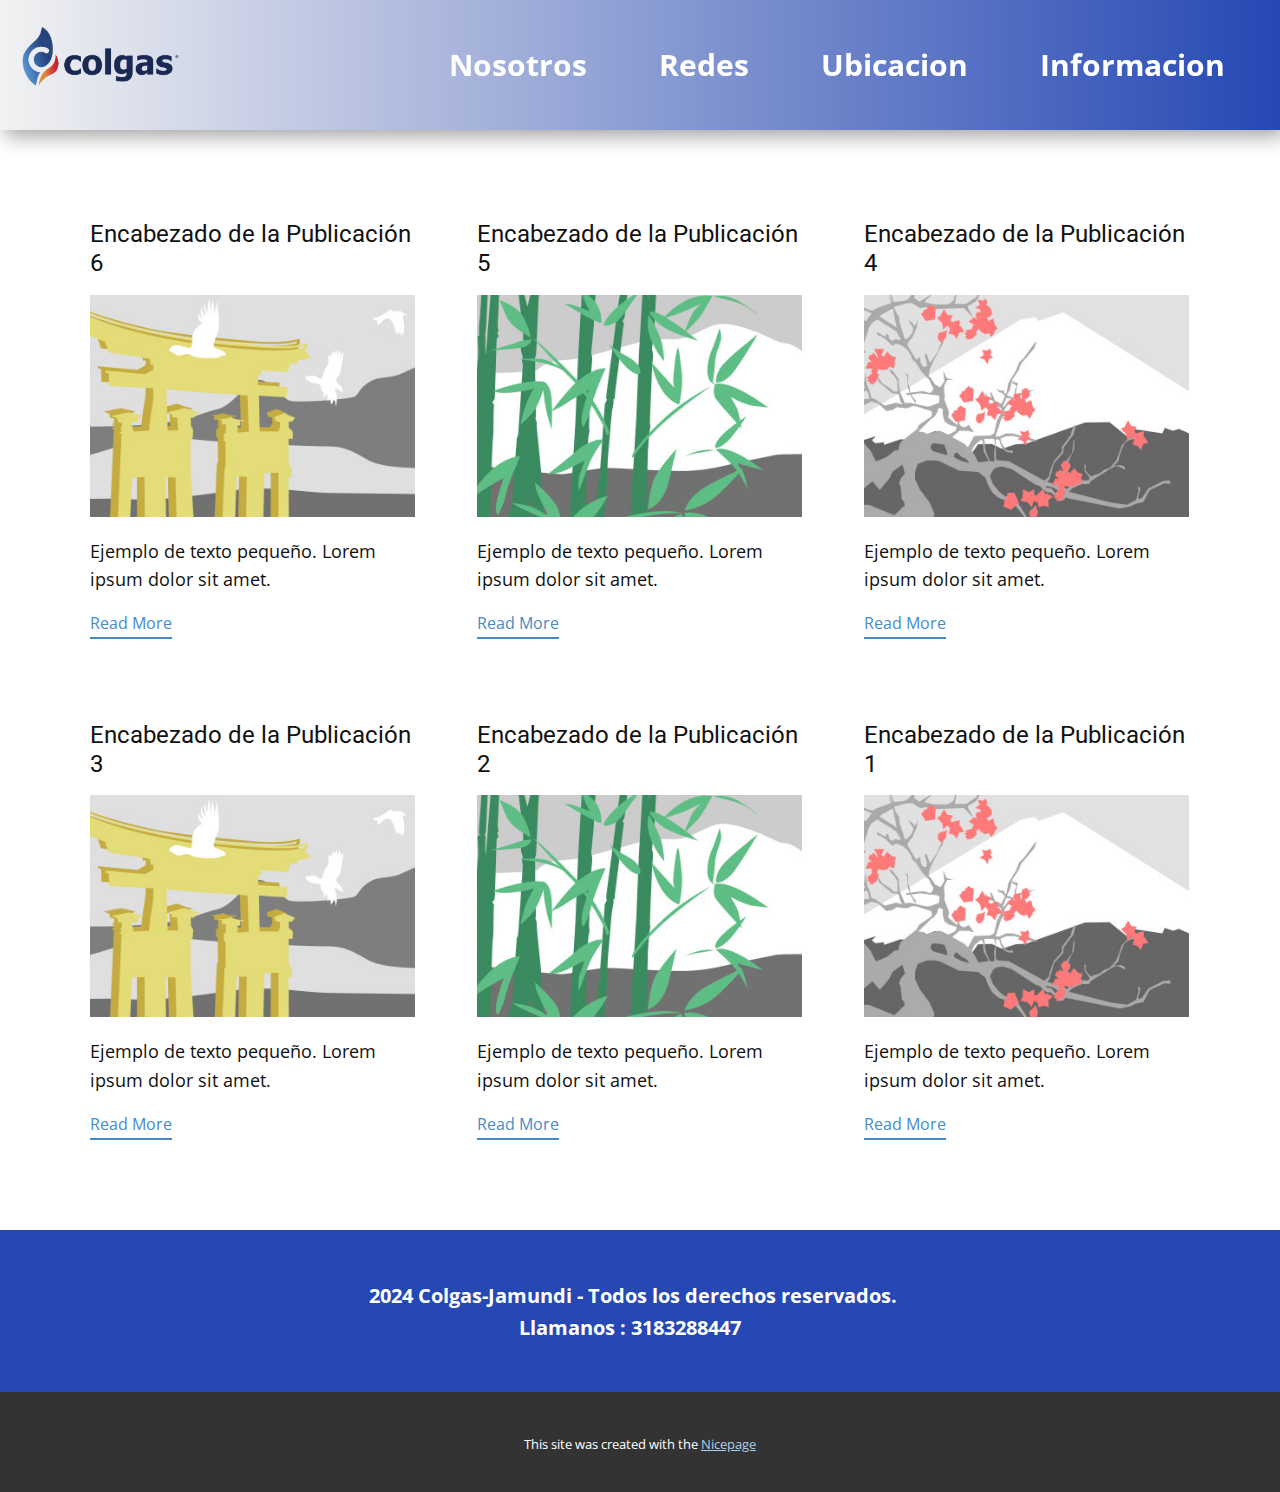
<file: blog/blog.html>
<!DOCTYPE html>
<html style="font-size: 16px;" lang="es"><head>
    <meta name="viewport" content="width=device-width, initial-scale=1.0">
    <meta charset="utf-8">
    <meta name="keywords" content="">
    <meta name="description" content="">
    <title>Blog</title>
    <link rel="stylesheet" href="../nicepage.css" media="screen">
<link rel="stylesheet" href="../Blog-Template.css" media="screen">
    <script class="u-script" type="text/javascript" src="../jquery.js" defer=""></script>
    <script class="u-script" type="text/javascript" src="../nicepage.js" defer=""></script>
    <meta name="generator" content="Nicepage 6.10.5, nicepage.com">
    <link id="u-theme-google-font" rel="stylesheet" href="https://fonts.googleapis.com/css?family=Roboto:100,100i,300,300i,400,400i,500,500i,700,700i,900,900i|Open+Sans:300,300i,400,400i,500,500i,600,600i,700,700i,800,800i">
    
    
    
    <script type="application/ld+json">{
		"@context": "http://schema.org",
		"@type": "Organization",
		"name": "",
		"logo": "images/Colgas.png"
}</script>
    <meta name="theme-color" content="#478ac9">
  <meta data-intl-tel-input-cdn-path="intlTelInput/"></head>
  <body data-path-to-root="./" data-include-products="false" class="u-body u-xl-mode" data-lang="es"><header class="u-box-shadow u-clearfix u-gradient u-header u-sticky u-sticky-dc5e u-header" id="sec-eb33"><a href="#" class="u-hover-feature u-image u-logo u-image-1" data-image-width="4500" data-image-height="4500">
        <img src="../images/Colgas.png" class="u-logo-image u-logo-image-1">
      </a><nav class="u-menu u-menu-one-level u-menu-open-right u-offcanvas u-offcanvas-shift u-menu-1" data-responsive-from="MD">
        <div class="menu-collapse" style="font-size: 1.5rem; letter-spacing: 0px; font-weight: 700;">
          <a class="u-button-style u-custom-border u-custom-border-color u-custom-borders u-custom-left-right-menu-spacing u-custom-padding-bottom u-custom-text-active-color u-custom-text-color u-custom-text-hover-color u-custom-top-bottom-menu-spacing u-nav-link u-text-active-palette-1-base u-text-hover-palette-2-base" href="#" style="padding: 16px 20px; font-size: calc(1em + 32px);">
            <svg class="u-svg-link" viewBox="0 0 24 24"><use xlink:href="#menu-hamburger"></use></svg>
            <svg class="u-svg-content" version="1.1" id="menu-hamburger" viewBox="0 0 16 16" x="0px" y="0px" xmlns:xlink="http://www.w3.org/1999/xlink" xmlns="http://www.w3.org/2000/svg"><g><rect y="1" width="16" height="2"></rect><rect y="7" width="16" height="2"></rect><rect y="13" width="16" height="2"></rect>
</g></svg>
          </a>
        </div>
        <div class="u-custom-menu u-nav-container">
          <ul class="u-nav u-spacing-20 u-unstyled u-nav-1"><li class="u-nav-item"><a class="u-button-style u-nav-link u-text-active-palette-1-light-3 u-text-body-alt-color u-text-hover-palette-1-light-2" href="../nosotros.html" rel="nofollow" style="padding: 50px 26px;">Nosotros</a>
</li><li class="u-nav-item"><a class="u-button-style u-nav-link u-text-active-palette-1-light-3 u-text-body-alt-color u-text-hover-palette-1-light-2" href="../Redes.html" rel="nofollow" style="padding: 50px 26px;">Redes</a>
</li><li class="u-nav-item"><a class="u-button-style u-nav-link u-text-active-palette-1-light-3 u-text-body-alt-color u-text-hover-palette-1-light-2" href="../Ubicacion.html" rel="nofollow" style="padding: 50px 26px;">Ubicacion</a>
</li><li class="u-nav-item"><a class="u-button-style u-nav-link u-text-active-palette-1-light-3 u-text-body-alt-color u-text-hover-palette-1-light-2" href="../Informacion.html" rel="nofollow" style="padding: 50px 23px 50px 26px;">Informacion</a>
</li></ul>
        </div>
        <div class="u-custom-menu u-nav-container-collapse">
          <div class="u-container-style u-custom-color-4 u-inner-container-layout u-sidenav">
            <div class="u-inner-container-layout u-sidenav-overflow">
              <div class="u-menu-close u-menu-close-1"></div>
              <ul class="u-align-center u-custom-font u-nav u-popupmenu-items u-text-active-grey-25 u-text-font u-unstyled u-nav-2"><li class="u-nav-item"><a class="u-button-style u-nav-link" href="../nosotros.html" rel="nofollow" style="padding-top: 60px; padding-bottom: 60px;">Nosotros</a>
</li><li class="u-nav-item"><a class="u-button-style u-nav-link" href="../Redes.html" rel="nofollow" style="padding-top: 60px; padding-bottom: 60px;">Redes</a>
</li><li class="u-nav-item"><a class="u-button-style u-nav-link" href="../Ubicacion.html" rel="nofollow" style="padding-top: 60px; padding-bottom: 60px;">Ubicacion</a>
</li><li class="u-nav-item"><a class="u-button-style u-nav-link" href="../Informacion.html" rel="nofollow" style="padding-top: 60px; padding-bottom: 60px;">Informacion</a>
</li></ul>
            </div>
          </div>
          <div class="u-menu-overlay u-opacity u-opacity-55 u-palette-1-light-3"></div>
        </div>
      </nav></header>
    <section class="u-clearfix u-section-1" id="sec-0e6f">
      <div class="u-clearfix u-sheet u-valign-middle u-sheet-1"><!--blog--><!--blog_options_json--><!--{"type":"Recent","source":"","tags":"","count":""}--><!--/blog_options_json-->
        <div class="u-blog u-expanded-width u-repeater u-repeater-1"><!--blog_post-->
          <div class="u-blog-post u-container-style u-repeater-item u-white u-repeater-item-1">
            <div class="u-container-layout u-similar-container u-valign-top u-container-layout-1"><!--blog_post_header-->
              <h4 class="u-blog-control u-text u-text-1">
                <a class="u-post-header-link" href="../blog/enviar-5.html">Encabezado de la Publicación 6</a>
              </h4><!--/blog_post_header--><!--blog_post_image-->
              <a class="u-post-header-link" href="../blog/enviar-5.html"><img alt="" class="u-blog-control u-expanded-width u-image u-image-default u-image-1" src="../images/8ad73f3c.jpeg"></a><!--/blog_post_image--><!--blog_post_content-->
              <div class="u-blog-control u-post-content u-text u-text-2 fr-view">Ejemplo de texto pequeño. Lorem ipsum dolor sit amet.</div><!--/blog_post_content--><!--blog_post_readmore-->
              <a href="../blog/enviar-5.html" class="u-blog-control u-border-2 u-border-palette-1-base u-btn u-btn-rectangle u-button-style u-none u-btn-1"><!--blog_post_readmore_content--><!--options_json--><!--{"content":"Read More","defaultValue":"Lee mas"}--><!--/options_json-->Read More<!--/blog_post_readmore_content--></a><!--/blog_post_readmore-->
            </div>
          </div><div class="u-blog-post u-container-style u-repeater-item u-video-cover u-white">
            <div class="u-container-layout u-similar-container u-valign-top u-container-layout-2"><!--blog_post_header-->
              <h4 class="u-blog-control u-text u-text-3">
                <a class="u-post-header-link" href="../blog/enviar-4.html">Encabezado de la Publicación 5</a>
              </h4><!--/blog_post_header--><!--blog_post_image-->
              <a class="u-post-header-link" href="../blog/enviar-4.html"><img alt="" class="u-blog-control u-expanded-width u-image u-image-default u-image-2" src="../images/68f64b9d.jpeg"></a><!--/blog_post_image--><!--blog_post_content-->
              <div class="u-blog-control u-post-content u-text u-text-4 fr-view">Ejemplo de texto pequeño. Lorem ipsum dolor sit amet.</div><!--/blog_post_content--><!--blog_post_readmore-->
              <a href="../blog/enviar-4.html" class="u-blog-control u-border-2 u-border-palette-1-base u-btn u-btn-rectangle u-button-style u-none u-btn-2"><!--blog_post_readmore_content--><!--options_json--><!--{"content":"Read More","defaultValue":"Lee mas"}--><!--/options_json-->Read More<!--/blog_post_readmore_content--></a><!--/blog_post_readmore-->
            </div>
          </div><div class="u-blog-post u-container-style u-repeater-item u-video-cover u-white">
            <div class="u-container-layout u-similar-container u-valign-top u-container-layout-3"><!--blog_post_header-->
              <h4 class="u-blog-control u-text u-text-5">
                <a class="u-post-header-link" href="../blog/enviar-3.html">Encabezado de la Publicación 4</a>
              </h4><!--/blog_post_header--><!--blog_post_image-->
              <a class="u-post-header-link" href="../blog/enviar-3.html"><img alt="" class="u-blog-control u-expanded-width u-image u-image-default u-image-3" src="../images/0fd3416c.jpeg"></a><!--/blog_post_image--><!--blog_post_content-->
              <div class="u-blog-control u-post-content u-text u-text-6 fr-view">Ejemplo de texto pequeño. Lorem ipsum dolor sit amet.</div><!--/blog_post_content--><!--blog_post_readmore-->
              <a href="../blog/enviar-3.html" class="u-blog-control u-border-2 u-border-palette-1-base u-btn u-btn-rectangle u-button-style u-none u-btn-3"><!--blog_post_readmore_content--><!--options_json--><!--{"content":"Read More","defaultValue":"Lee mas"}--><!--/options_json-->Read More<!--/blog_post_readmore_content--></a><!--/blog_post_readmore-->
            </div>
          </div><div class="u-blog-post u-container-style u-repeater-item u-white u-repeater-item-1">
            <div class="u-container-layout u-similar-container u-valign-top u-container-layout-1"><!--blog_post_header-->
              <h4 class="u-blog-control u-text u-text-1">
                <a class="u-post-header-link" href="../blog/enviar-2.html">Encabezado de la Publicación 3</a>
              </h4><!--/blog_post_header--><!--blog_post_image-->
              <a class="u-post-header-link" href="../blog/enviar-2.html"><img alt="" class="u-blog-control u-expanded-width u-image u-image-default u-image-1" src="../images/8ad73f3c.jpeg"></a><!--/blog_post_image--><!--blog_post_content-->
              <div class="u-blog-control u-post-content u-text u-text-2 fr-view">Ejemplo de texto pequeño. Lorem ipsum dolor sit amet.</div><!--/blog_post_content--><!--blog_post_readmore-->
              <a href="../blog/enviar-2.html" class="u-blog-control u-border-2 u-border-palette-1-base u-btn u-btn-rectangle u-button-style u-none u-btn-1"><!--blog_post_readmore_content--><!--options_json--><!--{"content":"Read More","defaultValue":"Lee mas"}--><!--/options_json-->Read More<!--/blog_post_readmore_content--></a><!--/blog_post_readmore-->
            </div>
          </div><div class="u-blog-post u-container-style u-repeater-item u-video-cover u-white">
            <div class="u-container-layout u-similar-container u-valign-top u-container-layout-2"><!--blog_post_header-->
              <h4 class="u-blog-control u-text u-text-3">
                <a class="u-post-header-link" href="../blog/enviar-1.html">Encabezado de la Publicación 2</a>
              </h4><!--/blog_post_header--><!--blog_post_image-->
              <a class="u-post-header-link" href="../blog/enviar-1.html"><img alt="" class="u-blog-control u-expanded-width u-image u-image-default u-image-2" src="../images/68f64b9d.jpeg"></a><!--/blog_post_image--><!--blog_post_content-->
              <div class="u-blog-control u-post-content u-text u-text-4 fr-view">Ejemplo de texto pequeño. Lorem ipsum dolor sit amet.</div><!--/blog_post_content--><!--blog_post_readmore-->
              <a href="../blog/enviar-1.html" class="u-blog-control u-border-2 u-border-palette-1-base u-btn u-btn-rectangle u-button-style u-none u-btn-2"><!--blog_post_readmore_content--><!--options_json--><!--{"content":"Read More","defaultValue":"Lee mas"}--><!--/options_json-->Read More<!--/blog_post_readmore_content--></a><!--/blog_post_readmore-->
            </div>
          </div><div class="u-blog-post u-container-style u-repeater-item u-video-cover u-white">
            <div class="u-container-layout u-similar-container u-valign-top u-container-layout-3"><!--blog_post_header-->
              <h4 class="u-blog-control u-text u-text-5">
                <a class="u-post-header-link" href="../blog/enviar.html">Encabezado de la Publicación 1</a>
              </h4><!--/blog_post_header--><!--blog_post_image-->
              <a class="u-post-header-link" href="../blog/enviar.html"><img alt="" class="u-blog-control u-expanded-width u-image u-image-default u-image-3" src="../images/0fd3416c.jpeg"></a><!--/blog_post_image--><!--blog_post_content-->
              <div class="u-blog-control u-post-content u-text u-text-6 fr-view">Ejemplo de texto pequeño. Lorem ipsum dolor sit amet.</div><!--/blog_post_content--><!--blog_post_readmore-->
              <a href="../blog/enviar.html" class="u-blog-control u-border-2 u-border-palette-1-base u-btn u-btn-rectangle u-button-style u-none u-btn-3"><!--blog_post_readmore_content--><!--options_json--><!--{"content":"Read More","defaultValue":"Lee mas"}--><!--/options_json-->Read More<!--/blog_post_readmore_content--></a><!--/blog_post_readmore-->
            </div>
          </div><!--/blog_post--><!--blog_post-->
          <!--/blog_post--><!--blog_post-->
          <!--/blog_post-->
        </div><!--/blog-->
      </div>
    </section>
    
    
    
    <footer class="u-align-center u-clearfix u-custom-color-4 u-footer u-footer" id="sec-0c03"><div class="u-clearfix u-sheet u-sheet-1">
        <p class="u-small-text u-text u-text-variant u-text-1">&nbsp;2024 Colgas-Jamundi - Todos los derechos reservados. <br>Llamanos : 3183288447
        </p>
      </div></footer>
    <section class="u-backlink u-clearfix u-grey-80">
      <p class="u-text">
        <span>This site was created with the </span>
        <a class="u-link" href="https://nicepage.com/" target="_blank" rel="nofollow">
          <span>Nicepage</span>
        </a>
      </p>
    </section>
  
</body></html>
</file>
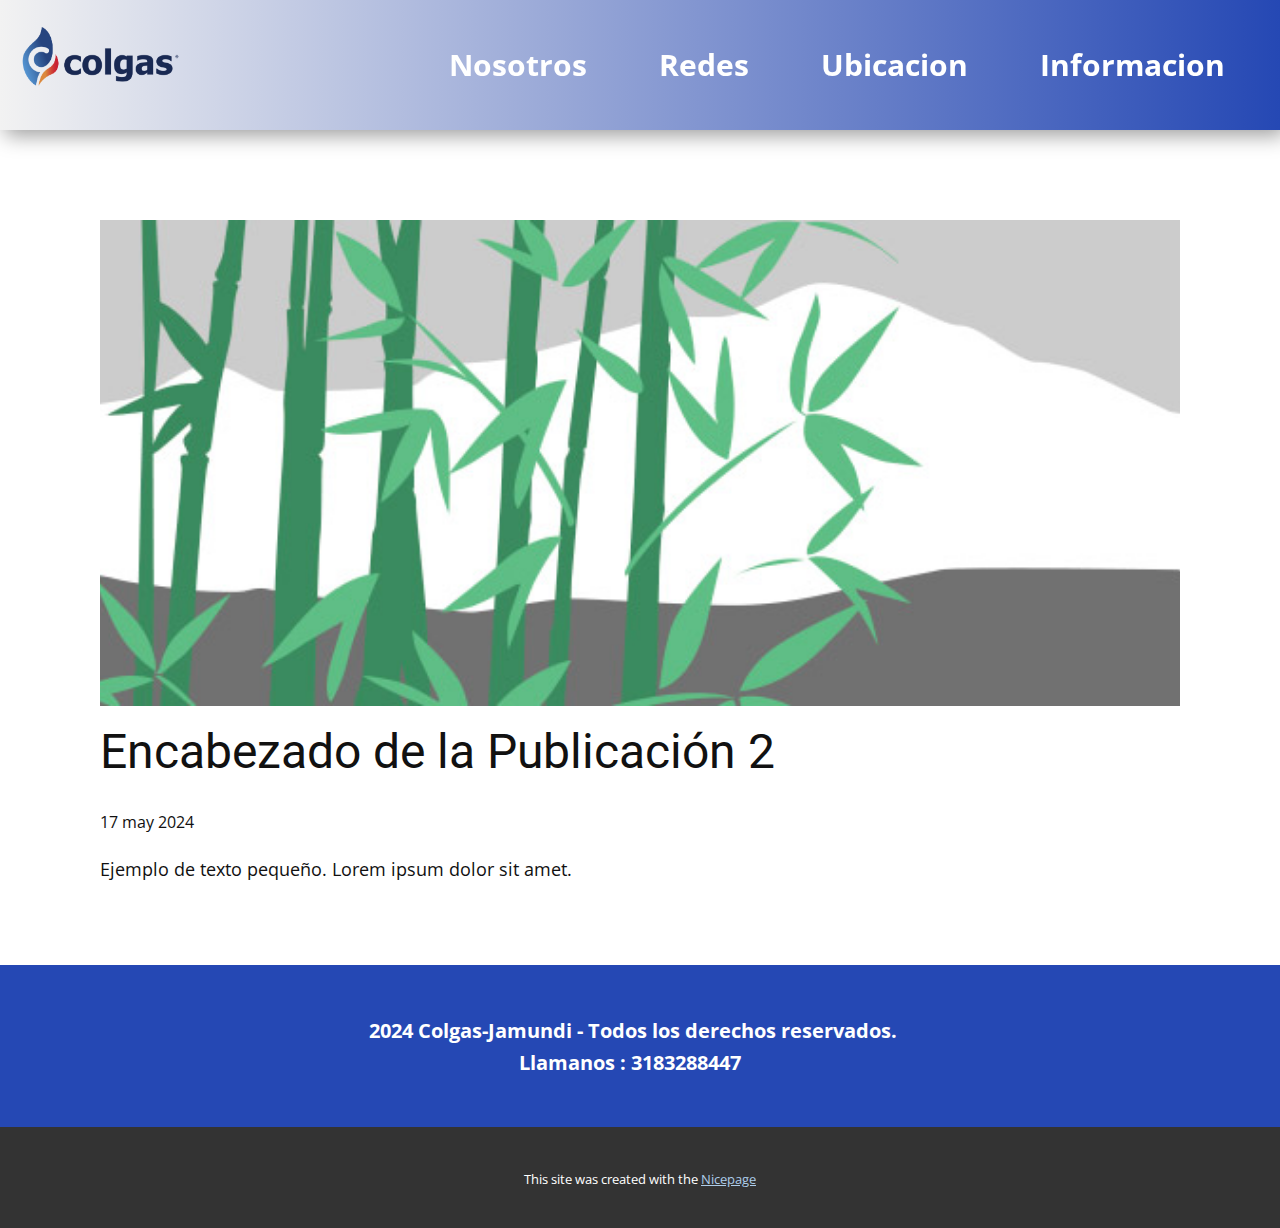
<file: blog/enviar-1.html>
<!DOCTYPE html>
<html style="font-size: 16px;" lang="es"><head>
    <meta name="viewport" content="width=device-width, initial-scale=1.0">
    <meta charset="utf-8">
    <meta name="keywords" content="Encabezado de la Publicación 1">
    <meta name="description" content="">
    <title>Encabezado de la Publicación 2</title>
    <link rel="stylesheet" href="../nicepage.css" media="screen">
<link rel="stylesheet" href="../Post-Template.css" media="screen">
    <script class="u-script" type="text/javascript" src="../jquery.js" defer=""></script>
    <script class="u-script" type="text/javascript" src="../nicepage.js" defer=""></script>
    <meta name="generator" content="Nicepage 6.10.5, nicepage.com">
    <link id="u-theme-google-font" rel="stylesheet" href="https://fonts.googleapis.com/css?family=Roboto:100,100i,300,300i,400,400i,500,500i,700,700i,900,900i|Open+Sans:300,300i,400,400i,500,500i,600,600i,700,700i,800,800i">
    
    
    
    <script type="application/ld+json">{
		"@context": "http://schema.org",
		"@type": "Organization",
		"name": "",
		"logo": "images/Colgas.png"
}</script>
    <meta name="theme-color" content="#478ac9">
  <meta data-intl-tel-input-cdn-path="intlTelInput/"></head>
  <body data-path-to-root="./" data-include-products="false" class="u-body u-xl-mode" data-lang="es"><header class="u-box-shadow u-clearfix u-gradient u-header u-sticky u-sticky-dc5e u-header" id="sec-eb33"><a href="#" class="u-hover-feature u-image u-logo u-image-1" data-image-width="4500" data-image-height="4500">
        <img src="../images/Colgas.png" class="u-logo-image u-logo-image-1">
      </a><nav class="u-menu u-menu-one-level u-menu-open-right u-offcanvas u-offcanvas-shift u-menu-1" data-responsive-from="MD">
        <div class="menu-collapse" style="font-size: 1.5rem; letter-spacing: 0px; font-weight: 700;">
          <a class="u-button-style u-custom-border u-custom-border-color u-custom-borders u-custom-left-right-menu-spacing u-custom-padding-bottom u-custom-text-active-color u-custom-text-color u-custom-text-hover-color u-custom-top-bottom-menu-spacing u-nav-link u-text-active-palette-1-base u-text-hover-palette-2-base" href="#" style="padding: 16px 20px; font-size: calc(1em + 32px);">
            <svg class="u-svg-link" viewBox="0 0 24 24"><use xlink:href="#menu-hamburger"></use></svg>
            <svg class="u-svg-content" version="1.1" id="menu-hamburger" viewBox="0 0 16 16" x="0px" y="0px" xmlns:xlink="http://www.w3.org/1999/xlink" xmlns="http://www.w3.org/2000/svg"><g><rect y="1" width="16" height="2"></rect><rect y="7" width="16" height="2"></rect><rect y="13" width="16" height="2"></rect>
</g></svg>
          </a>
        </div>
        <div class="u-custom-menu u-nav-container">
          <ul class="u-nav u-spacing-20 u-unstyled u-nav-1"><li class="u-nav-item"><a class="u-button-style u-nav-link u-text-active-palette-1-light-3 u-text-body-alt-color u-text-hover-palette-1-light-2" href="../nosotros.html" rel="nofollow" style="padding: 50px 26px;">Nosotros</a>
</li><li class="u-nav-item"><a class="u-button-style u-nav-link u-text-active-palette-1-light-3 u-text-body-alt-color u-text-hover-palette-1-light-2" href="../Redes.html" rel="nofollow" style="padding: 50px 26px;">Redes</a>
</li><li class="u-nav-item"><a class="u-button-style u-nav-link u-text-active-palette-1-light-3 u-text-body-alt-color u-text-hover-palette-1-light-2" href="../Ubicacion.html" rel="nofollow" style="padding: 50px 26px;">Ubicacion</a>
</li><li class="u-nav-item"><a class="u-button-style u-nav-link u-text-active-palette-1-light-3 u-text-body-alt-color u-text-hover-palette-1-light-2" href="../Informacion.html" rel="nofollow" style="padding: 50px 23px 50px 26px;">Informacion</a>
</li></ul>
        </div>
        <div class="u-custom-menu u-nav-container-collapse">
          <div class="u-container-style u-custom-color-4 u-inner-container-layout u-sidenav">
            <div class="u-inner-container-layout u-sidenav-overflow">
              <div class="u-menu-close u-menu-close-1"></div>
              <ul class="u-align-center u-custom-font u-nav u-popupmenu-items u-text-active-grey-25 u-text-font u-unstyled u-nav-2"><li class="u-nav-item"><a class="u-button-style u-nav-link" href="../nosotros.html" rel="nofollow" style="padding-top: 60px; padding-bottom: 60px;">Nosotros</a>
</li><li class="u-nav-item"><a class="u-button-style u-nav-link" href="../Redes.html" rel="nofollow" style="padding-top: 60px; padding-bottom: 60px;">Redes</a>
</li><li class="u-nav-item"><a class="u-button-style u-nav-link" href="../Ubicacion.html" rel="nofollow" style="padding-top: 60px; padding-bottom: 60px;">Ubicacion</a>
</li><li class="u-nav-item"><a class="u-button-style u-nav-link" href="../Informacion.html" rel="nofollow" style="padding-top: 60px; padding-bottom: 60px;">Informacion</a>
</li></ul>
            </div>
          </div>
          <div class="u-menu-overlay u-opacity u-opacity-55 u-palette-1-light-3"></div>
        </div>
      </nav></header>
    <section class="u-align-center u-clearfix u-section-1" id="sec-c688">
      <div class="u-clearfix u-sheet u-valign-middle-md u-valign-middle-sm u-valign-middle-xs u-sheet-1"><!--post_details--><!--post_details_options_json--><!--{"source":""}--><!--/post_details_options_json--><!--blog_post-->
        <div class="u-container-style u-expanded-width u-post-details u-post-details-1">
          <div class="u-container-layout u-valign-middle u-container-layout-1"><!--blog_post_image-->
            <img alt="" class="u-blog-control u-expanded-width u-image u-image-default u-image-1" src="../images/68f64b9d.jpeg"><!--/blog_post_image--><!--blog_post_header-->
            <h2 class="u-blog-control u-text u-text-1">Encabezado de la Publicación 2</h2><!--/blog_post_header--><!--blog_post_metadata-->
            <div class="u-blog-control u-metadata u-metadata-1"><!--blog_post_metadata_date-->
              <span class="u-meta-date u-meta-icon">17 may 2024</span><!--/blog_post_metadata_date--><!--blog_post_metadata_category-->
              <!--/blog_post_metadata_category--><!--blog_post_metadata_comments-->
              <!--/blog_post_metadata_comments-->
            </div><!--/blog_post_metadata--><!--blog_post_content-->
            <div class="u-align-justify u-blog-control u-post-content u-text u-text-2 fr-view">
  Ejemplo de texto pequeño. Lorem ipsum dolor sit amet.
  </div><!--/blog_post_content-->
          </div>
        </div><!--/blog_post--><!--/post_details-->
      </div>
    </section>
    
    
    
    <footer class="u-align-center u-clearfix u-custom-color-4 u-footer u-footer" id="sec-0c03"><div class="u-clearfix u-sheet u-sheet-1">
        <p class="u-small-text u-text u-text-variant u-text-1">&nbsp;2024 Colgas-Jamundi - Todos los derechos reservados. <br>Llamanos : 3183288447
        </p>
      </div></footer>
    <section class="u-backlink u-clearfix u-grey-80">
      <p class="u-text">
        <span>This site was created with the </span>
        <a class="u-link" href="https://nicepage.com/" target="_blank" rel="nofollow">
          <span>Nicepage</span>
        </a>
      </p>
    </section>
  
</body></html>
</file>
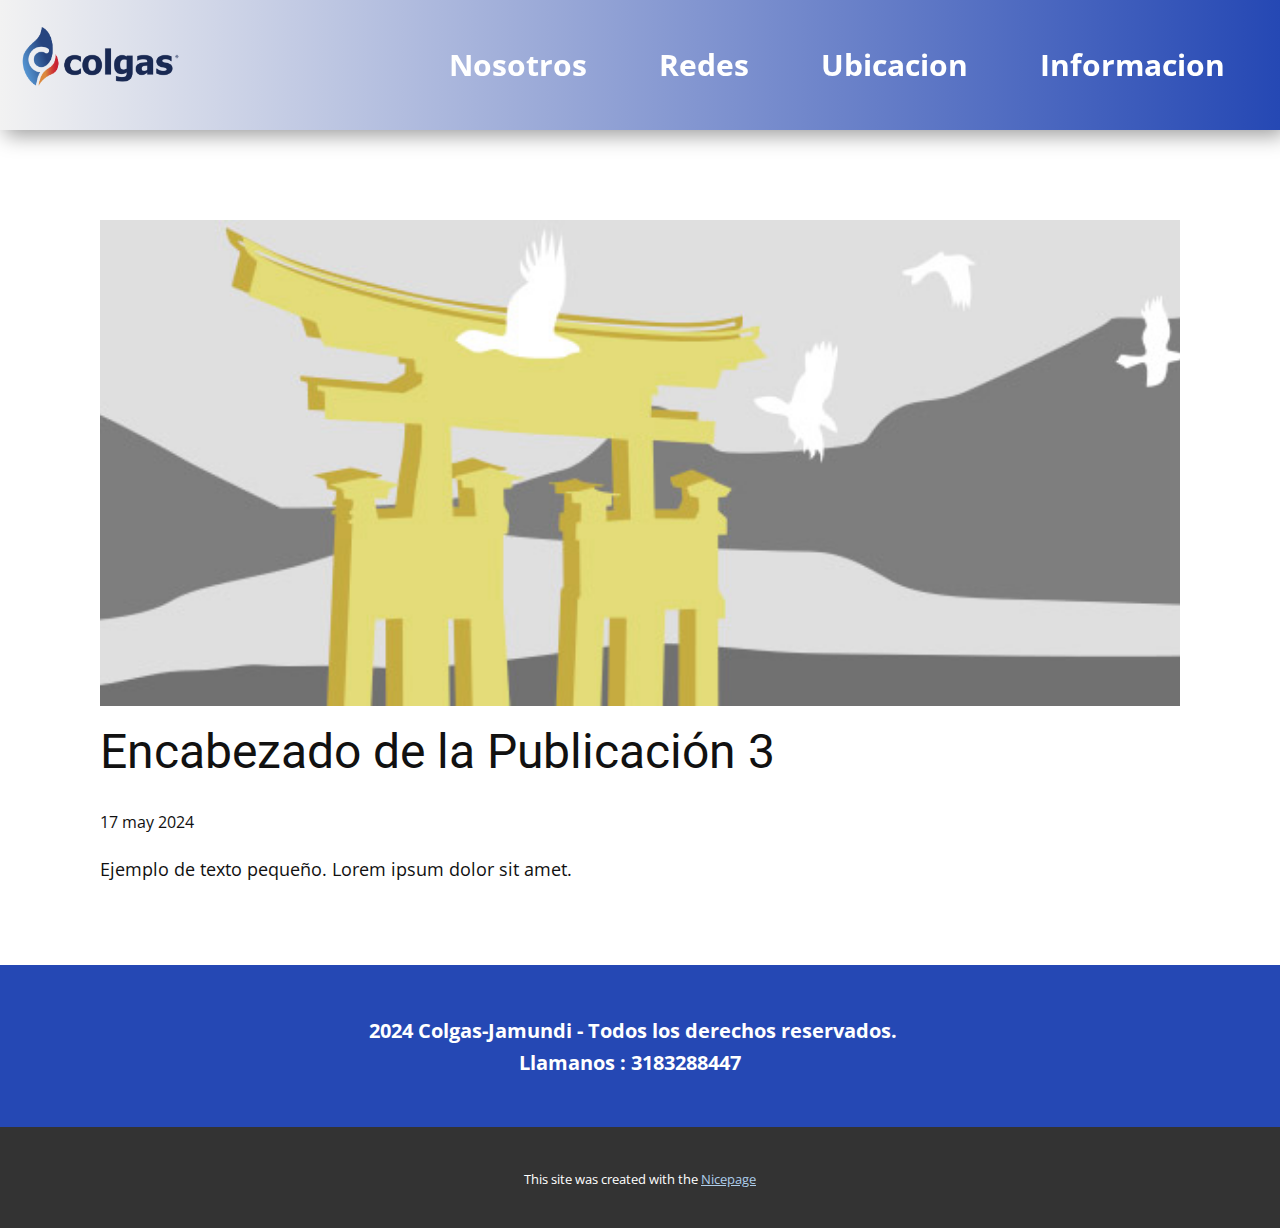
<file: blog/enviar-2.html>
<!DOCTYPE html>
<html style="font-size: 16px;" lang="es"><head>
    <meta name="viewport" content="width=device-width, initial-scale=1.0">
    <meta charset="utf-8">
    <meta name="keywords" content="Encabezado de la Publicación 1">
    <meta name="description" content="">
    <title>Encabezado de la Publicación 3</title>
    <link rel="stylesheet" href="../nicepage.css" media="screen">
<link rel="stylesheet" href="../Post-Template.css" media="screen">
    <script class="u-script" type="text/javascript" src="../jquery.js" defer=""></script>
    <script class="u-script" type="text/javascript" src="../nicepage.js" defer=""></script>
    <meta name="generator" content="Nicepage 6.10.5, nicepage.com">
    <link id="u-theme-google-font" rel="stylesheet" href="https://fonts.googleapis.com/css?family=Roboto:100,100i,300,300i,400,400i,500,500i,700,700i,900,900i|Open+Sans:300,300i,400,400i,500,500i,600,600i,700,700i,800,800i">
    
    
    
    <script type="application/ld+json">{
		"@context": "http://schema.org",
		"@type": "Organization",
		"name": "",
		"logo": "images/Colgas.png"
}</script>
    <meta name="theme-color" content="#478ac9">
  <meta data-intl-tel-input-cdn-path="intlTelInput/"></head>
  <body data-path-to-root="./" data-include-products="false" class="u-body u-xl-mode" data-lang="es"><header class="u-box-shadow u-clearfix u-gradient u-header u-sticky u-sticky-dc5e u-header" id="sec-eb33"><a href="#" class="u-hover-feature u-image u-logo u-image-1" data-image-width="4500" data-image-height="4500">
        <img src="../images/Colgas.png" class="u-logo-image u-logo-image-1">
      </a><nav class="u-menu u-menu-one-level u-menu-open-right u-offcanvas u-offcanvas-shift u-menu-1" data-responsive-from="MD">
        <div class="menu-collapse" style="font-size: 1.5rem; letter-spacing: 0px; font-weight: 700;">
          <a class="u-button-style u-custom-border u-custom-border-color u-custom-borders u-custom-left-right-menu-spacing u-custom-padding-bottom u-custom-text-active-color u-custom-text-color u-custom-text-hover-color u-custom-top-bottom-menu-spacing u-nav-link u-text-active-palette-1-base u-text-hover-palette-2-base" href="#" style="padding: 16px 20px; font-size: calc(1em + 32px);">
            <svg class="u-svg-link" viewBox="0 0 24 24"><use xlink:href="#menu-hamburger"></use></svg>
            <svg class="u-svg-content" version="1.1" id="menu-hamburger" viewBox="0 0 16 16" x="0px" y="0px" xmlns:xlink="http://www.w3.org/1999/xlink" xmlns="http://www.w3.org/2000/svg"><g><rect y="1" width="16" height="2"></rect><rect y="7" width="16" height="2"></rect><rect y="13" width="16" height="2"></rect>
</g></svg>
          </a>
        </div>
        <div class="u-custom-menu u-nav-container">
          <ul class="u-nav u-spacing-20 u-unstyled u-nav-1"><li class="u-nav-item"><a class="u-button-style u-nav-link u-text-active-palette-1-light-3 u-text-body-alt-color u-text-hover-palette-1-light-2" href="../nosotros.html" rel="nofollow" style="padding: 50px 26px;">Nosotros</a>
</li><li class="u-nav-item"><a class="u-button-style u-nav-link u-text-active-palette-1-light-3 u-text-body-alt-color u-text-hover-palette-1-light-2" href="../Redes.html" rel="nofollow" style="padding: 50px 26px;">Redes</a>
</li><li class="u-nav-item"><a class="u-button-style u-nav-link u-text-active-palette-1-light-3 u-text-body-alt-color u-text-hover-palette-1-light-2" href="../Ubicacion.html" rel="nofollow" style="padding: 50px 26px;">Ubicacion</a>
</li><li class="u-nav-item"><a class="u-button-style u-nav-link u-text-active-palette-1-light-3 u-text-body-alt-color u-text-hover-palette-1-light-2" href="../Informacion.html" rel="nofollow" style="padding: 50px 23px 50px 26px;">Informacion</a>
</li></ul>
        </div>
        <div class="u-custom-menu u-nav-container-collapse">
          <div class="u-container-style u-custom-color-4 u-inner-container-layout u-sidenav">
            <div class="u-inner-container-layout u-sidenav-overflow">
              <div class="u-menu-close u-menu-close-1"></div>
              <ul class="u-align-center u-custom-font u-nav u-popupmenu-items u-text-active-grey-25 u-text-font u-unstyled u-nav-2"><li class="u-nav-item"><a class="u-button-style u-nav-link" href="../nosotros.html" rel="nofollow" style="padding-top: 60px; padding-bottom: 60px;">Nosotros</a>
</li><li class="u-nav-item"><a class="u-button-style u-nav-link" href="../Redes.html" rel="nofollow" style="padding-top: 60px; padding-bottom: 60px;">Redes</a>
</li><li class="u-nav-item"><a class="u-button-style u-nav-link" href="../Ubicacion.html" rel="nofollow" style="padding-top: 60px; padding-bottom: 60px;">Ubicacion</a>
</li><li class="u-nav-item"><a class="u-button-style u-nav-link" href="../Informacion.html" rel="nofollow" style="padding-top: 60px; padding-bottom: 60px;">Informacion</a>
</li></ul>
            </div>
          </div>
          <div class="u-menu-overlay u-opacity u-opacity-55 u-palette-1-light-3"></div>
        </div>
      </nav></header>
    <section class="u-align-center u-clearfix u-section-1" id="sec-c688">
      <div class="u-clearfix u-sheet u-valign-middle-md u-valign-middle-sm u-valign-middle-xs u-sheet-1"><!--post_details--><!--post_details_options_json--><!--{"source":""}--><!--/post_details_options_json--><!--blog_post-->
        <div class="u-container-style u-expanded-width u-post-details u-post-details-1">
          <div class="u-container-layout u-valign-middle u-container-layout-1"><!--blog_post_image-->
            <img alt="" class="u-blog-control u-expanded-width u-image u-image-default u-image-1" src="../images/8ad73f3c.jpeg"><!--/blog_post_image--><!--blog_post_header-->
            <h2 class="u-blog-control u-text u-text-1">Encabezado de la Publicación 3</h2><!--/blog_post_header--><!--blog_post_metadata-->
            <div class="u-blog-control u-metadata u-metadata-1"><!--blog_post_metadata_date-->
              <span class="u-meta-date u-meta-icon">17 may 2024</span><!--/blog_post_metadata_date--><!--blog_post_metadata_category-->
              <!--/blog_post_metadata_category--><!--blog_post_metadata_comments-->
              <!--/blog_post_metadata_comments-->
            </div><!--/blog_post_metadata--><!--blog_post_content-->
            <div class="u-align-justify u-blog-control u-post-content u-text u-text-2 fr-view">
  Ejemplo de texto pequeño. Lorem ipsum dolor sit amet.
  </div><!--/blog_post_content-->
          </div>
        </div><!--/blog_post--><!--/post_details-->
      </div>
    </section>
    
    
    
    <footer class="u-align-center u-clearfix u-custom-color-4 u-footer u-footer" id="sec-0c03"><div class="u-clearfix u-sheet u-sheet-1">
        <p class="u-small-text u-text u-text-variant u-text-1">&nbsp;2024 Colgas-Jamundi - Todos los derechos reservados. <br>Llamanos : 3183288447
        </p>
      </div></footer>
    <section class="u-backlink u-clearfix u-grey-80">
      <p class="u-text">
        <span>This site was created with the </span>
        <a class="u-link" href="https://nicepage.com/" target="_blank" rel="nofollow">
          <span>Nicepage</span>
        </a>
      </p>
    </section>
  
</body></html>
</file>
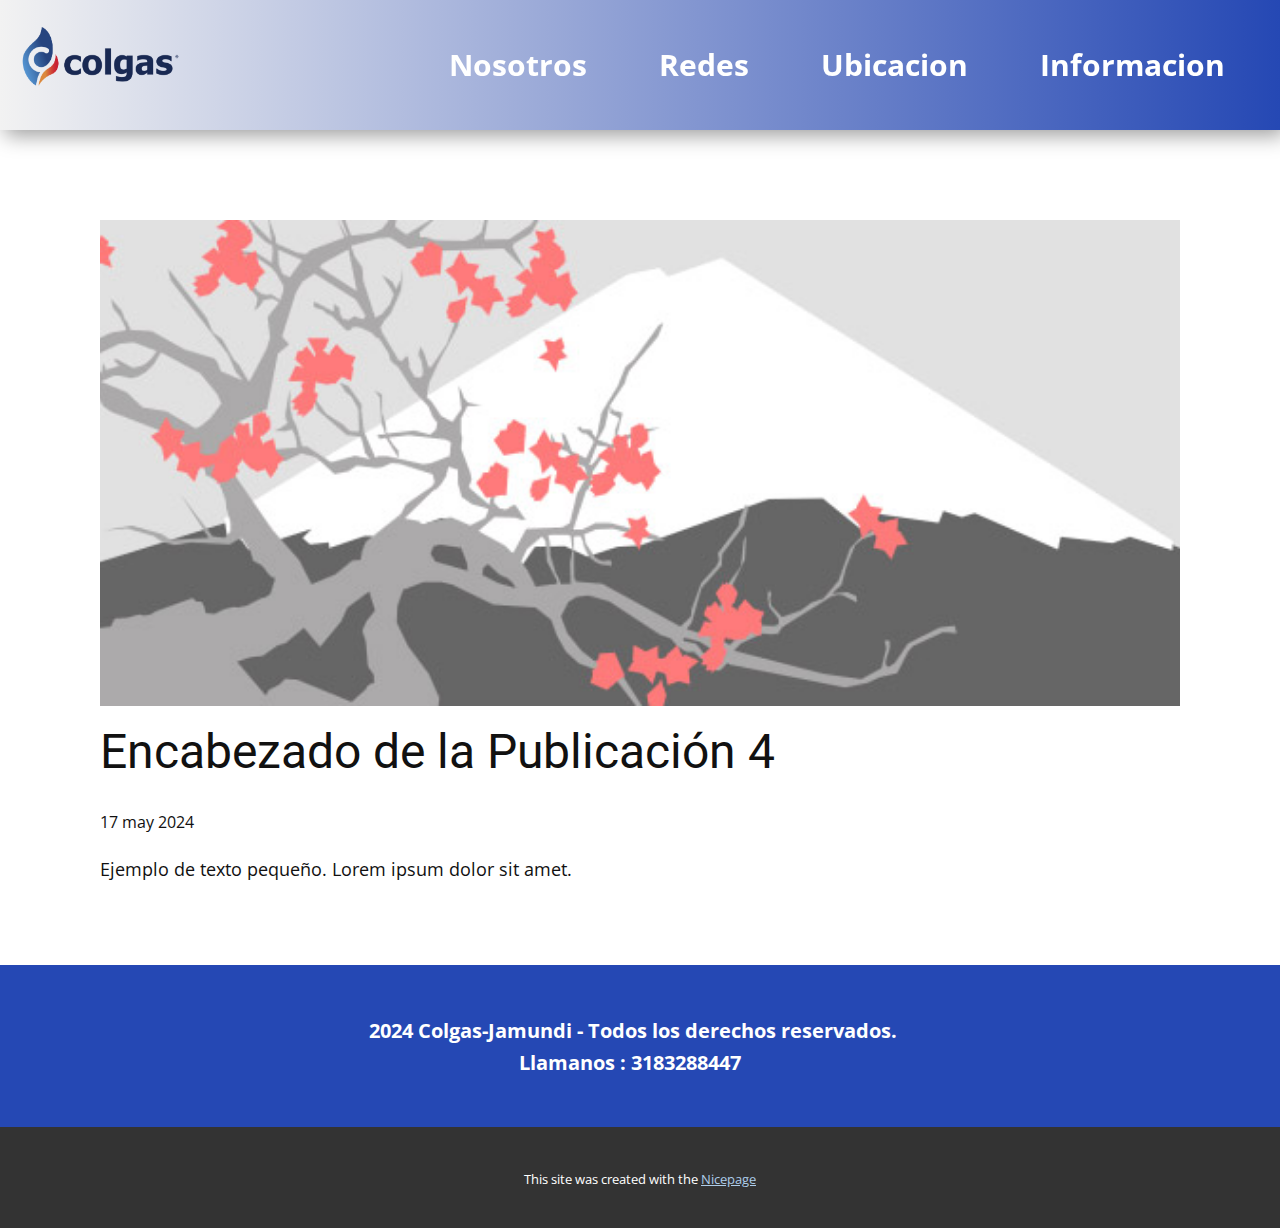
<file: blog/enviar-3.html>
<!DOCTYPE html>
<html style="font-size: 16px;" lang="es"><head>
    <meta name="viewport" content="width=device-width, initial-scale=1.0">
    <meta charset="utf-8">
    <meta name="keywords" content="Encabezado de la Publicación 1">
    <meta name="description" content="">
    <title>Encabezado de la Publicación 4</title>
    <link rel="stylesheet" href="../nicepage.css" media="screen">
<link rel="stylesheet" href="../Post-Template.css" media="screen">
    <script class="u-script" type="text/javascript" src="../jquery.js" defer=""></script>
    <script class="u-script" type="text/javascript" src="../nicepage.js" defer=""></script>
    <meta name="generator" content="Nicepage 6.10.5, nicepage.com">
    <link id="u-theme-google-font" rel="stylesheet" href="https://fonts.googleapis.com/css?family=Roboto:100,100i,300,300i,400,400i,500,500i,700,700i,900,900i|Open+Sans:300,300i,400,400i,500,500i,600,600i,700,700i,800,800i">
    
    
    
    <script type="application/ld+json">{
		"@context": "http://schema.org",
		"@type": "Organization",
		"name": "",
		"logo": "images/Colgas.png"
}</script>
    <meta name="theme-color" content="#478ac9">
  <meta data-intl-tel-input-cdn-path="intlTelInput/"></head>
  <body data-path-to-root="./" data-include-products="false" class="u-body u-xl-mode" data-lang="es"><header class="u-box-shadow u-clearfix u-gradient u-header u-sticky u-sticky-dc5e u-header" id="sec-eb33"><a href="#" class="u-hover-feature u-image u-logo u-image-1" data-image-width="4500" data-image-height="4500">
        <img src="../images/Colgas.png" class="u-logo-image u-logo-image-1">
      </a><nav class="u-menu u-menu-one-level u-menu-open-right u-offcanvas u-offcanvas-shift u-menu-1" data-responsive-from="MD">
        <div class="menu-collapse" style="font-size: 1.5rem; letter-spacing: 0px; font-weight: 700;">
          <a class="u-button-style u-custom-border u-custom-border-color u-custom-borders u-custom-left-right-menu-spacing u-custom-padding-bottom u-custom-text-active-color u-custom-text-color u-custom-text-hover-color u-custom-top-bottom-menu-spacing u-nav-link u-text-active-palette-1-base u-text-hover-palette-2-base" href="#" style="padding: 16px 20px; font-size: calc(1em + 32px);">
            <svg class="u-svg-link" viewBox="0 0 24 24"><use xlink:href="#menu-hamburger"></use></svg>
            <svg class="u-svg-content" version="1.1" id="menu-hamburger" viewBox="0 0 16 16" x="0px" y="0px" xmlns:xlink="http://www.w3.org/1999/xlink" xmlns="http://www.w3.org/2000/svg"><g><rect y="1" width="16" height="2"></rect><rect y="7" width="16" height="2"></rect><rect y="13" width="16" height="2"></rect>
</g></svg>
          </a>
        </div>
        <div class="u-custom-menu u-nav-container">
          <ul class="u-nav u-spacing-20 u-unstyled u-nav-1"><li class="u-nav-item"><a class="u-button-style u-nav-link u-text-active-palette-1-light-3 u-text-body-alt-color u-text-hover-palette-1-light-2" href="../nosotros.html" rel="nofollow" style="padding: 50px 26px;">Nosotros</a>
</li><li class="u-nav-item"><a class="u-button-style u-nav-link u-text-active-palette-1-light-3 u-text-body-alt-color u-text-hover-palette-1-light-2" href="../Redes.html" rel="nofollow" style="padding: 50px 26px;">Redes</a>
</li><li class="u-nav-item"><a class="u-button-style u-nav-link u-text-active-palette-1-light-3 u-text-body-alt-color u-text-hover-palette-1-light-2" href="../Ubicacion.html" rel="nofollow" style="padding: 50px 26px;">Ubicacion</a>
</li><li class="u-nav-item"><a class="u-button-style u-nav-link u-text-active-palette-1-light-3 u-text-body-alt-color u-text-hover-palette-1-light-2" href="../Informacion.html" rel="nofollow" style="padding: 50px 23px 50px 26px;">Informacion</a>
</li></ul>
        </div>
        <div class="u-custom-menu u-nav-container-collapse">
          <div class="u-container-style u-custom-color-4 u-inner-container-layout u-sidenav">
            <div class="u-inner-container-layout u-sidenav-overflow">
              <div class="u-menu-close u-menu-close-1"></div>
              <ul class="u-align-center u-custom-font u-nav u-popupmenu-items u-text-active-grey-25 u-text-font u-unstyled u-nav-2"><li class="u-nav-item"><a class="u-button-style u-nav-link" href="../nosotros.html" rel="nofollow" style="padding-top: 60px; padding-bottom: 60px;">Nosotros</a>
</li><li class="u-nav-item"><a class="u-button-style u-nav-link" href="../Redes.html" rel="nofollow" style="padding-top: 60px; padding-bottom: 60px;">Redes</a>
</li><li class="u-nav-item"><a class="u-button-style u-nav-link" href="../Ubicacion.html" rel="nofollow" style="padding-top: 60px; padding-bottom: 60px;">Ubicacion</a>
</li><li class="u-nav-item"><a class="u-button-style u-nav-link" href="../Informacion.html" rel="nofollow" style="padding-top: 60px; padding-bottom: 60px;">Informacion</a>
</li></ul>
            </div>
          </div>
          <div class="u-menu-overlay u-opacity u-opacity-55 u-palette-1-light-3"></div>
        </div>
      </nav></header>
    <section class="u-align-center u-clearfix u-section-1" id="sec-c688">
      <div class="u-clearfix u-sheet u-valign-middle-md u-valign-middle-sm u-valign-middle-xs u-sheet-1"><!--post_details--><!--post_details_options_json--><!--{"source":""}--><!--/post_details_options_json--><!--blog_post-->
        <div class="u-container-style u-expanded-width u-post-details u-post-details-1">
          <div class="u-container-layout u-valign-middle u-container-layout-1"><!--blog_post_image-->
            <img alt="" class="u-blog-control u-expanded-width u-image u-image-default u-image-1" src="../images/0fd3416c.jpeg"><!--/blog_post_image--><!--blog_post_header-->
            <h2 class="u-blog-control u-text u-text-1">Encabezado de la Publicación 4</h2><!--/blog_post_header--><!--blog_post_metadata-->
            <div class="u-blog-control u-metadata u-metadata-1"><!--blog_post_metadata_date-->
              <span class="u-meta-date u-meta-icon">17 may 2024</span><!--/blog_post_metadata_date--><!--blog_post_metadata_category-->
              <!--/blog_post_metadata_category--><!--blog_post_metadata_comments-->
              <!--/blog_post_metadata_comments-->
            </div><!--/blog_post_metadata--><!--blog_post_content-->
            <div class="u-align-justify u-blog-control u-post-content u-text u-text-2 fr-view">
  Ejemplo de texto pequeño. Lorem ipsum dolor sit amet.
  </div><!--/blog_post_content-->
          </div>
        </div><!--/blog_post--><!--/post_details-->
      </div>
    </section>
    
    
    
    <footer class="u-align-center u-clearfix u-custom-color-4 u-footer u-footer" id="sec-0c03"><div class="u-clearfix u-sheet u-sheet-1">
        <p class="u-small-text u-text u-text-variant u-text-1">&nbsp;2024 Colgas-Jamundi - Todos los derechos reservados. <br>Llamanos : 3183288447
        </p>
      </div></footer>
    <section class="u-backlink u-clearfix u-grey-80">
      <p class="u-text">
        <span>This site was created with the </span>
        <a class="u-link" href="https://nicepage.com/" target="_blank" rel="nofollow">
          <span>Nicepage</span>
        </a>
      </p>
    </section>
  
</body></html>
</file>
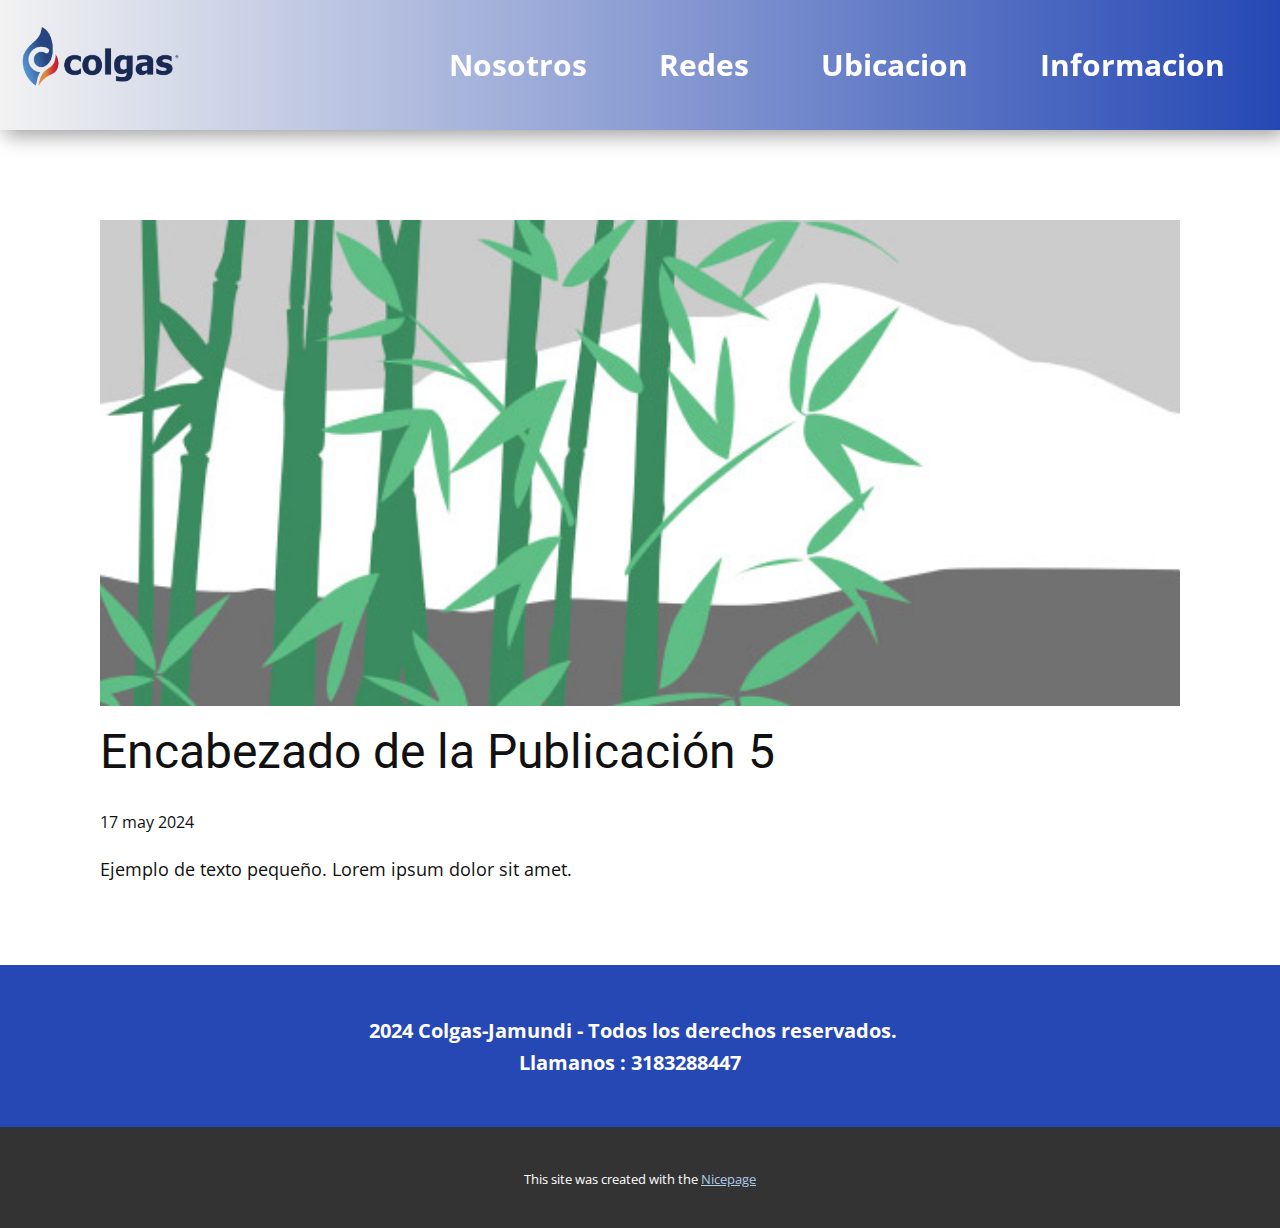
<file: blog/enviar-4.html>
<!DOCTYPE html>
<html style="font-size: 16px;" lang="es"><head>
    <meta name="viewport" content="width=device-width, initial-scale=1.0">
    <meta charset="utf-8">
    <meta name="keywords" content="Encabezado de la Publicación 1">
    <meta name="description" content="">
    <title>Encabezado de la Publicación 5</title>
    <link rel="stylesheet" href="../nicepage.css" media="screen">
<link rel="stylesheet" href="../Post-Template.css" media="screen">
    <script class="u-script" type="text/javascript" src="../jquery.js" defer=""></script>
    <script class="u-script" type="text/javascript" src="../nicepage.js" defer=""></script>
    <meta name="generator" content="Nicepage 6.10.5, nicepage.com">
    <link id="u-theme-google-font" rel="stylesheet" href="https://fonts.googleapis.com/css?family=Roboto:100,100i,300,300i,400,400i,500,500i,700,700i,900,900i|Open+Sans:300,300i,400,400i,500,500i,600,600i,700,700i,800,800i">
    
    
    
    <script type="application/ld+json">{
		"@context": "http://schema.org",
		"@type": "Organization",
		"name": "",
		"logo": "images/Colgas.png"
}</script>
    <meta name="theme-color" content="#478ac9">
  <meta data-intl-tel-input-cdn-path="intlTelInput/"></head>
  <body data-path-to-root="./" data-include-products="false" class="u-body u-xl-mode" data-lang="es"><header class="u-box-shadow u-clearfix u-gradient u-header u-sticky u-sticky-dc5e u-header" id="sec-eb33"><a href="#" class="u-hover-feature u-image u-logo u-image-1" data-image-width="4500" data-image-height="4500">
        <img src="../images/Colgas.png" class="u-logo-image u-logo-image-1">
      </a><nav class="u-menu u-menu-one-level u-menu-open-right u-offcanvas u-offcanvas-shift u-menu-1" data-responsive-from="MD">
        <div class="menu-collapse" style="font-size: 1.5rem; letter-spacing: 0px; font-weight: 700;">
          <a class="u-button-style u-custom-border u-custom-border-color u-custom-borders u-custom-left-right-menu-spacing u-custom-padding-bottom u-custom-text-active-color u-custom-text-color u-custom-text-hover-color u-custom-top-bottom-menu-spacing u-nav-link u-text-active-palette-1-base u-text-hover-palette-2-base" href="#" style="padding: 16px 20px; font-size: calc(1em + 32px);">
            <svg class="u-svg-link" viewBox="0 0 24 24"><use xlink:href="#menu-hamburger"></use></svg>
            <svg class="u-svg-content" version="1.1" id="menu-hamburger" viewBox="0 0 16 16" x="0px" y="0px" xmlns:xlink="http://www.w3.org/1999/xlink" xmlns="http://www.w3.org/2000/svg"><g><rect y="1" width="16" height="2"></rect><rect y="7" width="16" height="2"></rect><rect y="13" width="16" height="2"></rect>
</g></svg>
          </a>
        </div>
        <div class="u-custom-menu u-nav-container">
          <ul class="u-nav u-spacing-20 u-unstyled u-nav-1"><li class="u-nav-item"><a class="u-button-style u-nav-link u-text-active-palette-1-light-3 u-text-body-alt-color u-text-hover-palette-1-light-2" href="../nosotros.html" rel="nofollow" style="padding: 50px 26px;">Nosotros</a>
</li><li class="u-nav-item"><a class="u-button-style u-nav-link u-text-active-palette-1-light-3 u-text-body-alt-color u-text-hover-palette-1-light-2" href="../Redes.html" rel="nofollow" style="padding: 50px 26px;">Redes</a>
</li><li class="u-nav-item"><a class="u-button-style u-nav-link u-text-active-palette-1-light-3 u-text-body-alt-color u-text-hover-palette-1-light-2" href="../Ubicacion.html" rel="nofollow" style="padding: 50px 26px;">Ubicacion</a>
</li><li class="u-nav-item"><a class="u-button-style u-nav-link u-text-active-palette-1-light-3 u-text-body-alt-color u-text-hover-palette-1-light-2" href="../Informacion.html" rel="nofollow" style="padding: 50px 23px 50px 26px;">Informacion</a>
</li></ul>
        </div>
        <div class="u-custom-menu u-nav-container-collapse">
          <div class="u-container-style u-custom-color-4 u-inner-container-layout u-sidenav">
            <div class="u-inner-container-layout u-sidenav-overflow">
              <div class="u-menu-close u-menu-close-1"></div>
              <ul class="u-align-center u-custom-font u-nav u-popupmenu-items u-text-active-grey-25 u-text-font u-unstyled u-nav-2"><li class="u-nav-item"><a class="u-button-style u-nav-link" href="../nosotros.html" rel="nofollow" style="padding-top: 60px; padding-bottom: 60px;">Nosotros</a>
</li><li class="u-nav-item"><a class="u-button-style u-nav-link" href="../Redes.html" rel="nofollow" style="padding-top: 60px; padding-bottom: 60px;">Redes</a>
</li><li class="u-nav-item"><a class="u-button-style u-nav-link" href="../Ubicacion.html" rel="nofollow" style="padding-top: 60px; padding-bottom: 60px;">Ubicacion</a>
</li><li class="u-nav-item"><a class="u-button-style u-nav-link" href="../Informacion.html" rel="nofollow" style="padding-top: 60px; padding-bottom: 60px;">Informacion</a>
</li></ul>
            </div>
          </div>
          <div class="u-menu-overlay u-opacity u-opacity-55 u-palette-1-light-3"></div>
        </div>
      </nav></header>
    <section class="u-align-center u-clearfix u-section-1" id="sec-c688">
      <div class="u-clearfix u-sheet u-valign-middle-md u-valign-middle-sm u-valign-middle-xs u-sheet-1"><!--post_details--><!--post_details_options_json--><!--{"source":""}--><!--/post_details_options_json--><!--blog_post-->
        <div class="u-container-style u-expanded-width u-post-details u-post-details-1">
          <div class="u-container-layout u-valign-middle u-container-layout-1"><!--blog_post_image-->
            <img alt="" class="u-blog-control u-expanded-width u-image u-image-default u-image-1" src="../images/68f64b9d.jpeg"><!--/blog_post_image--><!--blog_post_header-->
            <h2 class="u-blog-control u-text u-text-1">Encabezado de la Publicación 5</h2><!--/blog_post_header--><!--blog_post_metadata-->
            <div class="u-blog-control u-metadata u-metadata-1"><!--blog_post_metadata_date-->
              <span class="u-meta-date u-meta-icon">17 may 2024</span><!--/blog_post_metadata_date--><!--blog_post_metadata_category-->
              <!--/blog_post_metadata_category--><!--blog_post_metadata_comments-->
              <!--/blog_post_metadata_comments-->
            </div><!--/blog_post_metadata--><!--blog_post_content-->
            <div class="u-align-justify u-blog-control u-post-content u-text u-text-2 fr-view">
  Ejemplo de texto pequeño. Lorem ipsum dolor sit amet.
  </div><!--/blog_post_content-->
          </div>
        </div><!--/blog_post--><!--/post_details-->
      </div>
    </section>
    
    
    
    <footer class="u-align-center u-clearfix u-custom-color-4 u-footer u-footer" id="sec-0c03"><div class="u-clearfix u-sheet u-sheet-1">
        <p class="u-small-text u-text u-text-variant u-text-1">&nbsp;2024 Colgas-Jamundi - Todos los derechos reservados. <br>Llamanos : 3183288447
        </p>
      </div></footer>
    <section class="u-backlink u-clearfix u-grey-80">
      <p class="u-text">
        <span>This site was created with the </span>
        <a class="u-link" href="https://nicepage.com/" target="_blank" rel="nofollow">
          <span>Nicepage</span>
        </a>
      </p>
    </section>
  
</body></html>
</file>
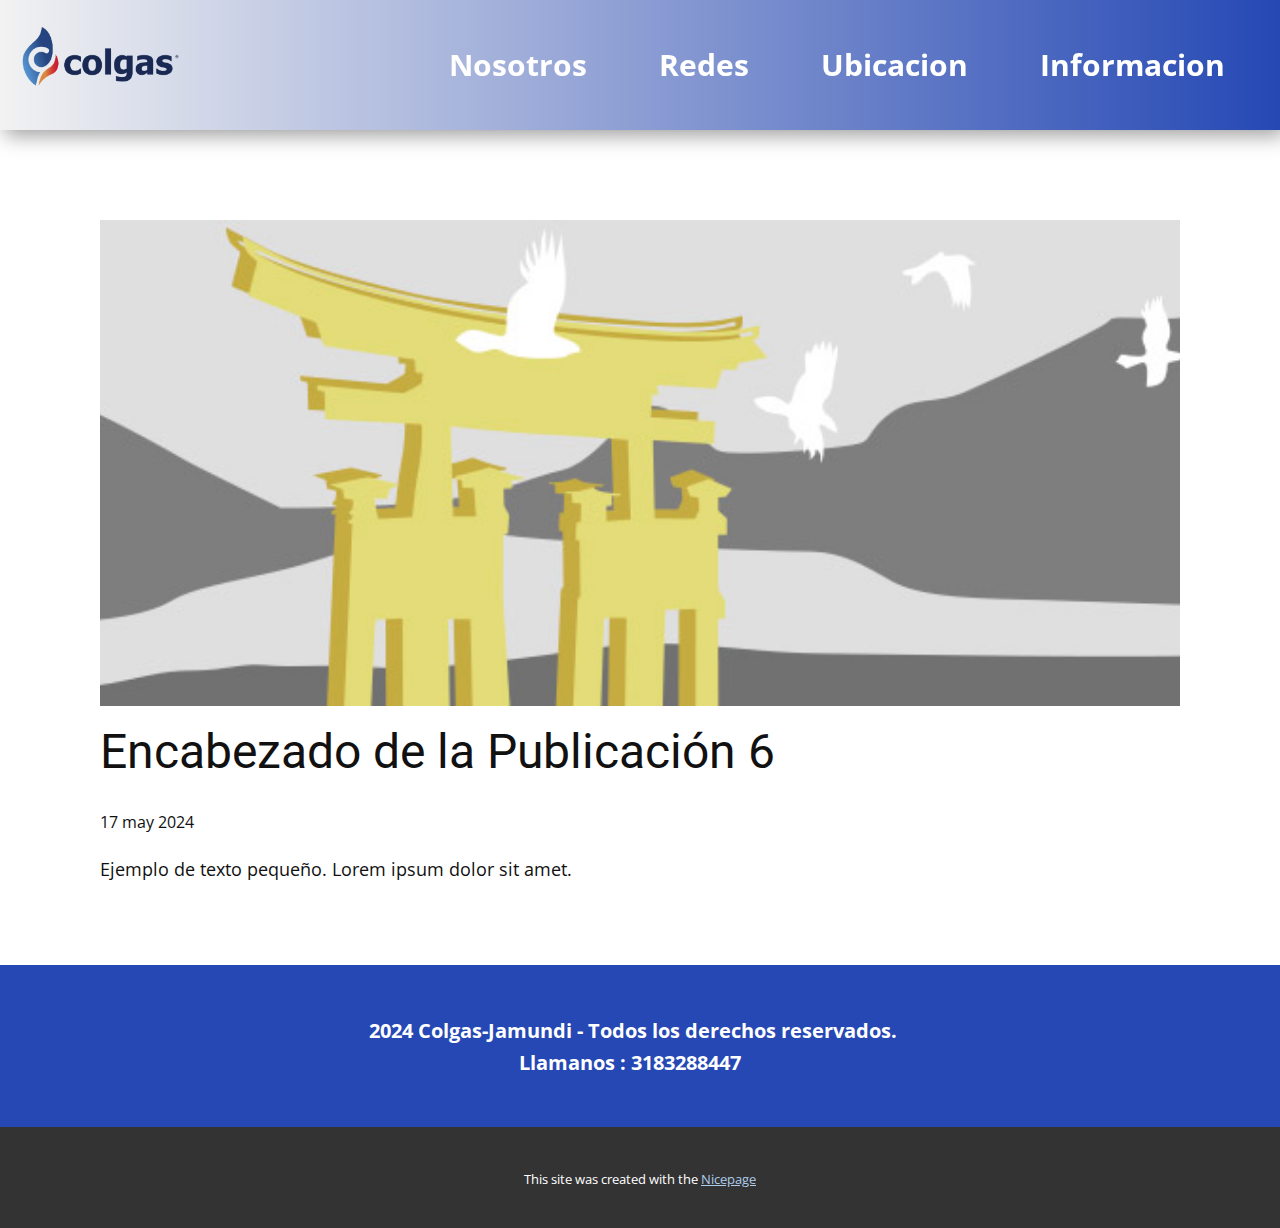
<file: blog/enviar-5.html>
<!DOCTYPE html>
<html style="font-size: 16px;" lang="es"><head>
    <meta name="viewport" content="width=device-width, initial-scale=1.0">
    <meta charset="utf-8">
    <meta name="keywords" content="Encabezado de la Publicación 1">
    <meta name="description" content="">
    <title>Encabezado de la Publicación 6</title>
    <link rel="stylesheet" href="../nicepage.css" media="screen">
<link rel="stylesheet" href="../Post-Template.css" media="screen">
    <script class="u-script" type="text/javascript" src="../jquery.js" defer=""></script>
    <script class="u-script" type="text/javascript" src="../nicepage.js" defer=""></script>
    <meta name="generator" content="Nicepage 6.10.5, nicepage.com">
    <link id="u-theme-google-font" rel="stylesheet" href="https://fonts.googleapis.com/css?family=Roboto:100,100i,300,300i,400,400i,500,500i,700,700i,900,900i|Open+Sans:300,300i,400,400i,500,500i,600,600i,700,700i,800,800i">
    
    
    
    <script type="application/ld+json">{
		"@context": "http://schema.org",
		"@type": "Organization",
		"name": "",
		"logo": "images/Colgas.png"
}</script>
    <meta name="theme-color" content="#478ac9">
  <meta data-intl-tel-input-cdn-path="intlTelInput/"></head>
  <body data-path-to-root="./" data-include-products="false" class="u-body u-xl-mode" data-lang="es"><header class="u-box-shadow u-clearfix u-gradient u-header u-sticky u-sticky-dc5e u-header" id="sec-eb33"><a href="#" class="u-hover-feature u-image u-logo u-image-1" data-image-width="4500" data-image-height="4500">
        <img src="../images/Colgas.png" class="u-logo-image u-logo-image-1">
      </a><nav class="u-menu u-menu-one-level u-menu-open-right u-offcanvas u-offcanvas-shift u-menu-1" data-responsive-from="MD">
        <div class="menu-collapse" style="font-size: 1.5rem; letter-spacing: 0px; font-weight: 700;">
          <a class="u-button-style u-custom-border u-custom-border-color u-custom-borders u-custom-left-right-menu-spacing u-custom-padding-bottom u-custom-text-active-color u-custom-text-color u-custom-text-hover-color u-custom-top-bottom-menu-spacing u-nav-link u-text-active-palette-1-base u-text-hover-palette-2-base" href="#" style="padding: 16px 20px; font-size: calc(1em + 32px);">
            <svg class="u-svg-link" viewBox="0 0 24 24"><use xlink:href="#menu-hamburger"></use></svg>
            <svg class="u-svg-content" version="1.1" id="menu-hamburger" viewBox="0 0 16 16" x="0px" y="0px" xmlns:xlink="http://www.w3.org/1999/xlink" xmlns="http://www.w3.org/2000/svg"><g><rect y="1" width="16" height="2"></rect><rect y="7" width="16" height="2"></rect><rect y="13" width="16" height="2"></rect>
</g></svg>
          </a>
        </div>
        <div class="u-custom-menu u-nav-container">
          <ul class="u-nav u-spacing-20 u-unstyled u-nav-1"><li class="u-nav-item"><a class="u-button-style u-nav-link u-text-active-palette-1-light-3 u-text-body-alt-color u-text-hover-palette-1-light-2" href="../nosotros.html" rel="nofollow" style="padding: 50px 26px;">Nosotros</a>
</li><li class="u-nav-item"><a class="u-button-style u-nav-link u-text-active-palette-1-light-3 u-text-body-alt-color u-text-hover-palette-1-light-2" href="../Redes.html" rel="nofollow" style="padding: 50px 26px;">Redes</a>
</li><li class="u-nav-item"><a class="u-button-style u-nav-link u-text-active-palette-1-light-3 u-text-body-alt-color u-text-hover-palette-1-light-2" href="../Ubicacion.html" rel="nofollow" style="padding: 50px 26px;">Ubicacion</a>
</li><li class="u-nav-item"><a class="u-button-style u-nav-link u-text-active-palette-1-light-3 u-text-body-alt-color u-text-hover-palette-1-light-2" href="../Informacion.html" rel="nofollow" style="padding: 50px 23px 50px 26px;">Informacion</a>
</li></ul>
        </div>
        <div class="u-custom-menu u-nav-container-collapse">
          <div class="u-container-style u-custom-color-4 u-inner-container-layout u-sidenav">
            <div class="u-inner-container-layout u-sidenav-overflow">
              <div class="u-menu-close u-menu-close-1"></div>
              <ul class="u-align-center u-custom-font u-nav u-popupmenu-items u-text-active-grey-25 u-text-font u-unstyled u-nav-2"><li class="u-nav-item"><a class="u-button-style u-nav-link" href="../nosotros.html" rel="nofollow" style="padding-top: 60px; padding-bottom: 60px;">Nosotros</a>
</li><li class="u-nav-item"><a class="u-button-style u-nav-link" href="../Redes.html" rel="nofollow" style="padding-top: 60px; padding-bottom: 60px;">Redes</a>
</li><li class="u-nav-item"><a class="u-button-style u-nav-link" href="../Ubicacion.html" rel="nofollow" style="padding-top: 60px; padding-bottom: 60px;">Ubicacion</a>
</li><li class="u-nav-item"><a class="u-button-style u-nav-link" href="../Informacion.html" rel="nofollow" style="padding-top: 60px; padding-bottom: 60px;">Informacion</a>
</li></ul>
            </div>
          </div>
          <div class="u-menu-overlay u-opacity u-opacity-55 u-palette-1-light-3"></div>
        </div>
      </nav></header>
    <section class="u-align-center u-clearfix u-section-1" id="sec-c688">
      <div class="u-clearfix u-sheet u-valign-middle-md u-valign-middle-sm u-valign-middle-xs u-sheet-1"><!--post_details--><!--post_details_options_json--><!--{"source":""}--><!--/post_details_options_json--><!--blog_post-->
        <div class="u-container-style u-expanded-width u-post-details u-post-details-1">
          <div class="u-container-layout u-valign-middle u-container-layout-1"><!--blog_post_image-->
            <img alt="" class="u-blog-control u-expanded-width u-image u-image-default u-image-1" src="../images/8ad73f3c.jpeg"><!--/blog_post_image--><!--blog_post_header-->
            <h2 class="u-blog-control u-text u-text-1">Encabezado de la Publicación 6</h2><!--/blog_post_header--><!--blog_post_metadata-->
            <div class="u-blog-control u-metadata u-metadata-1"><!--blog_post_metadata_date-->
              <span class="u-meta-date u-meta-icon">17 may 2024</span><!--/blog_post_metadata_date--><!--blog_post_metadata_category-->
              <!--/blog_post_metadata_category--><!--blog_post_metadata_comments-->
              <!--/blog_post_metadata_comments-->
            </div><!--/blog_post_metadata--><!--blog_post_content-->
            <div class="u-align-justify u-blog-control u-post-content u-text u-text-2 fr-view">
  Ejemplo de texto pequeño. Lorem ipsum dolor sit amet.
  </div><!--/blog_post_content-->
          </div>
        </div><!--/blog_post--><!--/post_details-->
      </div>
    </section>
    
    
    
    <footer class="u-align-center u-clearfix u-custom-color-4 u-footer u-footer" id="sec-0c03"><div class="u-clearfix u-sheet u-sheet-1">
        <p class="u-small-text u-text u-text-variant u-text-1">&nbsp;2024 Colgas-Jamundi - Todos los derechos reservados. <br>Llamanos : 3183288447
        </p>
      </div></footer>
    <section class="u-backlink u-clearfix u-grey-80">
      <p class="u-text">
        <span>This site was created with the </span>
        <a class="u-link" href="https://nicepage.com/" target="_blank" rel="nofollow">
          <span>Nicepage</span>
        </a>
      </p>
    </section>
  
</body></html>
</file>
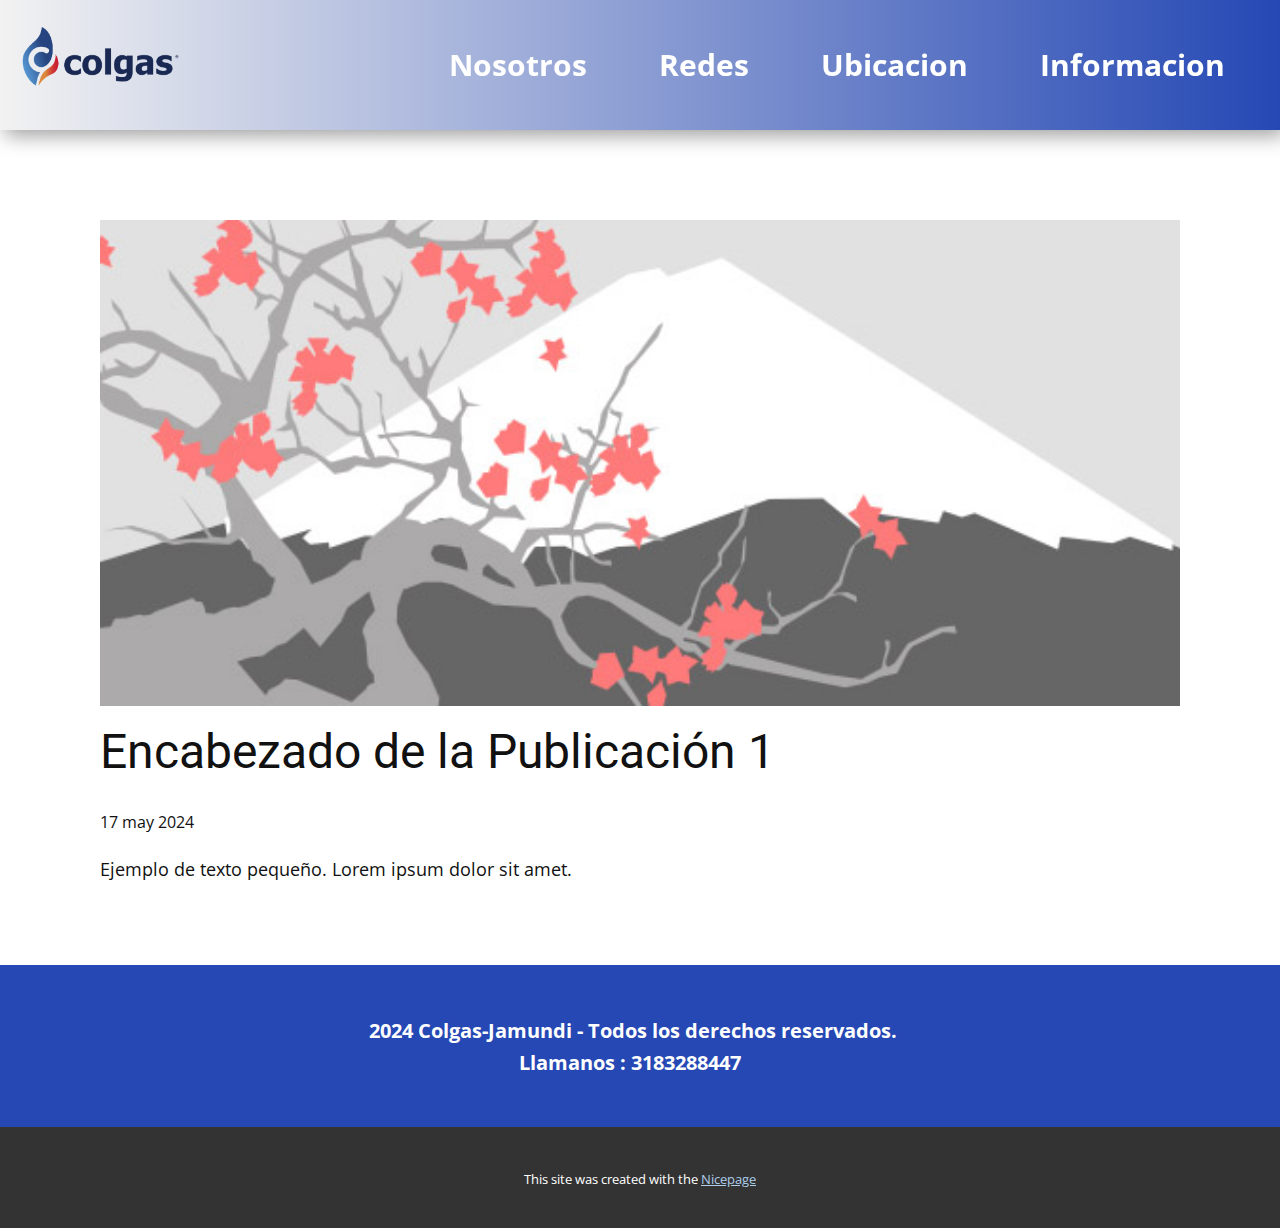
<file: blog/enviar.html>
<!DOCTYPE html>
<html style="font-size: 16px;" lang="es"><head>
    <meta name="viewport" content="width=device-width, initial-scale=1.0">
    <meta charset="utf-8">
    <meta name="keywords" content="Encabezado de la Publicación 1">
    <meta name="description" content="">
    <title>Encabezado de la Publicación 1</title>
    <link rel="stylesheet" href="../nicepage.css" media="screen">
<link rel="stylesheet" href="../Post-Template.css" media="screen">
    <script class="u-script" type="text/javascript" src="../jquery.js" defer=""></script>
    <script class="u-script" type="text/javascript" src="../nicepage.js" defer=""></script>
    <meta name="generator" content="Nicepage 6.10.5, nicepage.com">
    <link id="u-theme-google-font" rel="stylesheet" href="https://fonts.googleapis.com/css?family=Roboto:100,100i,300,300i,400,400i,500,500i,700,700i,900,900i|Open+Sans:300,300i,400,400i,500,500i,600,600i,700,700i,800,800i">
    
    
    
    <script type="application/ld+json">{
		"@context": "http://schema.org",
		"@type": "Organization",
		"name": "",
		"logo": "images/Colgas.png"
}</script>
    <meta name="theme-color" content="#478ac9">
  <meta data-intl-tel-input-cdn-path="intlTelInput/"></head>
  <body data-path-to-root="./" data-include-products="false" class="u-body u-xl-mode" data-lang="es"><header class="u-box-shadow u-clearfix u-gradient u-header u-sticky u-sticky-dc5e u-header" id="sec-eb33"><a href="#" class="u-hover-feature u-image u-logo u-image-1" data-image-width="4500" data-image-height="4500">
        <img src="../images/Colgas.png" class="u-logo-image u-logo-image-1">
      </a><nav class="u-menu u-menu-one-level u-menu-open-right u-offcanvas u-offcanvas-shift u-menu-1" data-responsive-from="MD">
        <div class="menu-collapse" style="font-size: 1.5rem; letter-spacing: 0px; font-weight: 700;">
          <a class="u-button-style u-custom-border u-custom-border-color u-custom-borders u-custom-left-right-menu-spacing u-custom-padding-bottom u-custom-text-active-color u-custom-text-color u-custom-text-hover-color u-custom-top-bottom-menu-spacing u-nav-link u-text-active-palette-1-base u-text-hover-palette-2-base" href="#" style="padding: 16px 20px; font-size: calc(1em + 32px);">
            <svg class="u-svg-link" viewBox="0 0 24 24"><use xlink:href="#menu-hamburger"></use></svg>
            <svg class="u-svg-content" version="1.1" id="menu-hamburger" viewBox="0 0 16 16" x="0px" y="0px" xmlns:xlink="http://www.w3.org/1999/xlink" xmlns="http://www.w3.org/2000/svg"><g><rect y="1" width="16" height="2"></rect><rect y="7" width="16" height="2"></rect><rect y="13" width="16" height="2"></rect>
</g></svg>
          </a>
        </div>
        <div class="u-custom-menu u-nav-container">
          <ul class="u-nav u-spacing-20 u-unstyled u-nav-1"><li class="u-nav-item"><a class="u-button-style u-nav-link u-text-active-palette-1-light-3 u-text-body-alt-color u-text-hover-palette-1-light-2" href="../nosotros.html" rel="nofollow" style="padding: 50px 26px;">Nosotros</a>
</li><li class="u-nav-item"><a class="u-button-style u-nav-link u-text-active-palette-1-light-3 u-text-body-alt-color u-text-hover-palette-1-light-2" href="../Redes.html" rel="nofollow" style="padding: 50px 26px;">Redes</a>
</li><li class="u-nav-item"><a class="u-button-style u-nav-link u-text-active-palette-1-light-3 u-text-body-alt-color u-text-hover-palette-1-light-2" href="../Ubicacion.html" rel="nofollow" style="padding: 50px 26px;">Ubicacion</a>
</li><li class="u-nav-item"><a class="u-button-style u-nav-link u-text-active-palette-1-light-3 u-text-body-alt-color u-text-hover-palette-1-light-2" href="../Informacion.html" rel="nofollow" style="padding: 50px 23px 50px 26px;">Informacion</a>
</li></ul>
        </div>
        <div class="u-custom-menu u-nav-container-collapse">
          <div class="u-container-style u-custom-color-4 u-inner-container-layout u-sidenav">
            <div class="u-inner-container-layout u-sidenav-overflow">
              <div class="u-menu-close u-menu-close-1"></div>
              <ul class="u-align-center u-custom-font u-nav u-popupmenu-items u-text-active-grey-25 u-text-font u-unstyled u-nav-2"><li class="u-nav-item"><a class="u-button-style u-nav-link" href="../nosotros.html" rel="nofollow" style="padding-top: 60px; padding-bottom: 60px;">Nosotros</a>
</li><li class="u-nav-item"><a class="u-button-style u-nav-link" href="../Redes.html" rel="nofollow" style="padding-top: 60px; padding-bottom: 60px;">Redes</a>
</li><li class="u-nav-item"><a class="u-button-style u-nav-link" href="../Ubicacion.html" rel="nofollow" style="padding-top: 60px; padding-bottom: 60px;">Ubicacion</a>
</li><li class="u-nav-item"><a class="u-button-style u-nav-link" href="../Informacion.html" rel="nofollow" style="padding-top: 60px; padding-bottom: 60px;">Informacion</a>
</li></ul>
            </div>
          </div>
          <div class="u-menu-overlay u-opacity u-opacity-55 u-palette-1-light-3"></div>
        </div>
      </nav></header>
    <section class="u-align-center u-clearfix u-section-1" id="sec-c688">
      <div class="u-clearfix u-sheet u-valign-middle-md u-valign-middle-sm u-valign-middle-xs u-sheet-1"><!--post_details--><!--post_details_options_json--><!--{"source":""}--><!--/post_details_options_json--><!--blog_post-->
        <div class="u-container-style u-expanded-width u-post-details u-post-details-1">
          <div class="u-container-layout u-valign-middle u-container-layout-1"><!--blog_post_image-->
            <img alt="" class="u-blog-control u-expanded-width u-image u-image-default u-image-1" src="../images/0fd3416c.jpeg"><!--/blog_post_image--><!--blog_post_header-->
            <h2 class="u-blog-control u-text u-text-1">Encabezado de la Publicación 1</h2><!--/blog_post_header--><!--blog_post_metadata-->
            <div class="u-blog-control u-metadata u-metadata-1"><!--blog_post_metadata_date-->
              <span class="u-meta-date u-meta-icon">17 may 2024</span><!--/blog_post_metadata_date--><!--blog_post_metadata_category-->
              <!--/blog_post_metadata_category--><!--blog_post_metadata_comments-->
              <!--/blog_post_metadata_comments-->
            </div><!--/blog_post_metadata--><!--blog_post_content-->
            <div class="u-align-justify u-blog-control u-post-content u-text u-text-2 fr-view">
  Ejemplo de texto pequeño. Lorem ipsum dolor sit amet.
  </div><!--/blog_post_content-->
          </div>
        </div><!--/blog_post--><!--/post_details-->
      </div>
    </section>
    
    
    
    <footer class="u-align-center u-clearfix u-custom-color-4 u-footer u-footer" id="sec-0c03"><div class="u-clearfix u-sheet u-sheet-1">
        <p class="u-small-text u-text u-text-variant u-text-1">&nbsp;2024 Colgas-Jamundi - Todos los derechos reservados. <br>Llamanos : 3183288447
        </p>
      </div></footer>
    <section class="u-backlink u-clearfix u-grey-80">
      <p class="u-text">
        <span>This site was created with the </span>
        <a class="u-link" href="https://nicepage.com/" target="_blank" rel="nofollow">
          <span>Nicepage</span>
        </a>
      </p>
    </section>
  
</body></html>
</file>
